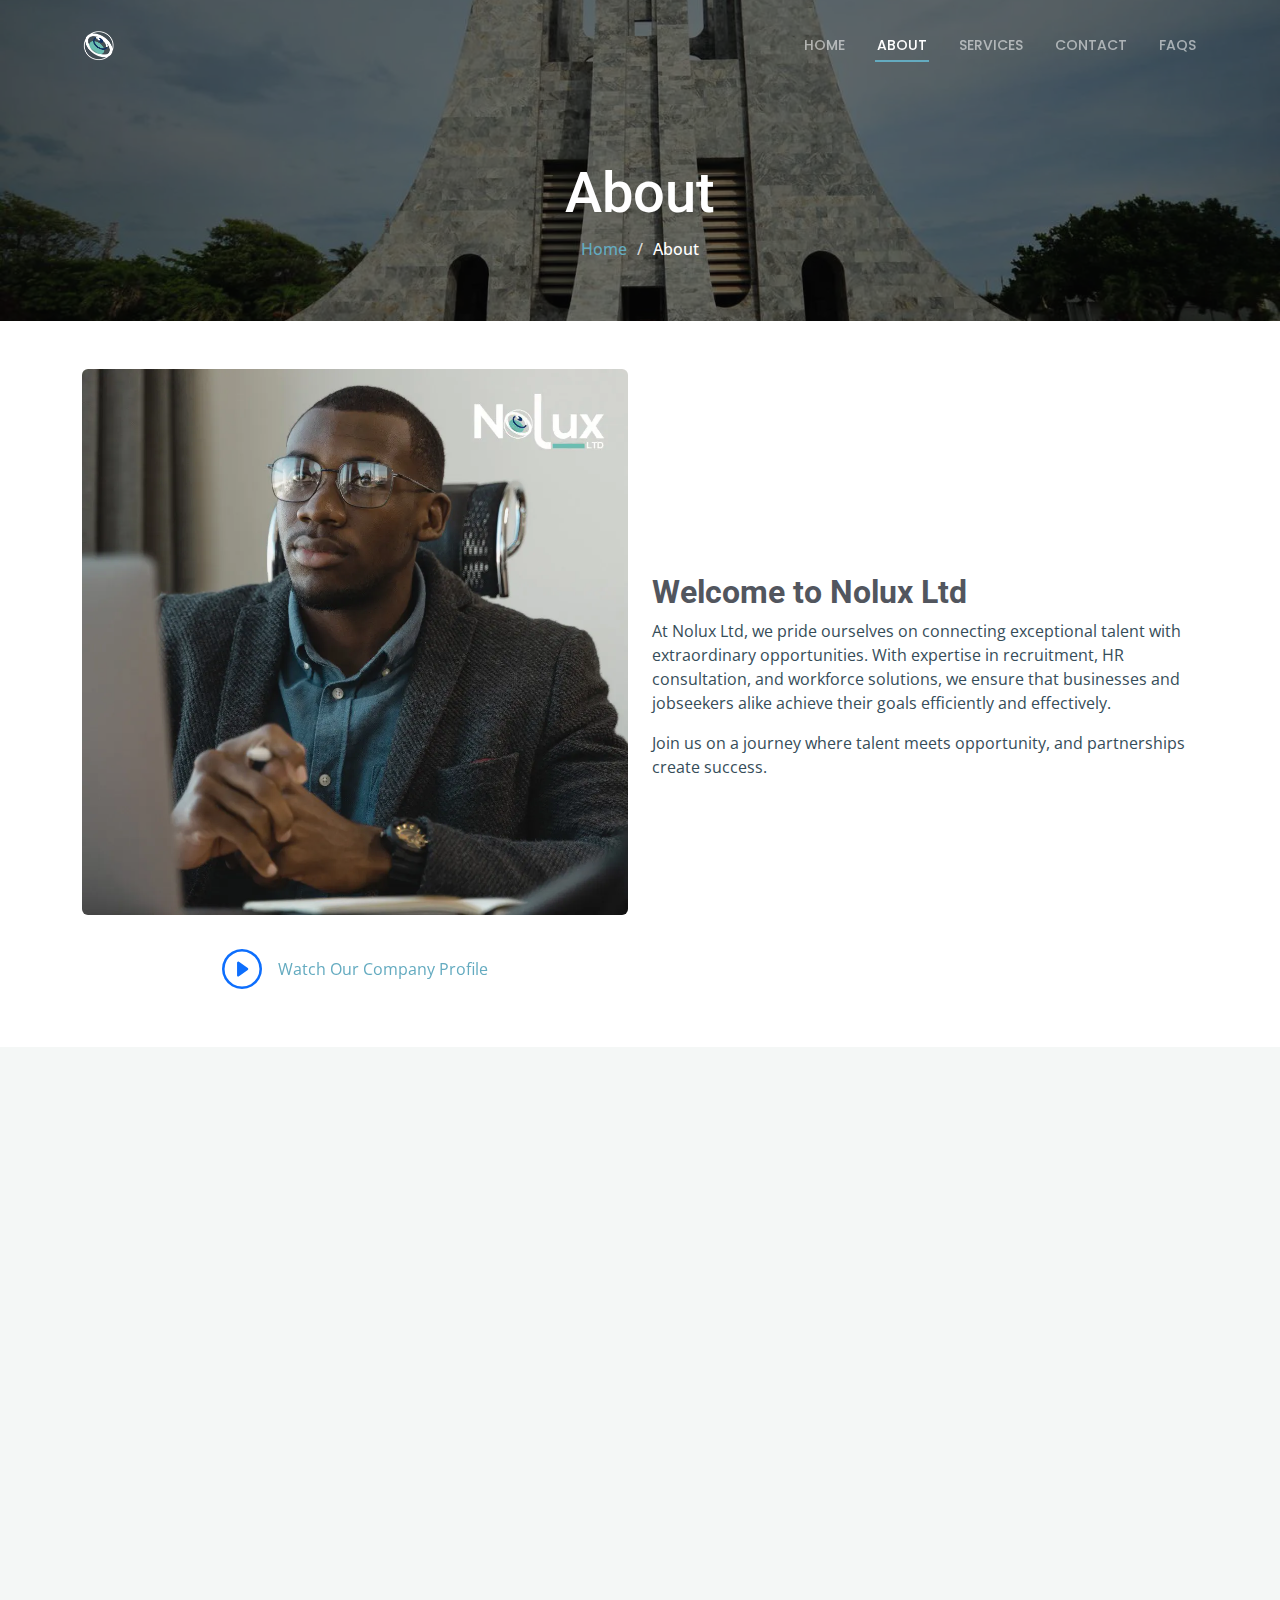
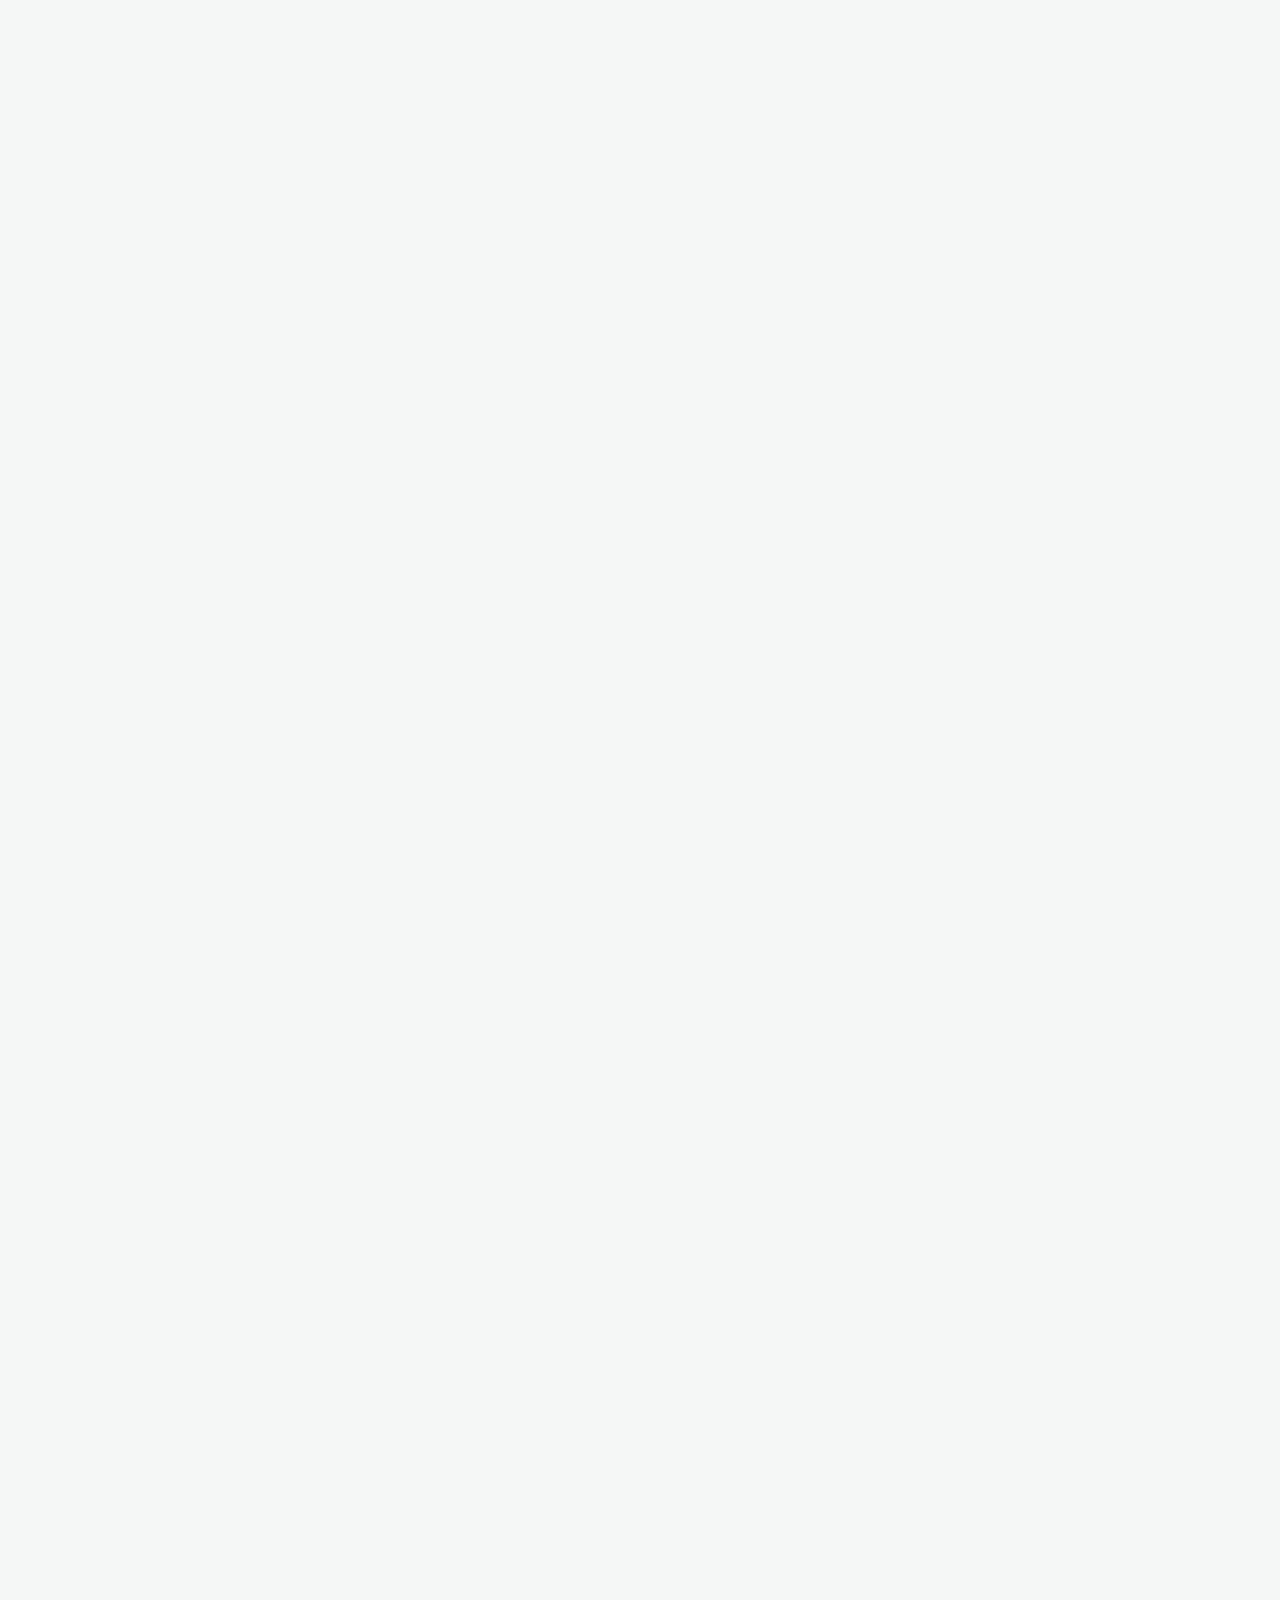
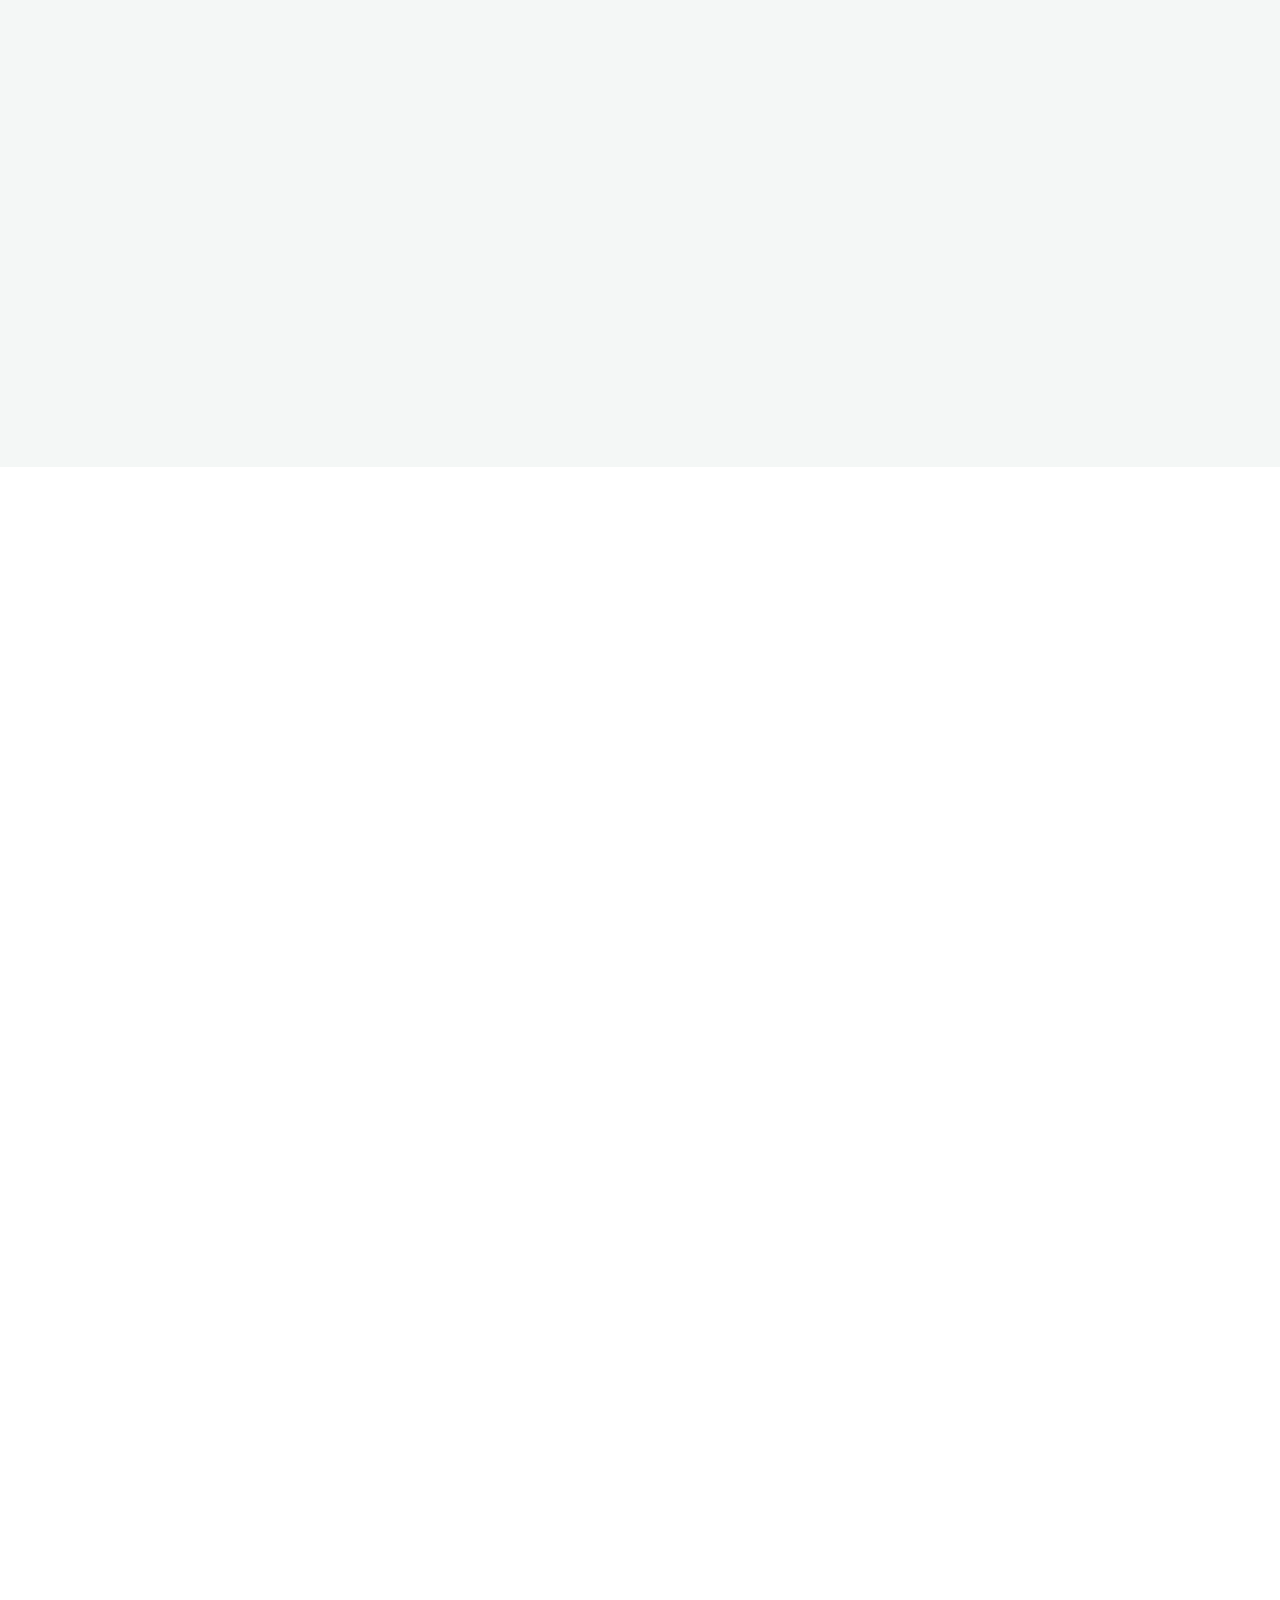
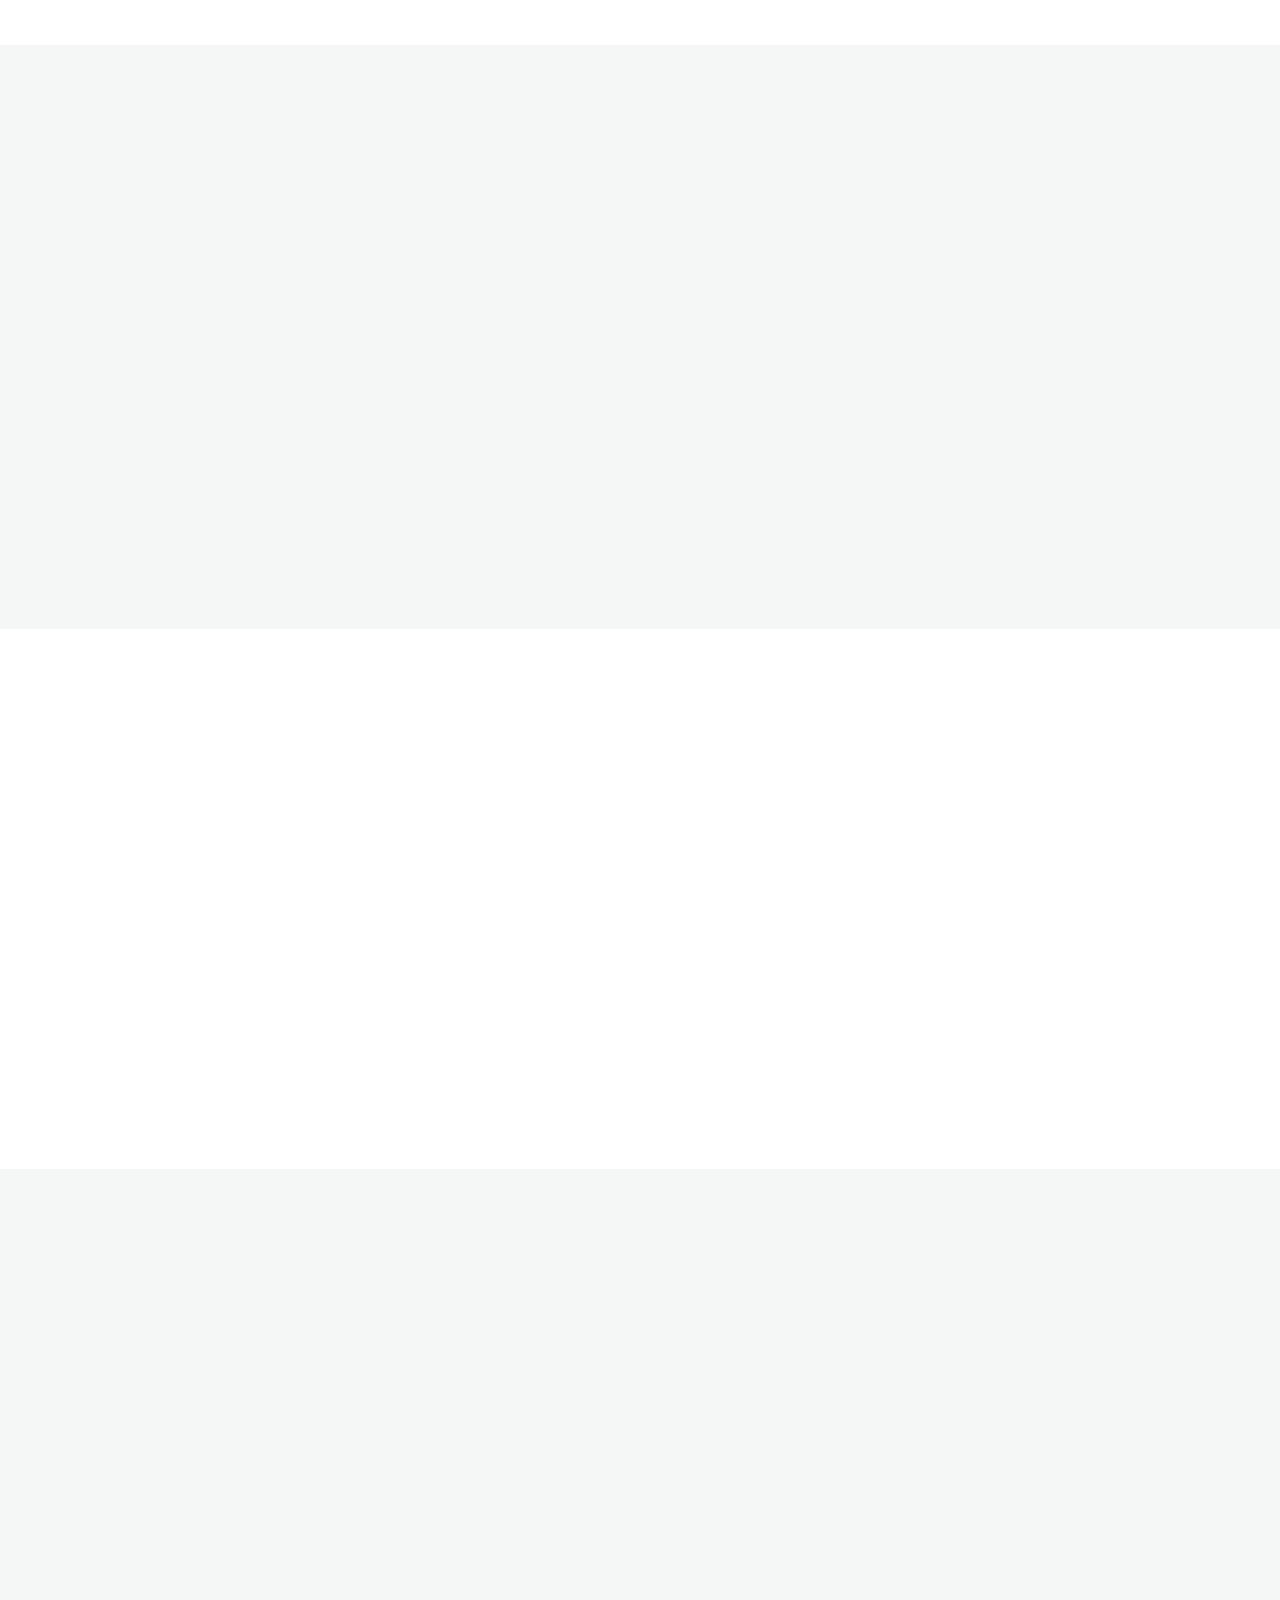
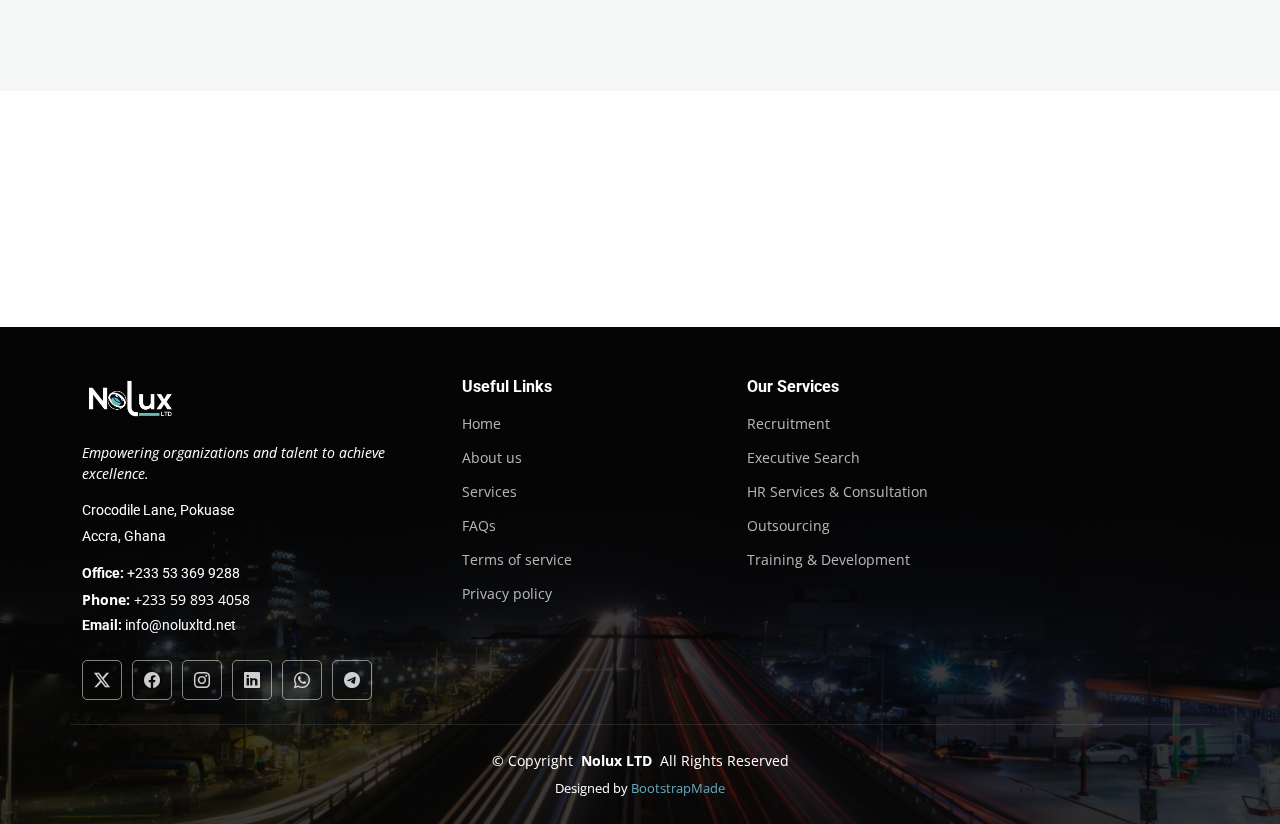
<file: about.html>
<!DOCTYPE html>
<html lang="en">

<head>
  <meta charset="utf-8">
  <meta content="width=device-width, initial-scale=1.0" name="viewport">
  <title> About | Nolux LTD</title>
  <meta name="description" content="Discover Nolux Ltd, a trusted recruitment and HR consulting firm, connecting top talent with businesses across multiple industries. Learn about our mission and values.">
  <meta name="keywords" content="About Nolux, recruitment agency, HR consulting, talent acquisition, workforce solutions, hiring services, business support, career development">
  <meta name="google-adsense-account" content="ca-pub-6042844623010896">
  
  <!-- Favicons -->
  <link href="assets/img/favicon.png" rel="icon">
  <link href="assets/img/apple-touch-icon.png" rel="apple-touch-icon">

  <!-- Fonts -->
  <link href="https://fonts.googleapis.com" rel="preconnect">
  <link href="https://fonts.gstatic.com" rel="preconnect" crossorigin>
  <link href="https://fonts.googleapis.com/css2?family=Roboto:ital,wght@0,100;0,300;0,400;0,500;0,700;0,900;1,100;1,300;1,400;1,500;1,700;1,900&family=Open+Sans:ital,wght@0,300;0,400;0,500;0,600;0,700;0,800;1,300;1,400;1,500;1,600;1,700;1,800&family=Poppins:ital,wght@0,100;0,200;0,300;0,400;0,500;0,600;0,700;0,800;0,900;1,100;1,200;1,300;1,400;1,500;1,600;1,700;1,800;1,900&display=swap" rel="stylesheet">

  <!-- Vendor CSS Files -->
  <link href="assets/vendor/bootstrap/css/bootstrap.min.css" rel="stylesheet">
  <link href="assets/vendor/bootstrap-icons/bootstrap-icons.css" rel="stylesheet">
  <link href="assets/vendor/aos/aos.css" rel="stylesheet">
  <link href="assets/vendor/fontawesome-free/css/all.min.css" rel="stylesheet">
  <link href="assets/vendor/glightbox/css/glightbox.min.css" rel="stylesheet">
  <link href="assets/vendor/swiper/swiper-bundle.min.css" rel="stylesheet">

  <!-- Main CSS File -->
  <link href="assets/css/main.css" rel="stylesheet">


  <style>
    .profile-img-container {
      position: relative;
      display: inline-block;
      border-radius: 10px;
      overflow: hidden;
    }
    
    .profile-img {
      width: 100%;
      transition: transform 0.3s ease-in-out;
    }
    
    .social-overlay {
      position: absolute;
      top: 0;
      left: 0;
      right: 0;
      bottom: 0;
      background: rgba(0, 0, 0, 0.6);
      display: flex;
      justify-content: center;
      align-items: center;
      gap: 15px;
      opacity: 0;
      transition: opacity 0.3s ease-in-out;
    }
    
    .social-icon {
      color: #fff;
      font-size: 24px;
      text-decoration: none;
      transition: transform 0.3s ease-in-out, color 0.3s ease-in-out;
    }
    
    .social-icon:hover {
      transform: scale(1.2);
      color: #64ABC0;
    }
    
    .profile-img-container:hover .social-overlay {
      opacity: 1;
    }
    
    .profile-img-container:hover .profile-img {
      transform: scale(1.05);
    }
    </style>
     

<!-- Open Graph Meta Tags (used by Facebook, LinkedIn, Telegram, WhatsApp, Instagram, YouTube) -->
<meta property="og:title" content="Nolux Ltd – Recruitment & HR Solutions">
<meta property="og:description" content="Connecting businesses with exceptional talent and providing career opportunities for professionals.">
<meta property="og:image" content="https://noluxltd.net/assets/img/social-share.png">
<meta property="og:url" content="https://noluxltd.net">
<meta property="og:type" content="website">

<!-- Twitter Card Meta Tags -->
<meta name="twitter:card" content="summary_large_image">
<meta name="twitter:title" content="Nolux Ltd – Recruitment & HR Solutions">
<meta name="twitter:description" content="Connecting businesses with exceptional talent and providing career opportunities for professionals.">
<meta name="twitter:image" content="https://noluxltd.net/assets/img/social-share.png">

</head>

<body class="about-page">

  <header id="header" class="header d-flex align-items-center fixed-top">
    <div class="container-fluid container-xl position-relative d-flex align-items-center justify-content-between">
        <!-- Dual logos for scroll transition -->
    <a href="index.html" class="logo d-flex align-items-center">
      <!-- White Logo (default) -->
      <img id="logo-white" src="assets/img/logo-white.webp" alt="Nolux White Logo" style="display: block;">
      <!-- Black Logo (hidden initially) -->
      <img id="logo-black" src="assets/img/logo.webp" alt="Nolux Black Logo" style="display: none;">
    </a>

    
      <nav id="navmenu" class="navmenu">
        <ul>
          <li><a href="index.html">Home</a></li>
          <li><a href="about.html" class="active">About</a></li>
          <li><a href="services.html">Services</a></li>
          <li><a href="contact.html">Contact</a></li>
          <li><a href="FAQs.html">FAQs</a></li>
        </ul>
        <i class="mobile-nav-toggle d-xl-none bi bi-list"></i>
      </nav>
    
    

    </div>

  </header>

<!-- JavaScript for scrolling -->
<script>
  window.addEventListener('scroll', function() {
    const header = document.getElementById('header');
    const logoWhite = document.getElementById('logo-white');
    const logoBlack = document.getElementById('logo-black');

    if (window.scrollY > 50) {
      header.classList.add('scrolled');
      logoWhite.style.display = 'none'; // Hide white logo
      logoBlack.style.display = 'block'; // Show black logo
    } else {
      header.classList.remove('scrolled');
      logoWhite.style.display = 'block'; // Show white logo
      logoBlack.style.display = 'none'; // Hide black logo
    }
    });
</script>

  <main class="main">

    <!-- Page Title -->
    <div class="page-title dark-background" style="background-image: url(assets/img/page-title-bg.webp);">
      <div class="container position-relative">
        <h1>About</h1>
        <nav class="breadcrumbs">
          <ol>
            <li><a href="index.html">Home</a></li>
            <li class="current">About</li>
          </ol>
        </nav>
      </div>
    </div><!-- End Page Title -->
    
<!-- Welcome/Introduction Section -->
<section id="welcome" class="welcome section py-5">
  <div class="container">
    <div class="row align-items-center position-relative">
      <!-- Left: Video and Image -->
      <div class="col-lg-6 text-center" data-aos="zoom-out" data-aos-delay="200">
        <img src="assets/img/home/welcome.webp" alt="Welcome to Nolux Ltd" class="img-fluid rounded mb-4" loading="lazy">
        <div class="watch-video d-flex align-items-center justify-content-center">
          <i class="bi bi-play-circle fs-1 text-primary me-3"></i>
          <a href="https://youtu.be/yq6zJ9wEUQ4" class="glightbox stretched-link">Watch Our Company Profile</a>
        </div>
      </div>
      <!-- Right: Text Content -->
      <div class="col-lg-6" data-aos="fade-up">
        <h2 class="fw-bold">Welcome to Nolux Ltd</h2>
        <p>At Nolux Ltd, we pride ourselves on connecting exceptional talent with extraordinary opportunities. With expertise in recruitment, HR consultation, and workforce solutions, we ensure that businesses and jobseekers alike achieve their goals efficiently and effectively.</p>
        <p class="mt-3">Join us on a journey where talent meets opportunity, and partnerships create success.</p>
      </div>
    </div>
  </div>
</section><!-- /Welcome/Introduction Section -->

<!-- Our Story Section -->
<section id="our-story" class="our-story section py-5 light-background">
  <div class="container">
    <div class="section-title text-center" data-aos="fade-up">
      <h2>Our Story</h2>
      <p>The journey of Nolux Ltd.</p>
    </div>
    <div class="row align-items-center">
      <div class="col-lg-6" data-aos="fade-up">
        <img src="assets/img/home/our-story.webp" alt="Our Story" class="img-fluid rounded" loading="lazy">
      </div>
      <div class="col-lg-6" data-aos="fade-up" data-aos-delay="200">
        <p>Founded with a vision to bridge the gap between exceptional talent and organizational goals, Nolux Ltd has grown into a trusted partner for businesses and professionals across industries. Our dedication to quality, integrity, and innovation drives us to deliver unparalleled recruitment and HR solutions that make a difference.</p>
        <p>Our name, Nolux, is derived from the French word for black, "noir," and the concept of flux, or change, representing our commitment to adaptability and dynamism. This unique name embodies our vision to transform the recruitment landscape while remaining versatile to the needs of our clients and jobseekers.</p>
      </div>
    </div>
  </div>
</section><!-- /Our Story Section -->

<!-- Mission, Vision, and Core Values Section -->
<section id="mission-vision" class="mission-vision section light-background py-5">
  <div class="container section-title" data-aos="fade-up">
    <h2 class="fw-bold">Our Mission, Vision, and Core Values</h2>
    <p class="text-muted">Guiding principles for clients and jobseekers alike.</p>
  </div>
  <div class="container">
    <div class="row gy-4 align-items-center">
      <!-- Mission -->
      <div class="col-lg-6" data-aos="fade-up" data-aos-delay="100">
        <img src="assets/img/home/mission.webp" class="img-fluid rounded" alt="Mission" loading="lazy">
      </div>
      <div class="col-lg-6" data-aos="fade-up" data-aos-delay="200">
        <h3 class="fw-bold">Our Mission</h3>
        <p><strong>For Clients:</strong> To provide innovative, tailored workforce solutions that empower businesses to achieve their objectives.</p>
        <p><strong>For Jobseekers:</strong> To connect professionals with opportunities that align with their skills, ambitions, and values.</p>
      </div>
    </div>
    <div class="row gy-4 mt-4 align-items-center">
      <!-- Vision -->
      <div class="col-lg-6 order-lg-2" data-aos="fade-up" data-aos-delay="300">
        <img src="assets/img/home/our-vision.webp" class="img-fluid rounded" alt="Vision" loading="lazy">
      </div>
      <div class="col-lg-6 order-lg-1" data-aos="fade-up" data-aos-delay="400">
        <h3 class="fw-bold">Our Vision</h3>
        <p><strong>For Clients:</strong> To be the go-to partner for businesses seeking transformative recruitment and HR strategies.</p>
        <p><strong>For Jobseekers:</strong> To redefine career success by bridging the gap between talent and opportunity.</p>
      </div>
    </div>
    <div class="row gy-4 mt-4 align-items-center">
      <!-- Core Values -->
      <div class="col-lg-6" data-aos="fade-up" data-aos-delay="500">
        <img src="assets/img/home/our-values.webp" class="img-fluid rounded" alt="Core Values" loading="lazy">
      </div>
      <div class="col-lg-6" data-aos="fade-up" data-aos-delay="600">
        <h3 class="fw-bold">Core Values</h3>
        <ul class="list-unstyled">
          <li class="mb-2"><i class="bi bi-check-circle"></i><strong>Integrity:</strong> Upholding honesty and ethics in all our engagements.</li>
          <li class="mb-2"><i class="bi bi-check-circle"></i><strong>Innovation:</strong> Leveraging creative solutions to solve workforce challenges.</li>
          <li class="mb-2"><i class="bi bi-check-circle"></i><strong>Adaptability:</strong> We evolve with changing market needs to deliver agile and effective solutions.</li>
          <li class="mb-2"><i class="bi bi-check-circle"></i><strong>Excellence:</strong> Striving for the highest quality in everything we do.</li>
          <li><i class="bi bi-check-circle "></i><strong>Collaboration:</strong> Building strong partnerships with clients and candidates.</li>
        </ul>
      </div>
    </div>
  </div>
</section><!-- /Mission, Vision, and Core Values Section -->


<!-- What We Do Section -->
<section id="what-we-do" class="what-we-do section py-5 light-background">
  <div class="container">
    <div class="section-title text-center" data-aos="fade-up">
      <h2 class="fw-bold">What We Do</h2>
      <p class="text-muted">Our services tailored to meet your needs.</p>
    </div>
    <div class="container">

      <div class="row gy-4">

        <div class="col-lg-4 col-md-6" data-aos="fade-up" data-aos-delay="100">
          <div class="service-item  position-relative">
            <div class="icon">
              <i class="fas fa-users"></i>
            </div>
            <h3>Recruitment</h3>
            <p>We connect exceptional talent with organizations, driving growth and success.</p>
          </div>
        </div><!-- End Service Item -->

        <div class="col-lg-4 col-md-6" data-aos="fade-up" data-aos-delay="200">
          <div class="service-item position-relative">
            <div class="icon">
              <i class="fas fa-user-tie"></i>
            </div>
            <h3>Executive Search</h3>
            <p>Our specialized search services identify top-tier leadership to propel your business forward.</p>
          </div>
        </div><!-- End Service Item -->

        <div class="col-lg-4 col-md-6" data-aos="fade-up" data-aos-delay="300">
          <div class="service-item position-relative">
            <div class="icon">
              <i class="fas fa-clipboard-check"></i>
            </div>
            <h3>Human Resource services & Consultation</h3>
            <p>Expert advice on workforce management, operational efficiency, and organizational development.</p>
          </div>
        </div><!-- End Service Item -->

        <div class="col-lg-4 col-md-6" data-aos="fade-up" data-aos-delay="400">
          <div class="service-item position-relative">
            <div class="icon">
              <i class="fas fa-briefcase"></i>
            </div>
            <h3>Outsourcing Services</h3>
            <p>Streamline your operations by entrusting HR functions to our expert team, allowing you to focus on your core business priorities.</p>
          </div>
        </div><!-- End Service Item -->

        <div class="col-lg-4 col-md-6" data-aos="fade-up" data-aos-delay="500">
          <div class="service-item position-relative">
            <div class="icon">
              <i class="fas fa-graduation-cap"></i>
            </div>
            <h3>Training & Development</h3>
            <p>Empower your workforce with tailored training programs and development initiatives designed to enhance skills and drive innovation.</p>
          </div>
        </div><!-- End Service Item -->

      </div>
    </div>
</section><!-- /What We Do Section -->

<!-- Why Choose Us Section -->
<section id="why-choose-us" class="why-choose-us section py-5">
  <div class="container">
    <div class="section-title text-center" data-aos="fade-up">
      <h2 class="fw-bold">Why Choose Nolux</h2>
      <p class="text-muted">Experience the difference with our tailored solutions.</p>
    </div>
    <div class="row gy-4">

      <!-- Client-Centric Approach -->
      <div class="col-lg-4" data-aos="fade-up">
        <div class="card border-0 shadow-sm h-100">
          <img src="assets/img/home/Client-Centric-Approach.webp" alt="Client-Centric Approach" class="card-img-top rounded-top" loading="lazy">
          <div class="card-body">
            <h3 class="fw-bold">Client-Centric Approach</h3>
            <p>We take the time to understand your challenges and goals, ensuring our solutions align with your business objectives.</p>
          </div>
        </div>
      </div>

      <!-- Strategic Partnerships -->
      <div class="col-lg-4" data-aos="fade-up" data-aos-delay="200">
        <div class="card border-0 shadow-sm h-100">
          <img src="assets/img/home/Strategic-Partnerships.webp" alt="Strategic Partnerships" class="card-img-top rounded-top" loading="lazy">
          <div class="card-body">
            <h3 class="fw-bold">Strategic Partnerships</h3>
            <p>We collaborate with businesses, industry leaders, and professionals to create mutually beneficial partnerships that drive growth, enhance opportunities, and foster innovation.</p>
          </div>
        </div>
      </div>

        <!-- Innovative Solutions -->
        <div class="col-lg-4" data-aos="fade-up" data-aos-delay="300">
          <div class="card border-0 shadow-sm h-100">
            <img src="assets/img/home/Innovative-Solutions.webp" alt="Innovative Solutions" class="card-img-top rounded-top" loading="lazy">
            <div class="card-body">
              <h3 class="fw-bold">Innovative Solutions</h3>
              <p>We leverage technology, data-driven insights, and creative problem-solving to optimize talent acquisition, workforce planning, and HR operations.</p>
            </div>
          </div>
        </div>

          <!-- Agile & Adaptive Approach -->
      <div class="col-lg-4" data-aos="fade-up" data-aos-delay="400">
        <div class="card border-0 shadow-sm h-100">
          <img src="assets/img/home/Agile-Adaptive-Approach.webp" alt="Agile & Adaptive Approach" class="card-img-top rounded-top" loading="lazy">
          <div class="card-body">
            <h3 class="fw-bold">Agile & Adaptive Approach</h3>
            <p>Markets and workforce demands are constantly shifting. Our flexible, forward-thinking approach ensures we remain responsive and effective in delivering solutions that match industry trends.</p>
          </div>
        </div>
      </div>

      <!-- Quality Assurance -->
      <div class="col-lg-4" data-aos="fade-up" data-aos-delay="500">
        <div class="card border-0 shadow-sm h-100">
          <img src="assets/img/home/Quality-Assurance.webp" alt="Quality Assurance" class="card-img-top rounded-top" loading="lazy">
          <div class="card-body">
            <h3 class="fw-bold">Quality Assurance</h3>
            <p>We maintain rigorous screening, evaluation, and compliance processes to ensure that every placement meets industry standards and client expectations.</p>
          </div>
        </div>
      </div>

    </div>
  </div>
</section><!-- /Why Choose Us Section -->

<!-- Leadership Profile Section -->
<section id="leadership" class="leadership section py-5 light-background">
  <div class="container">
    <div class="section-title text-center" data-aos="fade-up">
      <h2>Meet the Managing Director</h2>
      <p>Get to know the visionary behind Nolux Ltd.</p>
    </div>
    <div class="row align-items-center justify-content-center">
      <div class="col-lg-4 text-center position-relative" data-aos="fade-up">
        <div class="profile-img-container">
          <img src="assets/img/md-profile.webp" alt="Managing Director" class="img-fluid rounded shadow-md profile-img" loading="lazy">
          <div class="social-overlay">
            <a href="https://facebook.com/kline.oware" target="_blank" class="social-icon"><i class="bi bi-facebook"></i></a>
            <a href="https://linkedin.com/in/kline-oware" target="_blank" class="social-icon"><i class="bi bi-linkedin"></i></a>
            <a href="https://t.me/klineoware" target="_blank" class="social-icon"><i class="bi bi-telegram"></i></a>
          </div>
        </div>
      </div>
      <div class="col-lg-8" data-aos="fade-up" data-aos-delay="200">
        <blockquote class="blockquote">
          <p class="fst-italic">"At Nolux Ltd, we believe in the power of people and innovative HR solutions to transform businesses."</p>
        </blockquote>
        <h4 class="mt-3">Kline Oware</h4>
        <p><strong>Founder and Managing Director</strong></p>
        <p>With a diverse professional background spanning operations and leadership, Kline Oware brings a strategic and hands-on approach to recruitment and HR consulting. He understands the complexities of workforce management and business growth. His vision for Nolux Ltd is rooted in efficiency, innovation, and a commitment to connecting top talent with the right opportunities.</p>
      </div>
    </div>
  </div>
</section>

<!-- Our Commitment Section -->
<section id="commitment" class="commitment section py-5">
  <div class="container">
    <div class="section-title text-center" data-aos="fade-up">
      <h2 class="fw-bold">Our Commitment to You</h2>
      <p class="text-muted">Your success is our priority, step by step.</p>
    </div>
    <div class="row">
      <!-- Step 1: For Clients -->
      <div class="col-lg-6 mb-4" data-aos="fade-right">
        <div class="bg-light p-4 rounded shadow-sm position-relative">
          <div class="step-icon text-primary position-absolute top-0 start-50 translate-middle bg-white border shadow-sm p-3">
            <h3 class="m-0 fw-bold">1</h3>
          </div>
          <h3 class="fw-bold mt-5 pt-3">For Clients</h3>
          <p>We are dedicated to delivering exceptional recruitment and HR solutions that empower businesses to reach their goals. From sourcing top talent to optimizing workforce strategies, we prioritize your success.</p>
          <img src="assets/img/home/commitment.webp" alt="Commitment to Clients" class="img-fluid rounded shadow mt-3" loading="lazy">
        </div>
      </div>
      <!-- Step 2: For Jobseekers -->
      <div class="col-lg-6 mb-4" data-aos="fade-left">
        <div class="bg-light p-4 rounded shadow-sm position-relative">
          <div class="step-icon text-primary position-absolute top-0 start-50 translate-middle bg-white border shadow-sm p-3">
            <h3 class="m-0 fw-bold">2</h3>
          </div>
          <h3 class="fw-bold mt-5 pt-3">For Jobseekers</h3>
          <p>At Nolux Ltd, we understand the importance of finding the right role. That’s why we go above and beyond to connect jobseekers with opportunities that align with their skills, ambitions, and values.</p>
          <img src="assets/img/home/commitment-jobseeker.webp" alt="Commitment to Jobseekers" class="img-fluid rounded shadow mt-3" loading="lazy">
        </div>
      </div>
    </div>
  </div>
</section>
<!-- /Our Commitment Section -->



<!-- Future Goals Section -->
<section id="future-goals" class="future-goals section py-5 light-background">
  <div class="container">
    <div class="section-title text-center" data-aos="fade-up">
      <h2 class="fw-bold">Our Future Goals</h2>
      <p class="text-muted">Charting a course for growth and innovation.</p>
    </div>
    <div class="container">
      <div class="row align-items-center">
        <!-- Image Placeholder -->
        <div class="col-lg-6 mb-4" data-aos="fade-right">
          <img src="assets/img/home/future-goals-placeholder.webp" alt="Future Goals" class="img-fluid rounded shadow" loading="lazy">
        </div>
        <!-- Content -->
        <div class="col-lg-6" data-aos="fade-left">
          <p>At Nolux Ltd, we are constantly looking to the future, exploring new ways to enhance our services and expand our reach. Our goals include:</p>
          <ul class="list-unstyled">
            <li class="mb-2"><i class="bi bi-check-circle"></i>Establishing a global presence to serve clients and jobseekers worldwide.</li>
            <li class="mb-2"><i class="bi bi-check-circle"></i>Developing innovative HR technologies to streamline recruitment processes.</li>
            <li class="mb-2"><i class="bi bi-check-circle"></i>Building partnerships with organizations across diverse industries.</li>
            <li><i class="bi bi-check-circle"></i>Empowering professionals through advanced training and development programs.</li>
          </ul>
        </div>
      </div>
    </div>
  </div>
</section><!-- /Future Goals Section -->


<!-- Call to Action Section -->
<section id="cta" class="cta section py-5 text-center">
  <div class="container" data-aos="fade-up">
    <h2 class="fw-bold">Ready to Transform Your Workforce?</h2>
    <p>Contact Nolux Ltd today to find out how we can help you achieve your goals.</p>
    <a href="contact.html" class="btn btn-primary mt-3">Get in Touch</a>
  </div>
</section><!-- /Call to Action Section -->

  </main>

  <footer id="footer" class="footer dark-background">

    <div class="container footer-top">
      <div class="row gy-4">
        <div class="col-lg-4 col-md-6 footer-about">
          <a href="index.html" class="logo d-flex align-items-center">
          <img src="assets/img/logo-white2.webp">
           </a>
           <em>Empowering organizations and talent to achieve excellence.</em>
          <div class="footer-contact pt-3">
            <p>Crocodile Lane, Pokuase</p>
            <p>Accra, Ghana</p>
            <p class="mt-3"><strong>Office:</strong> <span>+233 53 369 9288</span></p>
            <strong>Phone:</strong> <span>+233 59 893 4058</span></p>
            <p><strong>Email:</strong> <span>info@noluxltd.net</span></p>
          </div>
          <div class="social-links d-flex mt-4">
            <a href="https://twitter.com/NoluxLtd"><i class="bi bi-twitter-x"></i></a>
            <a href="https://web.facebook.com/people/Nolux-LTD/100090466088576/?_rdc=1&_rdr#"><i class="bi bi-facebook"></i></a>
            <a href="https://www.instagram.com/noluxltd"><i class="bi bi-instagram"></i></a>
            <a href="https://gh.linkedin.com/company/nolux-ltd"><i class="bi bi-linkedin"></i></a>
            <a href="https://whatsapp.com/channel/0029VaDSGc6CnA7sLGRJaP3n"><i class="bi bi-whatsapp"></i></a>
            <a href="https://t.me/noluxltd"><i class="bi bi-telegram"></i></a>
          </div>
        </div>

        <div class="col-lg-3 col-md-3 footer-links">
          <h4>Useful Links</h4>
          <ul>
            <li><a href="index.html">Home</a></li>
            <li><a href="about.html">About us</a></li>
            <li><a href="services.html">Services</a></li>
            <li><a href="FAQs.html">FAQs</a></li>
            <li><a href="Terms-of-Service.html">Terms of service</a></li>
            <li><a href="Privacy-policy.html">Privacy policy</a></li>
          </ul>
        </div>

        <div class="col-lg-4 col-md-3 footer-links">
          <h4>Our Services</h4>
          <ul>
            <li><a href="Recruitment.html">Recruitment</a></li>
            <li><a href="Executive-search.html">Executive Search</a></li>
            <li><a href="HR-Services-Consultation.html">HR Services & Consultation</a></li>
            <li><a href="Outsourcing.html">Outsourcing</a></li>
            <li><a href="Training-Development.html">Training & Development</a></li>
          </ul>
        </div>

      </div>
    </div>

    <div class="container copyright text-center mt-4">
      <p>© <span>Copyright</span> <strong class="px-1 sitename">Nolux LTD</strong> <span>All Rights Reserved</span></p>
      <div class="credits">
        Designed by <a href="https://bootstrapmade.com/">BootstrapMade</a>
      </div>
    </div>

  </footer>

  <!-- Scroll Top -->
  <a href="#" id="scroll-top" class="scroll-top d-flex align-items-center justify-content-center"><i class="bi bi-arrow-up-short"></i></a>

  <!-- Preloader -->
  <div id="preloader"></div>

  <!-- Vendor JS Files -->
  <script src="assets/vendor/bootstrap/js/bootstrap.bundle.min.js"></script>
  <script src="assets/vendor/aos/aos.js"></script>
  <script src="assets/vendor/glightbox/js/glightbox.min.js"></script>
  <script src="assets/vendor/imagesloaded/imagesloaded.pkgd.min.js"></script>
  <script src="assets/vendor/isotope-layout/isotope.pkgd.min.js"></script>
  <script src="assets/vendor/swiper/swiper-bundle.min.js"></script>
  <script src="assets/vendor/purecounter/purecounter_vanilla.js"></script>

  <!-- Main JS File -->
  <script src="assets/js/main.js"></script>

</body>

</html>
</file>
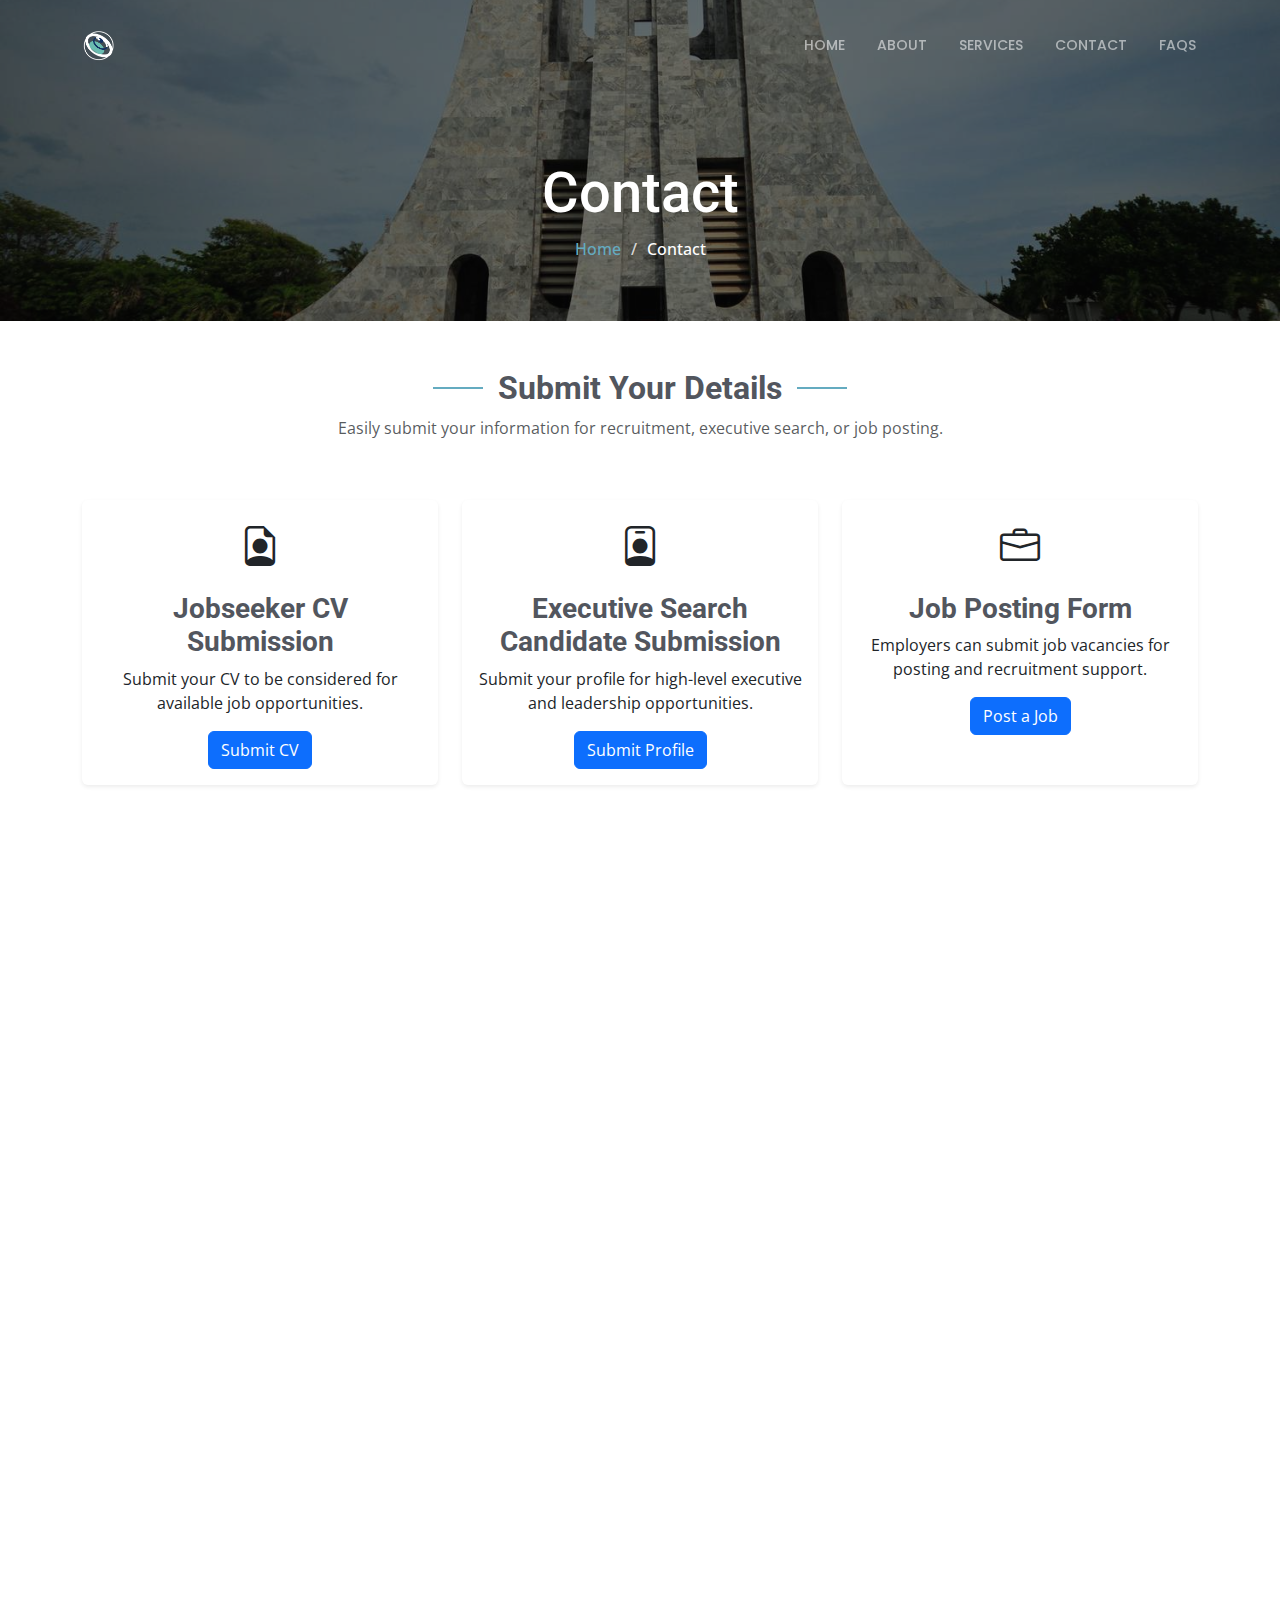
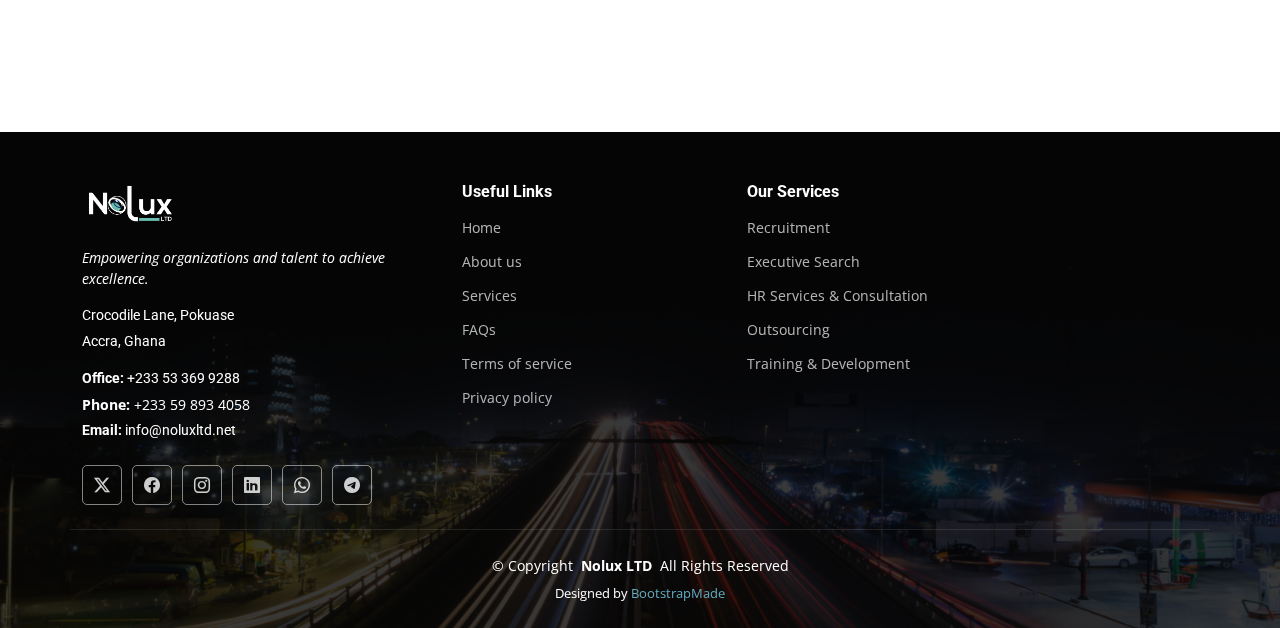
<file: contact.html>
<!DOCTYPE html>
<html lang="en">

<head>
  <meta charset="utf-8">
  <meta content="width=device-width, initial-scale=1.0" name="viewport">
  <title>Contact | Nolux LTD</title>
  <meta name="description" content="Get in touch with Nolux Ltd for expert recruitment, HR solutions, and outsourcing services. Reach us via phone, email, or visit our office for inquiries.">
  <meta name="keywords" content="Nolux contact, recruitment consultation, HR support, job placement, business hiring, Ghana recruitment agency, talent acquisition, executive search, hiring solutions">
  <meta name="google-adsense-account" content="ca-pub-6042844623010896">
  
  <!-- Favicons -->
  <link href="assets/img/favicon.png" rel="icon">
  <link href="assets/img/apple-touch-icon.png" rel="apple-touch-icon">

  <!-- Fonts -->
  <link href="https://fonts.googleapis.com" rel="preconnect">
  <link href="https://fonts.gstatic.com" rel="preconnect" crossorigin>
  <link href="https://fonts.googleapis.com/css2?family=Roboto:ital,wght@0,100;0,300;0,400;0,500;0,700;0,900;1,100;1,300;1,400;1,500;1,700;1,900&family=Open+Sans:ital,wght@0,300;0,400;0,500;0,600;0,700;0,800;1,300;1,400;1,500;1,600;1,700;1,800&family=Poppins:ital,wght@0,100;0,200;0,300;0,400;0,500;0,600;0,700;0,800;0,900;1,100;1,200;1,300;1,400;1,500;1,600;1,700;1,800;1,900&display=swap" rel="stylesheet">

  <!-- Vendor CSS Files -->
  <link href="assets/vendor/bootstrap/css/bootstrap.min.css" rel="stylesheet">
  <link href="assets/vendor/bootstrap-icons/bootstrap-icons.css" rel="stylesheet">
  <link href="assets/vendor/aos/aos.css" rel="stylesheet">
  <link href="assets/vendor/fontawesome-free/css/all.min.css" rel="stylesheet">
  <link href="assets/vendor/glightbox/css/glightbox.min.css" rel="stylesheet">
  <link href="assets/vendor/swiper/swiper-bundle.min.css" rel="stylesheet">

  <!-- Main CSS File -->
  <link href="assets/css/main.css" rel="stylesheet">

<!-- Open Graph Meta Tags (used by Facebook, LinkedIn, Telegram, WhatsApp, Instagram, YouTube) -->
<meta property="og:title" content="Nolux Ltd – Recruitment & HR Solutions">
<meta property="og:description" content="Connecting businesses with exceptional talent and providing career opportunities for professionals.">
<meta property="og:image" content="https://noluxltd.net/assets/img/social-share.png">
<meta property="og:url" content="https://noluxltd.net">
<meta property="og:type" content="website">

<!-- Twitter Card Meta Tags -->
<meta name="twitter:card" content="summary_large_image">
<meta name="twitter:title" content="Nolux Ltd – Recruitment & HR Solutions">
<meta name="twitter:description" content="Connecting businesses with exceptional talent and providing career opportunities for professionals.">
<meta name="twitter:image" content="https://noluxltd.net/assets/img/social-share.png">
  
</head>

<body class="contact-page">

  <header id="header" class="header d-flex align-items-center fixed-top">
    <div class="container-fluid container-xl position-relative d-flex align-items-center justify-content-between">

           <!-- Dual logos for scroll transition -->
    <a href="index.html" class="logo d-flex align-items-center">
      <!-- White Logo (default) -->
      <img id="logo-white" src="assets/img/logo-white.png" alt="Nolux White Logo" style="display: block;">
      <!-- Black Logo (hidden initially) -->
      <img id="logo-black" src="assets/img/logo.png" alt="Nolux Black Logo" style="display: none;">
    </a>

      <nav id="navmenu" class="navmenu">
        <ul>
          <li><a href="index.html">Home</a></li>
          <li><a href="about.html">About</a></li>
          <li><a href="services.html">Services</a></li>
          <li><a href="contact.html">Contact</a></li>
          <li><a href="FAQs.html">FAQs</a></li>
        </ul>
        <i class="mobile-nav-toggle d-xl-none bi bi-list"></i>
      </nav>

    </div>
  </header>

<!-- JavaScript for scrolling -->
<script>
  window.addEventListener('scroll', function() {
    const header = document.getElementById('header');
    const logoWhite = document.getElementById('logo-white');
    const logoBlack = document.getElementById('logo-black');

    if (window.scrollY > 50) {
      header.classList.add('scrolled');
      logoWhite.style.display = 'none'; // Hide white logo
      logoBlack.style.display = 'block'; // Show black logo
    } else {
      header.classList.remove('scrolled');
      logoWhite.style.display = 'block'; // Show white logo
      logoBlack.style.display = 'none'; // Hide black logo
    }
    });
</script>

  <main class="main">

    <!-- Page Title -->
    <div class="page-title dark-background" style="background-image: url(assets/img/page-title-bg.jpg);">
      <div class="container position-relative">
        <h1>Contact</h1>
        <nav class="breadcrumbs">
          <ol>
            <li><a href="index.html">Home</a></li>
            <li class="current">Contact</li>
          </ol>
        </nav>
      </div>
    </div><!-- End Page Title -->

<!-- Submit Your Details Section -->
<section id="submit-details" class="submit-details section py-5">
  <div class="container">
    <div class="section-title text-center" data-aos="fade-up">
      <h2 class="fw-bold">Submit Your Details</h2>
      <p class="text-muted">Easily submit your information for recruitment, executive search, or job posting.</p>
    </div>
    <div class="row gy-4">
      <!-- Jobseeker CV Submission -->
      <div class="col-lg-4" data-aos="fade-up">
        <div class="card border-0 shadow-sm h-100 text-center">
          <div class="card-body">
            <i class="bi bi-file-earmark-person fs-1"></i>
            <h3 class="fw-bold mt-3">Jobseeker CV Submission</h3>
            <p>Submit your CV to be considered for available job opportunities.</p>
            <a href="https://forms.gle/wtJ5ZTzWFBYRYW756" class="btn btn-primary" target="_blank">Submit CV</a>
          </div>
        </div>
      </div>
      <!-- Executive Search Candidate Submission -->
      <div class="col-lg-4" data-aos="fade-up" data-aos-delay="200">
        <div class="card border-0 shadow-sm h-100 text-center">
          <div class="card-body">
            <i class="bi bi-person-badge fs-1"></i>
            <h3 class="fw-bold mt-3">Executive Search Candidate Submission</h3>
            <p>Submit your profile for high-level executive and leadership opportunities.</p>
            <a href="https://forms.gle/FDQK13gcAQzhEeHNA" class="btn btn-primary" target="_blank">Submit Profile</a>
          </div>
        </div>
      </div>
      <!-- Job Posting Form -->
      <div class="col-lg-4" data-aos="fade-up" data-aos-delay="400">
        <div class="card border-0 shadow-sm h-100 text-center">
          <div class="card-body">
            <i class="bi bi-briefcase fs-1"></i>
            <h3 class="fw-bold mt-3">Job Posting Form</h3>
            <p>Employers can submit job vacancies for posting and recruitment support.</p>
            <a href="https://forms.gle/G5267RU9wF3UJjQAA" class="btn btn-primary" target="_blank">Post a Job</a>
          </div>
        </div>
      </div>
    </div>
  </div>
</section>
<!-- /Submit Your Details Section -->

   <!-- Contact Section -->
<section id="contact" class="contact section">

  <div class="container" data-aos="fade-up" data-aos-delay="100">

    <div class="row gy-4">

      <div class="col-lg-6">
        <div class="info-item d-flex flex-column justify-content-center align-items-center" data-aos="fade-up" data-aos-delay="200">
          <i class="bi bi-geo-alt"></i>
          <h3>Address</h3>
          <p>Crocodile Lane, Pokuase, Accra, Ghana</p>
        </div>
      </div><!-- End Info Item -->

      <div class="col-lg-3 col-md-6">
        <div class="info-item d-flex flex-column justify-content-center align-items-center" data-aos="fade-up" data-aos-delay="300">
          <i class="bi bi-telephone"></i>
          <h3>Call Us</h3>
          <p>+233 53 369 9288</p>
          <p>+233 59 893 4058</p>
        </div>
      </div><!-- End Info Item -->

      <div class="col-lg-3 col-md-6">
        <div class="info-item d-flex flex-column justify-content-center align-items-center" data-aos="fade-up" data-aos-delay="400">
          <i class="bi bi-envelope"></i>
          <h3>Email Us</h3>
          <p>info@noluxltd.net</p>
        </div>
      </div><!-- End Info Item -->

    </div>

    <div class="row gy-4 mt-1">
      <div class="col-lg-6" data-aos="fade-up" data-aos-delay="300">
        <iframe src="https://www.google.com/maps/embed?pb=!1m18!1m12!1m3!1d3970.152317443971!2d-0.29222952415453807!3d5.691119032274436!2m3!1f0!2f0!3f0!3m2!1i1024!2i768!4f13.1!3m3!1m2!1s0xfdf9f4e2a3bef13%3A0x6ce6c0e629c62ede!2sNolux%20LTD!5e0!3m2!1sen!2sgh!4v1739236096873!5m2!1sen!2sgh" 
          width="100%" height="450" style="border:0;" allowfullscreen="" loading="lazy" referrerpolicy="no-referrer-when-downgrade">
        </iframe>
      </div><!-- End Google Maps -->

      <!-- Google Form Embed for Contact -->
      <div class="col-lg-6" data-aos="fade-up" data-aos-delay="400">
        <h3>Contact Us</h3>
        <p>Reach out to Nolux Ltd for inquiries, partnerships, or recruitment services. Fill out the form below:</p>
        <iframe src="https://docs.google.com/forms/d/e/1FAIpQLSfe5w4Wgtqr9cYtDAEw9ML1jjMukAIZpt9X3eOqauvuV8ETiA/viewform?embedded=true" 
          width="100%" height="450" frameborder="0" marginheight="0" marginwidth="0">Loading…</iframe>
      </div>

    </div>

  </div>

</section><!-- /Contact Section -->

  </main>

  <footer id="footer" class="footer dark-background">

    <div class="container footer-top">
      <div class="row gy-4">
        <div class="col-lg-4 col-md-6 footer-about">
          <a href="index.html" class="logo d-flex align-items-center">
          <img src="assets/img/logo-white2.png">
           </a>
           <em>Empowering organizations and talent to achieve excellence.</em>
          <div class="footer-contact pt-3">
            <p>Crocodile Lane, Pokuase</p>
            <p>Accra, Ghana</p>
            <p class="mt-3"><strong>Office:</strong> <span>+233 53 369 9288</span></p>
            <strong>Phone:</strong> <span>+233 59 893 4058</span></p>
            <p><strong>Email:</strong> <span>info@noluxltd.net</span></p>
          </div>
          <div class="social-links d-flex mt-4">
            <a href="https://twitter.com/NoluxLtd"><i class="bi bi-twitter-x"></i></a>
            <a href="https://web.facebook.com/people/Nolux-LTD/100090466088576/?_rdc=1&_rdr#"><i class="bi bi-facebook"></i></a>
            <a href="https://www.instagram.com/noluxltd"><i class="bi bi-instagram"></i></a>
            <a href="https://gh.linkedin.com/company/nolux-ltd"><i class="bi bi-linkedin"></i></a>
            <a href="https://whatsapp.com/channel/0029VaDSGc6CnA7sLGRJaP3n"><i class="bi bi-whatsapp"></i></a>
            <a href="https://t.me/noluxltd"><i class="bi bi-telegram"></i></a>
          </div>
        </div>

        <div class="col-lg-3 col-md-3 footer-links">
          <h4>Useful Links</h4>
          <ul>
            <li><a href="index.html">Home</a></li>
            <li><a href="about.html">About us</a></li>
            <li><a href="services.html">Services</a></li>
            <li><a href="FAQs.html">FAQs</a></li>
            <li><a href="Terms-of-Service.html">Terms of service</a></li>
            <li><a href="Privacy-policy.html">Privacy policy</a></li>
          </ul>
        </div>

        <div class="col-lg-4 col-md-3 footer-links">
          <h4>Our Services</h4>
          <ul>
            <li><a href="Recruitment.html">Recruitment</a></li>
            <li><a href="Executive-search.html">Executive Search</a></li>
            <li><a href="HR-Services-Consultation.html">HR Services & Consultation</a></li>
            <li><a href="Outsourcing.html">Outsourcing</a></li>
            <li><a href="Training-Development.html">Training & Development</a></li>
          </ul>
        </div>

      </div>
    </div>

    <div class="container copyright text-center mt-4">
      <p>© <span>Copyright</span> <strong class="px-1 sitename">Nolux LTD</strong> <span>All Rights Reserved</span></p>
      <div class="credits">
        Designed by <a href="https://bootstrapmade.com/">BootstrapMade</a>
      </div>
    </div>
  </footer>

  <!-- Scroll Top -->
  <a href="#" id="scroll-top" class="scroll-top d-flex align-items-center justify-content-center"><i class="bi bi-arrow-up-short"></i></a>

  <!-- Preloader -->
  <div id="preloader"></div>

  <!-- Vendor JS Files -->
  <script src="assets/vendor/bootstrap/js/bootstrap.bundle.min.js"></script>
  <script src="assets/vendor/php-email-form/validate.js"></script>
  <script src="assets/vendor/aos/aos.js"></script>
  <script src="assets/vendor/glightbox/js/glightbox.min.js"></script>
  <script src="assets/vendor/imagesloaded/imagesloaded.pkgd.min.js"></script>
  <script src="assets/vendor/isotope-layout/isotope.pkgd.min.js"></script>
  <script src="assets/vendor/swiper/swiper-bundle.min.js"></script>
  <script src="assets/vendor/purecounter/purecounter_vanilla.js"></script>

  <!-- Main JS File -->
  <script src="assets/js/main.js"></script>

</body>

</html>
</file>
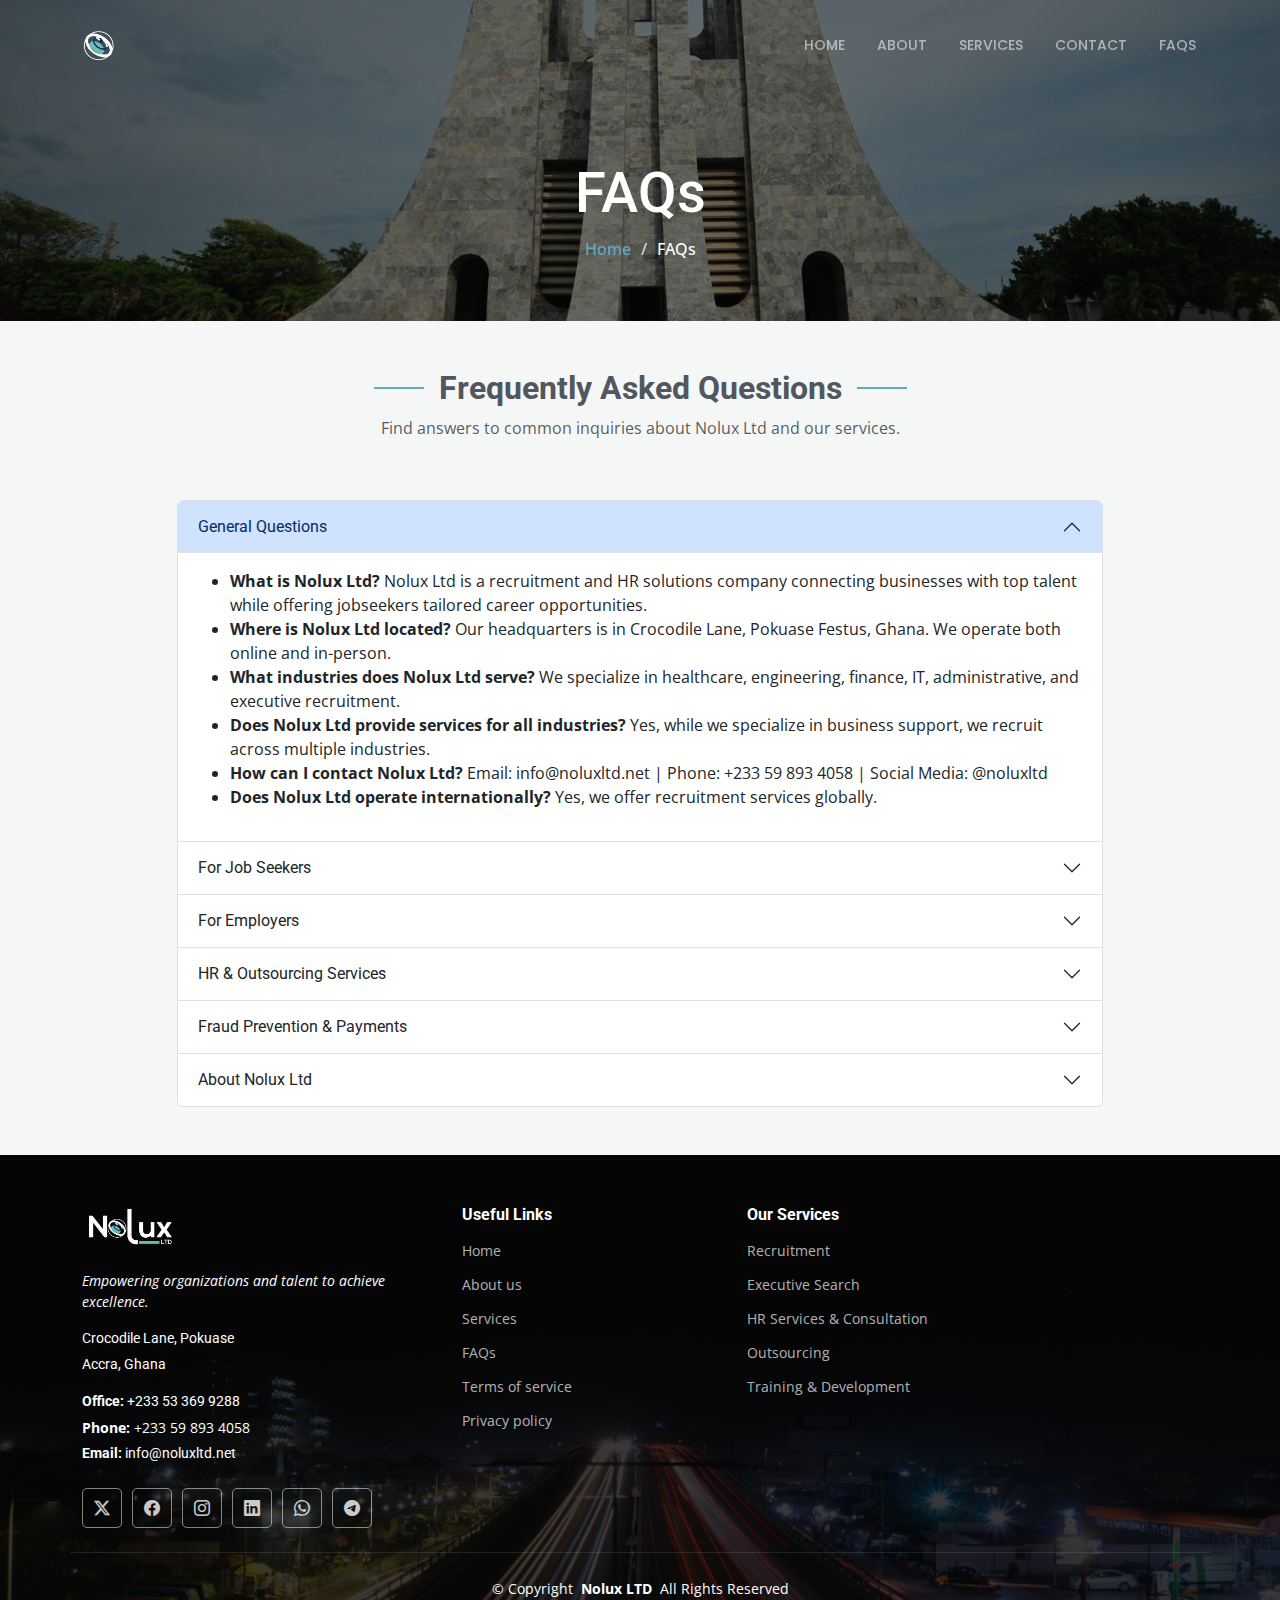
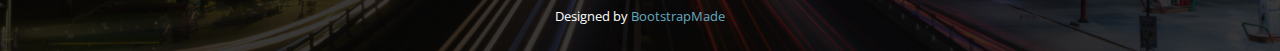
<file: FAQs.html>
<!DOCTYPE html>
<html lang="en">

<head>
  <meta charset="utf-8">
  <meta content="width=device-width, initial-scale=1.0" name="viewport">
  <title>FAQs | Nolux LTD</title>
  <meta name="description" content="Find answers to frequently asked questions about Nolux Ltd's recruitment, HR, outsourcing, and consulting services for job seekers and employers.">
  <meta name="keywords" content="FAQs, Frequently Asked Questions, Nolux FAQs, job seeker questions, employer services, recruitment process, HR solutions, hiring support, outsourcing services, career guidance">
  <meta name="google-adsense-account" content="ca-pub-6042844623010896">

  <!-- Favicons -->
  <link href="assets/img/favicon.png" rel="icon">
  <link href="assets/img/apple-touch-icon.png" rel="apple-touch-icon">

  <!-- Fonts -->
  <link href="https://fonts.googleapis.com" rel="preconnect">
  <link href="https://fonts.gstatic.com" rel="preconnect" crossorigin>
  <link href="https://fonts.googleapis.com/css2?family=Roboto:ital,wght@0,100;0,300;0,400;0,500;0,700;0,900;1,100;1,300;1,400;1,500;1,700;1,900&family=Open+Sans:ital,wght@0,300;0,400;0,500;0,600;0,700;0,800;1,300;1,400;1,500;1,600;1,700;1,800&family=Poppins:ital,wght@0,100;0,200;0,300;0,400;0,500;0,600;0,700;0,800;0,900;1,100;1,200;1,300;1,400;1,500;1,600;1,700;1,800;1,900&display=swap" rel="stylesheet">

  <!-- Vendor CSS Files -->
  <link href="assets/vendor/bootstrap/css/bootstrap.min.css" rel="stylesheet">
  <link href="assets/vendor/bootstrap-icons/bootstrap-icons.css" rel="stylesheet">
  <link href="assets/vendor/aos/aos.css" rel="stylesheet">
  <link href="assets/vendor/fontawesome-free/css/all.min.css" rel="stylesheet">
  <link href="assets/vendor/glightbox/css/glightbox.min.css" rel="stylesheet">
  <link href="assets/vendor/swiper/swiper-bundle.min.css" rel="stylesheet">

  <!-- Main CSS File -->
  <link href="assets/css/main.css" rel="stylesheet">

<!-- Open Graph Meta Tags (used by Facebook, LinkedIn, Telegram, WhatsApp, Instagram, YouTube) -->
<meta property="og:title" content="Nolux Ltd – Recruitment & HR Solutions">
<meta property="og:description" content="Connecting businesses with exceptional talent and providing career opportunities for professionals.">
<meta property="og:image" content="https://noluxltd.net/assets/img/social-share.png">
<meta property="og:url" content="https://noluxltd.net">
<meta property="og:type" content="website">

<!-- Twitter Card Meta Tags -->
<meta name="twitter:card" content="summary_large_image">
<meta name="twitter:title" content="Nolux Ltd – Recruitment & HR Solutions">
<meta name="twitter:description" content="Connecting businesses with exceptional talent and providing career opportunities for professionals.">
<meta name="twitter:image" content="https://noluxltd.net/assets/img/social-share.png">
  
</head>

<body class="FAQs-page">

  <header id="header" class="header d-flex align-items-center fixed-top">
    <div class="container-fluid container-xl position-relative d-flex align-items-center justify-content-between">

       <!-- Dual logos for scroll transition -->
       <a href="index.html" class="logo d-flex align-items-center">
        <!-- White Logo (default) -->
        <img id="logo-white" src="assets/img/logo-white.png" alt="Nolux White Logo" style="display: block;">
        <!-- Black Logo (hidden initially) -->
        <img id="logo-black" src="assets/img/logo.png" alt="Nolux Black Logo" style="display: none;">
      </a>
  
      <nav id="navmenu" class="navmenu">
        <ul>
          <li><a href="index.html">Home</a></li>
          <li><a href="about.html">About</a></li>
          <li><a href="services.html">Services</a></li>
          <li><a href="contact.html">Contact</a></li>
          <li><a href="FAQs.html">FAQs</a></li>
        </ul>

        <i class="mobile-nav-toggle d-xl-none bi bi-list"></i>
      </nav>

    </div>
  </header>

<!-- JavaScript for scrolling -->
<script>
  window.addEventListener('scroll', function() {
    const header = document.getElementById('header');
    const logoWhite = document.getElementById('logo-white');
    const logoBlack = document.getElementById('logo-black');

    if (window.scrollY > 50) {
      header.classList.add('scrolled');
      logoWhite.style.display = 'none'; // Hide white logo
      logoBlack.style.display = 'block'; // Show black logo
    } else {
      header.classList.remove('scrolled');
      logoWhite.style.display = 'block'; // Show white logo
      logoBlack.style.display = 'none'; // Hide black logo
    }
    });
</script>


  <main class="main">

    <!-- Page Title -->
    <div class="page-title dark-background" style="background-image: url(assets/img/page-title-bg.jpg);">
      <div class="container position-relative">
        <h1>FAQs</h1>
        <nav class="breadcrumbs">
          <ol>
            <li><a href="index.html">Home</a></li>
            <li class="current">FAQs</li>
          </ol>
        </nav>
      </div>
    </div><!-- End Page Title -->

<!-- FAQs Section -->
<!-- FAQs Section -->
<section id="faqs" class="faqs section py-5 light-background">
  <div class="container">
    <div class="section-title text-center" data-aos="fade-up">
      <h2 class="fw-bold">Frequently Asked Questions</h2>
      <p class="text-muted">Find answers to common inquiries about Nolux Ltd and our services.</p>
    </div>

    <div class="row">
      <div class="col-lg-10 mx-auto" data-aos="fade-up" data-aos-delay="100">
        <div class="accordion" id="faqsAccordion">

          <!-- General Questions -->
          <div class="accordion-item">
            <h2 class="accordion-header" id="general-heading">
              <button class="accordion-button" type="button" data-bs-toggle="collapse" data-bs-target="#general" aria-expanded="true" aria-controls="general">
                General Questions
              </button>
            </h2>
            <div id="general" class="accordion-collapse collapse show" aria-labelledby="general-heading" data-bs-parent="#faqsAccordion">
              <div class="accordion-body">
                <ul>
                  <li><strong>What is Nolux Ltd?</strong> Nolux Ltd is a recruitment and HR solutions company connecting businesses with top talent while offering jobseekers tailored career opportunities.</li>
                  <li><strong>Where is Nolux Ltd located?</strong> Our headquarters is in Crocodile Lane, Pokuase Festus, Ghana. We operate both online and in-person.</li>
                  <li><strong>What industries does Nolux Ltd serve?</strong> We specialize in healthcare, engineering, finance, IT, administrative, and executive recruitment.</li>
                  <li><strong>Does Nolux Ltd provide services for all industries?</strong> Yes, while we specialize in business support, we recruit across multiple industries.</li>
                  <li><strong>How can I contact Nolux Ltd?</strong> Email: info@noluxltd.net | Phone: +233 59 893 4058 | Social Media: @noluxltd</li>
                  <li><strong>Does Nolux Ltd operate internationally?</strong> Yes, we offer recruitment services globally.</li>
                </ul>
              </div>
            </div>
          </div>

          <!-- Job Seekers -->
          <div class="accordion-item">
            <h2 class="accordion-header" id="jobseekers-heading">
              <button class="accordion-button collapsed" type="button" data-bs-toggle="collapse" data-bs-target="#jobseekers" aria-expanded="false" aria-controls="jobseekers">
                For Job Seekers
              </button>
            </h2>
            <div id="jobseekers" class="accordion-collapse collapse" aria-labelledby="jobseekers-heading" data-bs-parent="#faqsAccordion">
              <div class="accordion-body">
                <ul>
                  <li><strong>How can I apply for jobs through Nolux Ltd?</strong> Visit our job board or social media to browse vacancies.</li>
                  <li><strong>Does Nolux Ltd charge jobseekers for recruitment services?</strong> No, recruitment services for candidates are free. However, optional services like CV optimization are paid.</li>
                  <li><strong>What documents do I need to register?</strong> A CV, cover letter (if required), and relevant certifications.</li>
                  <li><strong>How long does the recruitment process take?</strong> It depends on employer requirements—ranging from days to weeks.</li>
                  <li><strong>Does Nolux Ltd assist with interview preparation?</strong> Yes! We offer coaching and career consultations.</li>
                  <li><strong>Can I apply for multiple jobs?</strong> Yes, as long as you meet the qualifications.</li>
                </ul>
              </div>
            </div>
          </div>

          <!-- Employers -->
          <div class="accordion-item">
            <h2 class="accordion-header" id="employers-heading">
              <button class="accordion-button collapsed" type="button" data-bs-toggle="collapse" data-bs-target="#employers" aria-expanded="false" aria-controls="employers">
                For Employers
              </button>
            </h2>
            <div id="employers" class="accordion-collapse collapse" aria-labelledby="employers-heading" data-bs-parent="#faqsAccordion">
              <div class="accordion-body">
                <ul>
                  <li><strong>What types of recruitment services does Nolux Ltd offer?</strong> Permanent placement, flat fee placement, retainer search, temporary & contract staffing.</li>
                  <li><strong>What is the process for hiring through Nolux Ltd?</strong> Consultation → Talent Sourcing → Screening & Interviews → Placement → Onboarding.</li>
                  <li><strong>Can Nolux Ltd assist with bulk hiring?</strong> Yes, we manage high-volume recruitment campaigns.</li>
                  <li><strong>How much do recruitment services cost?</strong> Pricing varies—contact us for a quote.</li>
                </ul>
              </div>
            </div>
          </div>

          <!-- HR & Outsourcing -->
          <div class="accordion-item">
            <h2 class="accordion-header" id="hr-heading">
              <button class="accordion-button collapsed" type="button" data-bs-toggle="collapse" data-bs-target="#hr" aria-expanded="false" aria-controls="hr">
                HR & Outsourcing Services
              </button>
            </h2>
            <div id="hr" class="accordion-collapse collapse" aria-labelledby="hr-heading" data-bs-parent="#faqsAccordion">
              <div class="accordion-body">
                <ul>
                  <li><strong>Does Nolux Ltd offer HR consulting?</strong> Yes, we provide HR solutions, including policy development and employee management.</li>
                  <li><strong>Can Nolux Ltd assist with payroll and compliance?</strong> Yes, we help businesses adhere to labor laws and payroll regulations.</li>
                  <li><strong>Does Nolux Ltd offer employee training?</strong> Yes! We provide leadership training, skills development, and compliance programs.</li>
                </ul>
              </div>
            </div>
          </div>

          <!-- Fraud Prevention & Payments -->
          <div class="accordion-item">
            <h2 class="accordion-header" id="fraud-heading">
              <button class="accordion-button collapsed" type="button" data-bs-toggle="collapse" data-bs-target="#fraud" aria-expanded="false" aria-controls="fraud">
                Fraud Prevention & Payments
              </button>
            </h2>
            <div id="fraud" class="accordion-collapse collapse" aria-labelledby="fraud-heading" data-bs-parent="#faqsAccordion">
              <div class="accordion-body">
                <ul>
                  <li><strong>Are job postings part of the recruitment process?</strong> No, job advertising is a separate service.</li>
                  <li><strong>How does Nolux Ltd handle fraud?</strong> We monitor suspicious activity and ensure all transactions go through our official bank account.</li>
                  <li><strong>How can I verify a Nolux job posting?</strong> Always check our official website or contact us directly.</li>
                  <li><strong>What steps does Nolux Ltd take to prevent fraud?</strong> We verify all transactions, job postings, and communications.</li>
                  <li><strong>Can candidates pay for optional services?</strong> Yes, but only through Nolux Ltd’s official payment channels.</li>
                </ul>
              </div>
            </div>
          </div>

          <!-- About Nolux Ltd -->
          <div class="accordion-item">
            <h2 class="accordion-header" id="about-heading">
              <button class="accordion-button collapsed" type="button" data-bs-toggle="collapse" data-bs-target="#about" aria-expanded="false" aria-controls="about">
                About Nolux Ltd
              </button>
            </h2>
            <div id="about" class="accordion-collapse collapse" aria-labelledby="about-heading" data-bs-parent="#faqsAccordion">
              <div class="accordion-body">
                <ul>
                  <li><strong>What makes Nolux Ltd different?</strong> Our tailored strategies, transparent pricing, and client-first approach set us apart.</li>
                  <li><strong>Can I partner with Nolux Ltd?</strong> Yes! We welcome collaborations—contact us at client@noluxltd.net.</li>
                </ul>
              </div>
            </div>
          </div>

        </div> <!-- End Accordion -->
      </div>
    </div>
  </div>
</section>
<!-- /FAQs Section -->

  </main>

  <footer id="footer" class="footer dark-background">
    <div class="container footer-top">
      <div class="row gy-4">
        <div class="col-lg-4 col-md-6 footer-about">
          <a href="index.html" class="logo d-flex align-items-center">
          <img src="assets/img/logo-white2.png">
           </a>
           <em>Empowering organizations and talent to achieve excellence.</em>
          <div class="footer-contact pt-3">
            <p>Crocodile Lane, Pokuase</p>
            <p>Accra, Ghana</p>
            <p class="mt-3"><strong>Office:</strong> <span>+233 53 369 9288</span></p>
            <strong>Phone:</strong> <span>+233 59 893 4058</span></p>
            <p><strong>Email:</strong> <span>info@noluxltd.net</span></p>
          </div>
          <div class="social-links d-flex mt-4">
            <a href="https://twitter.com/NoluxLtd"><i class="bi bi-twitter-x"></i></a>
            <a href="https://web.facebook.com/people/Nolux-LTD/100090466088576/?_rdc=1&_rdr#"><i class="bi bi-facebook"></i></a>
            <a href="https://www.instagram.com/noluxltd"><i class="bi bi-instagram"></i></a>
            <a href="https://gh.linkedin.com/company/nolux-ltd"><i class="bi bi-linkedin"></i></a>
            <a href="https://whatsapp.com/channel/0029VaDSGc6CnA7sLGRJaP3n"><i class="bi bi-whatsapp"></i></a>
            <a href="https://t.me/noluxltd"><i class="bi bi-telegram"></i></a>
          </div>
        </div>

        <div class="col-lg-3 col-md-3 footer-links">
          <h4>Useful Links</h4>
          <ul>
            <li><a href="index.html">Home</a></li>
            <li><a href="about.html">About us</a></li>
            <li><a href="services.html">Services</a></li>
            <li><a href="FAQs.html">FAQs</a></li>
            <li><a href="Terms-of-Service.html">Terms of service</a></li>
            <li><a href="Privacy-policy.html">Privacy policy</a></li>
          </ul>
        </div>

        <div class="col-lg-4 col-md-3 footer-links">
          <h4>Our Services</h4>
          <ul>
            <li><a href="Recruitment.html">Recruitment</a></li>
            <li><a href="Executive-search.html">Executive Search</a></li>
            <li><a href="HR-Services-Consultation.html">HR Services & Consultation</a></li>
            <li><a href="Outsourcing.html">Outsourcing</a></li>
            <li><a href="Training-Development.html">Training & Development</a></li>
          </ul>
        </div>

      </div>
    </div>

    <div class="container copyright text-center mt-4">
      <p>© <span>Copyright</span> <strong class="px-1 sitename">Nolux LTD</strong> <span>All Rights Reserved</span></p>
      <div class="credits">
        Designed by <a href="https://bootstrapmade.com/">BootstrapMade</a>
      </div>
    </div>

  </footer>

  <!-- Scroll Top -->
  <a href="#" id="scroll-top" class="scroll-top d-flex align-items-center justify-content-center"><i class="bi bi-arrow-up-short"></i></a>

  <!-- Preloader -->
  <div id="preloader"></div>

  <!-- Vendor JS Files -->
  <script src="assets/vendor/bootstrap/js/bootstrap.bundle.min.js"></script>
  <script src="assets/vendor/aos/aos.js"></script>
  <script src="assets/vendor/glightbox/js/glightbox.min.js"></script>
  <script src="assets/vendor/imagesloaded/imagesloaded.pkgd.min.js"></script>
  <script src="assets/vendor/isotope-layout/isotope.pkgd.min.js"></script>
  <script src="assets/vendor/swiper/swiper-bundle.min.js"></script>
  <script src="assets/vendor/purecounter/purecounter_vanilla.js"></script>

  <!-- Main JS File -->
  <script src="assets/js/main.js"></script>

</body>

</html>
</file>
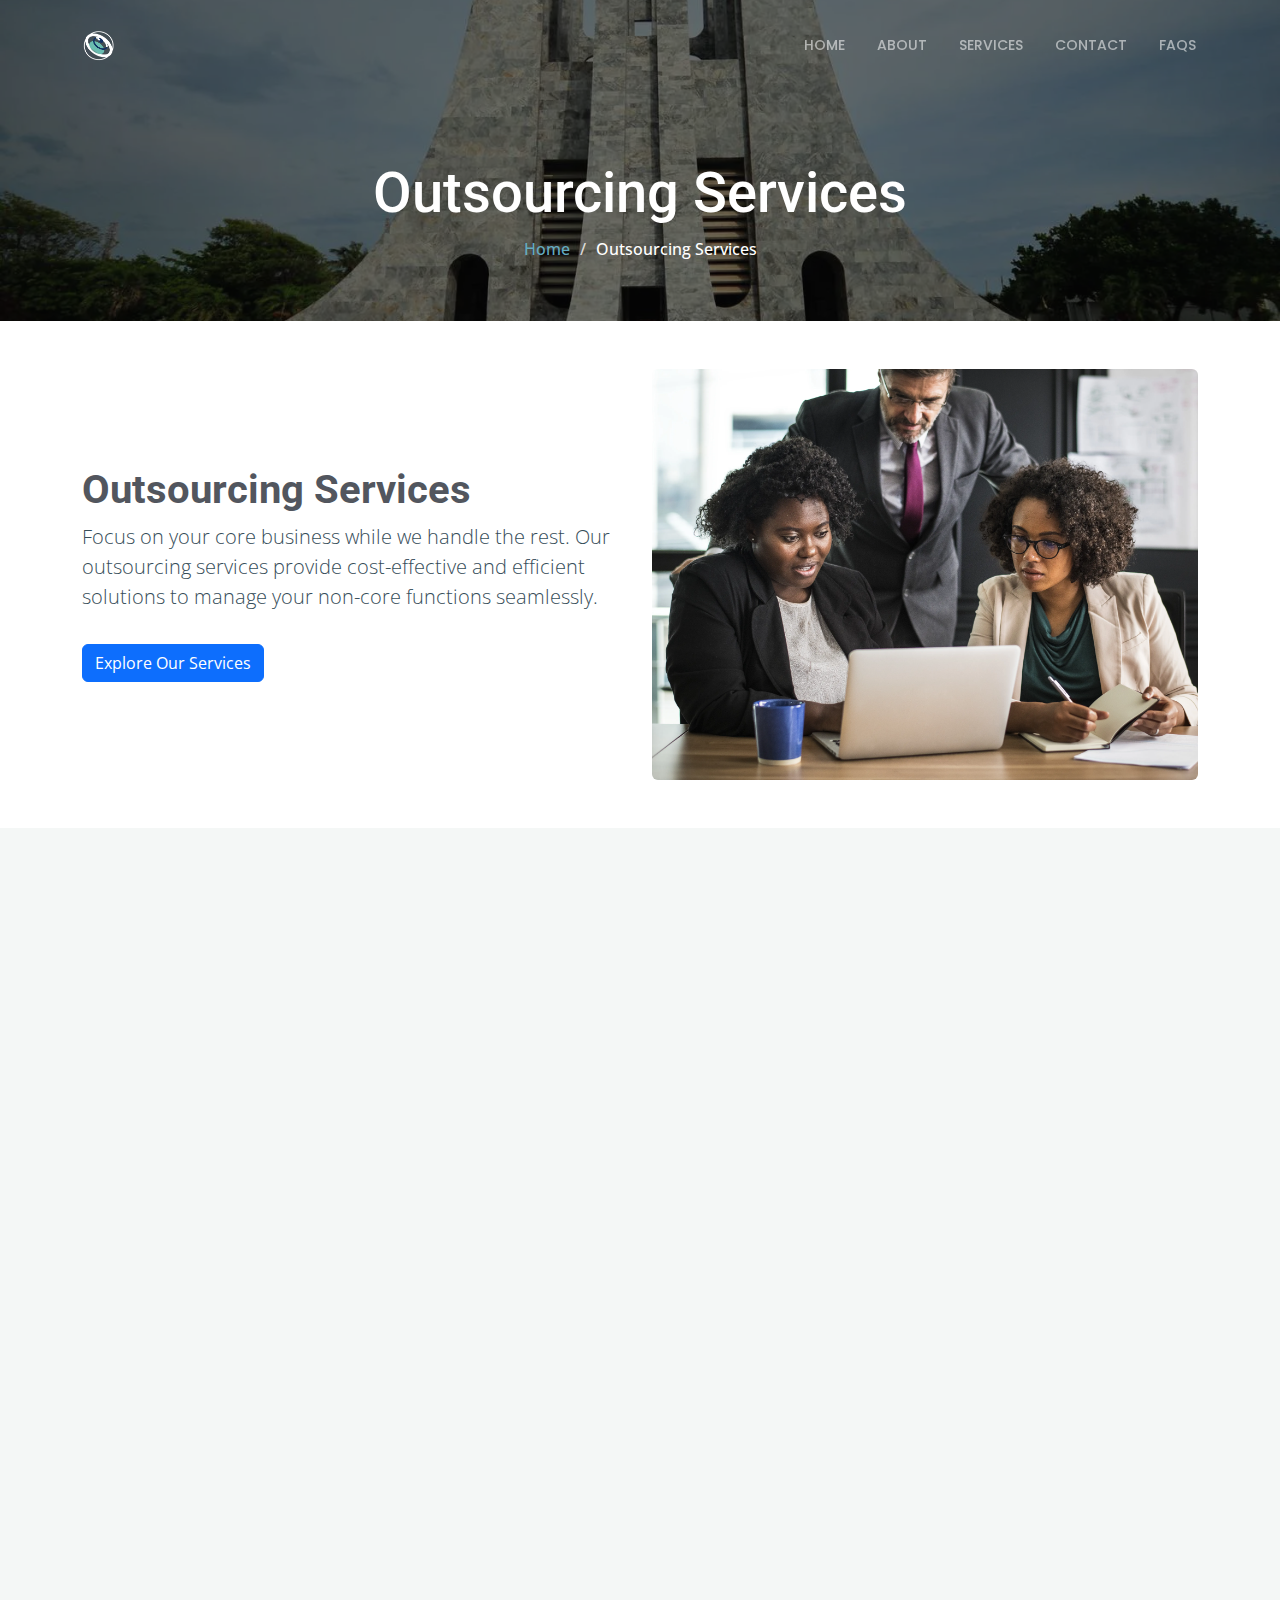
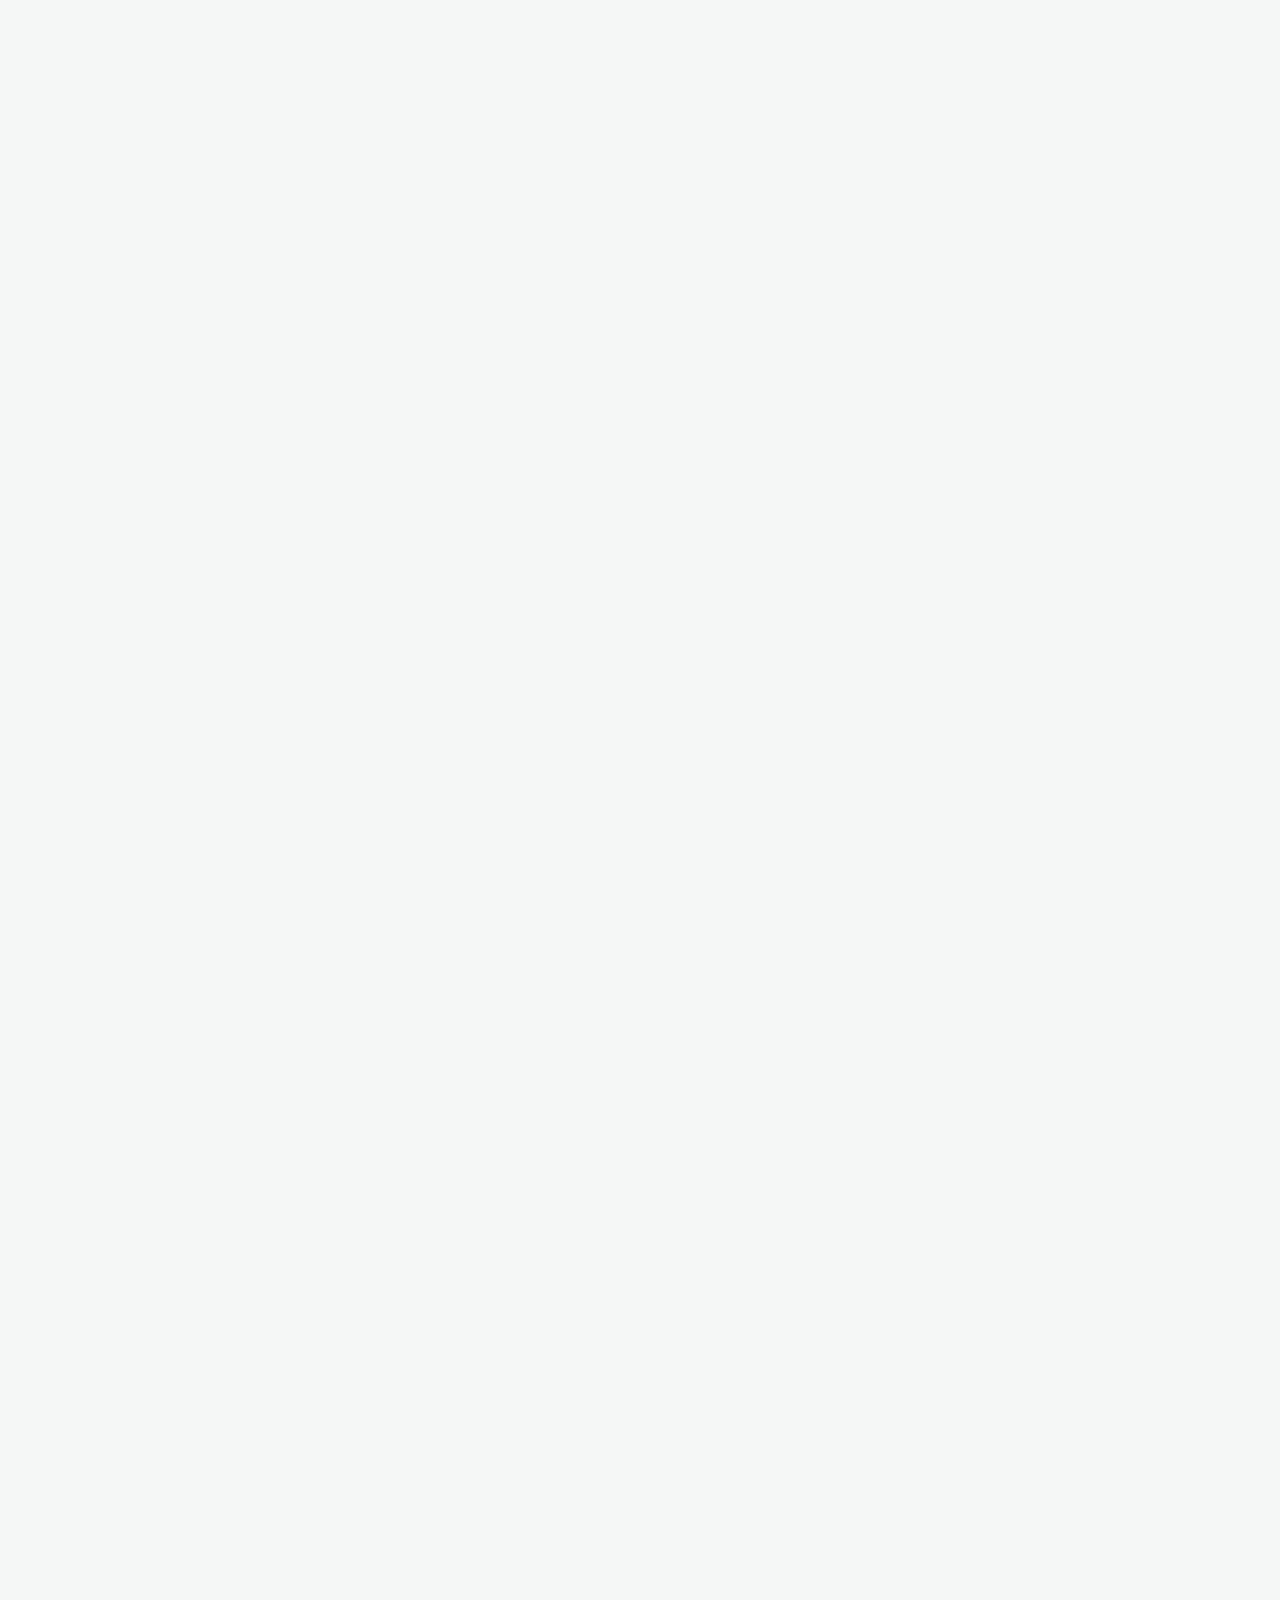
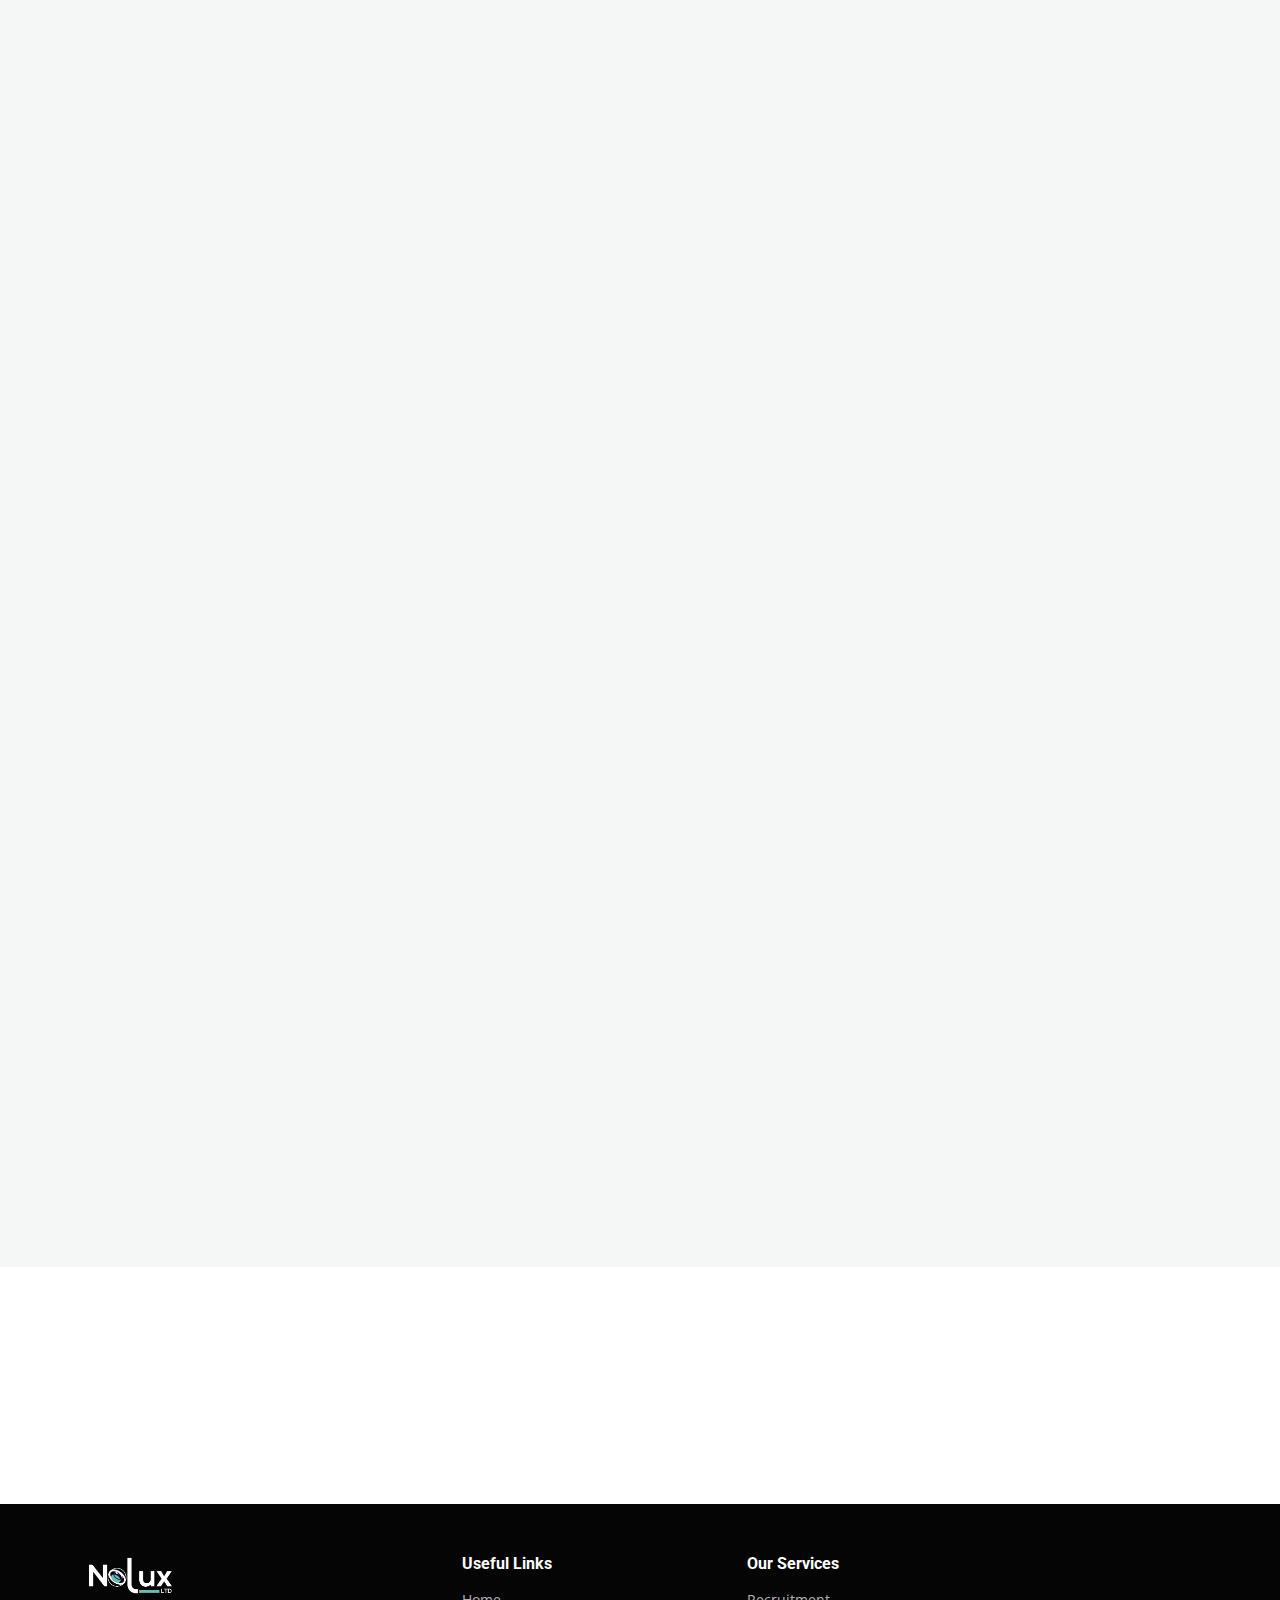
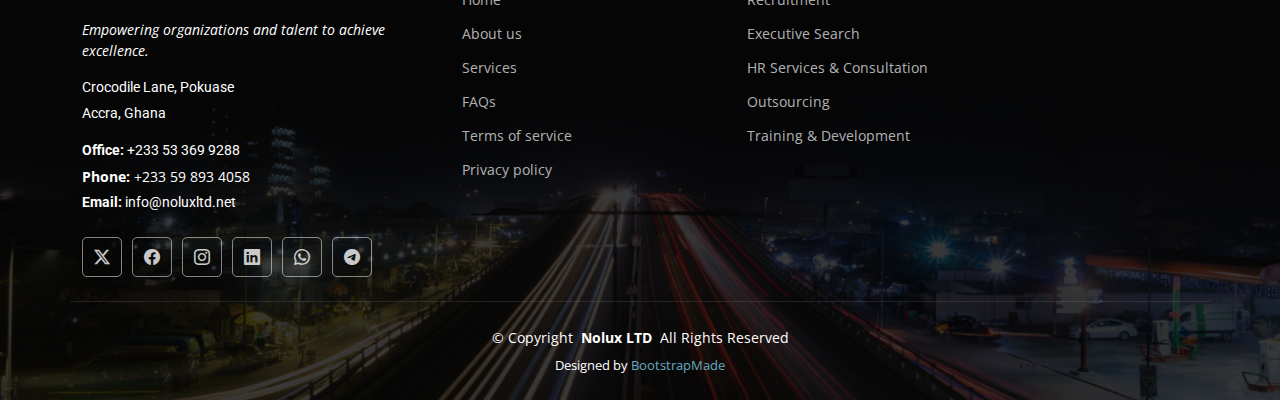
<file: Outsourcing.html>
<!DOCTYPE html>
<html lang="en">

<head>
  <meta charset="utf-8">
  <meta content="width=device-width, initial-scale=1.0" name="viewport">
  <title>Outsourcing Services | Nolux LTD </title>
  <meta name="description" content="Streamline your operations with Nolux Ltd’s Outsourcing Services. From HR outsourcing to workforce management, we provide cost-effective solutions for non-core business functions to help you focus on growth.">
  <meta name="keywords" content="managed services, back-office outsourcing, outsourced HR solutions, scalable staffing,outsourcing services, business process outsourcing, HR outsourcing, Nolux outsourcing, operational efficiency, cost-effective staffing, non-core business functions, workforce management, talent outsourcing.">
  <meta name="author" content="Nolux Ltd">
  <meta name="google-adsense-account" content="ca-pub-6042844623010896">

  <!-- Favicons -->
  <link href="assets/img/favicon.png" rel="icon">
  <link href="assets/img/apple-touch-icon.png" rel="apple-touch-icon">

  <!-- Fonts -->
  <link href="https://fonts.googleapis.com" rel="preconnect">
  <link href="https://fonts.gstatic.com" rel="preconnect" crossorigin>
  <link href="https://fonts.googleapis.com/css2?family=Roboto:ital,wght@0,100;0,300;0,400;0,500;0,700;0,900;1,100;1,300;1,400;1,500;1,700;1,900&family=Open+Sans:ital,wght@0,300;0,400;0,500;0,600;0,700;0,800;1,300;1,400;1,500;1,600;1,700;1,800&family=Poppins:ital,wght@0,100;0,200;0,300;0,400;0,500;0,600;0,700;0,800;0,900;1,100;1,200;1,300;1,400;1,500;1,600;1,700;1,800;1,900&display=swap" rel="stylesheet">

  <!-- Vendor CSS Files -->
  <link href="assets/vendor/bootstrap/css/bootstrap.min.css" rel="stylesheet">
  <link href="assets/vendor/bootstrap-icons/bootstrap-icons.css" rel="stylesheet">
  <link href="assets/vendor/aos/aos.css" rel="stylesheet">
  <link href="assets/vendor/fontawesome-free/css/all.min.css" rel="stylesheet">
  <link href="assets/vendor/glightbox/css/glightbox.min.css" rel="stylesheet">
  <link href="assets/vendor/swiper/swiper-bundle.min.css" rel="stylesheet">

  <!-- Main CSS File -->
  <link href="assets/css/main.css" rel="stylesheet">

<!-- Open Graph Meta Tags (used by Facebook, LinkedIn, Telegram, WhatsApp, Instagram, YouTube) -->
<meta property="og:title" content="Nolux Ltd – Recruitment & HR Solutions">
<meta property="og:description" content="Connecting businesses with exceptional talent and providing career opportunities for professionals.">
<meta property="og:image" content="https://noluxltd.net/assets/img/social-share.png">
<meta property="og:url" content="https://noluxltd.net">
<meta property="og:type" content="website">

<!-- Twitter Card Meta Tags -->
<meta name="twitter:card" content="summary_large_image">
<meta name="twitter:title" content="Nolux Ltd – Recruitment & HR Solutions">
<meta name="twitter:description" content="Connecting businesses with exceptional talent and providing career opportunities for professionals.">
<meta name="twitter:image" content="https://noluxltd.net/assets/img/social-share.png">
  
</head>

<body class="Outsourcing-services-page">

  <header id="header" class="header d-flex align-items-center fixed-top">
    <div class="container-fluid container-xl position-relative d-flex align-items-center justify-content-between">

        <!-- Dual logos for scroll transition -->
    <a href="index.html" class="logo d-flex align-items-center">
      <!-- White Logo (default) -->
      <img id="logo-white" src="assets/img/logo-white.webp" alt="Nolux White Logo" style="display: block;">
      <!-- Black Logo (hidden initially) -->
      <img id="logo-black" src="assets/img/logo.webp" alt="Nolux Black Logo" style="display: none;">
    </a>

      <nav id="navmenu" class="navmenu">
        <ul>
          <li><a href="index.html">Home</a></li>
          <li><a href="about.html">About</a></li>
          <li><a href="services.html">Services</a></li>
          <li><a href="contact.html">Contact</a></li>
          <li><a href="FAQs.html">FAQs</a></li>
        </ul>
        <i class="mobile-nav-toggle d-xl-none bi bi-list"></i>
      </nav>

    </div>
  </header>


<!-- JavaScript for scrolling -->
<script>
  window.addEventListener('scroll', function() {
    const header = document.getElementById('header');
    const logoWhite = document.getElementById('logo-white');
    const logoBlack = document.getElementById('logo-black');

    if (window.scrollY > 50) {
      header.classList.add('scrolled');
      logoWhite.style.display = 'none'; // Hide white logo
      logoBlack.style.display = 'block'; // Show black logo
    } else {
      header.classList.remove('scrolled');
      logoWhite.style.display = 'block'; // Show white logo
      logoBlack.style.display = 'none'; // Hide black logo
    }
    });
</script>

  <main class="main">

    <!-- Page Title -->
    <div class="page-title dark-background" style="background-image: url(assets/img/page-title-bg.webp);">
      <div class="container position-relative">
        <h1>Outsourcing Services</h1>
        <nav class="breadcrumbs">
          <ol>
            <li><a href="index.html">Home</a></li>
            <li class="current">Outsourcing Services</li>
          </ol>
        </nav>
      </div>
    </div><!-- End Page Title -->

<!-- Outsourcing Services Page -->

<!-- Introductory Section -->
<section id="intro-section" class="intro-section py-5">
  <div class="container">
    <div class="row align-items-center">
      <div class="col-lg-6" data-aos="fade-right">
        <h1 class="fw-bold">Outsourcing Services</h1>
        <p class="lead">Focus on your core business while we handle the rest. Our outsourcing services provide cost-effective and efficient solutions to manage your non-core functions seamlessly.</p>
        <a href="#service-details" class="btn btn-primary mt-3">Explore Our Services</a>
      </div>
      <div class="col-lg-6 text-center" data-aos="fade-left">
        <img src="assets/img/Outsourcing/outsourcing-placeholder.webp" alt="Outsourcing Services" class="img-fluid rounded" loading="lazy">
      </div>
    </div>
  </div>
</section><!-- /Introductory Section -->

<!-- Services Offered Section -->
<section id="services-offered" class="services-offered section py-5 light-background">
  <div class="container section-title text-center" data-aos="fade-up">
    <h2 class="fw-bold">What We Offer</h2>
    <p class="text-muted">Streamlining your operations with tailored outsourcing solutions.</p>
  </div>
  <div class="container">
    <div class="row gy-4">
      <!-- Staff Outsourcing & Payroll Management -->
      <div class="col-lg-4" data-aos="fade-up">
        <div class="card border-0 shadow-sm h-100">
          <img src="assets/img/Outsourcing/Staff-Outsourcing-Payroll-Management.webp" alt="Staff Outsourcing & Payroll Management" class="card-img-top rounded-top" loading="lazy">
          <div class="card-body">
            <h3 class="fw-bold">Staff Outsourcing & Payroll Management</h3>
            <p>Nolux Ltd streamlines workforce management by handling recruitment, onboarding, payroll, and compliance.</p>
          </div>
        </div>
      </div>
      <!-- Administrative Support -->
      <div class="col-lg-4" data-aos="fade-up" data-aos-delay="200">
        <div class="card border-0 shadow-sm h-100">
          <img src="assets/img/Outsourcing/Administrative-Support.webp" alt="Administrative Support" class="card-img-top rounded-top" loading="lazy">
          <div class="card-body">
            <h3 class="fw-bold">Administrative Support</h3>
            <p>We provide businesses with efficient administrative professionals for seamless daily operations.</p>
          </div>
        </div>
      </div>
      <!-- Recruitment Process Outsourcing (RPO) -->
      <div class="col-lg-4" data-aos="fade-up" data-aos-delay="400">
        <div class="card border-0 shadow-sm h-100">
          <img src="assets/img/Outsourcing/RPO.webp" alt="Recruitment Process Outsourcing (RPO)" class="card-img-top rounded-top" loading="lazy">
          <div class="card-body">
            <h3 class="fw-bold">Recruitment Process Outsourcing (RPO)</h3>
            <p>Our RPO solutions optimize talent acquisition, ensuring efficient and high-quality hiring processes.</p>
          </div>
        </div>
      </div>
    </div>
    <div class="row gy-4 mt-4">
      <!-- Finance & Accounting Outsourcing -->
      <div class="col-lg-4" data-aos="fade-up">
        <div class="card border-0 shadow-sm h-100">
          <img src="assets/img/Outsourcing/Finance-Accounting.webp" alt="Finance & Accounting Outsourcing" class="card-img-top rounded-top" loading="lazy">
          <div class="card-body">
            <h3 class="fw-bold">Finance & Accounting Outsourcing</h3>
            <p>We manage bookkeeping, payroll, and financial reporting to ensure accuracy and compliance.</p>
          </div>
        </div>
      </div>
      <!-- Call Centre & Customer Support Outsourcing -->
      <div class="col-lg-4" data-aos="fade-up" data-aos-delay="200">
        <div class="card border-0 shadow-sm h-100">
          <img src="assets/img/Outsourcing/call-customer-support.webp" alt="Call Centre & Customer Support Outsourcing" class="card-img-top rounded-top" loading="lazy">
          <div class="card-body">
            <h3 class="fw-bold">Call Centre & Customer Support Outsourcing</h3>
            <p>Our dedicated teams deliver exceptional customer service through inbound, outbound, and technical support.</p>
          </div>
        </div>
      </div>
    </div>
  </div>
</section><!-- /Services Offered Section -->


<!-- How It Works Section - Outsourcing -->
<section id="how-it-works" class="how-it-works section py-5 light-background">
  <div class="container">
    <div class="section-title text-center" data-aos="fade-up">
      <h2 class="fw-bold">How Our Outsourcing Services Work</h2>
      <p class="text-muted">Effortless outsourcing solutions tailored to your business needs.</p>
    </div>

    <div class="row gy-4 align-items-center">
      <!-- Step 1 -->
      <div class="col-lg-6" data-aos="fade-up">
        <img src="assets/img/how-it-works/step-1.webp" alt="Step 1: Consultation & Needs Analysis" class="img-fluid rounded shadow-sm" loading="lazy">
      </div>
      <div class="col-lg-6" data-aos="fade-up" data-aos-delay="200">
        <h3 class="fw-bold">Step 1: Consultation & Needs Analysis</h3>
        <p>We assess your business operations to identify outsourcing opportunities that maximize efficiency.</p>
      </div>
    </div>

    <div class="row gy-4 align-items-center mt-5">
      <!-- Step 2 -->
      <div class="col-lg-6 order-lg-2" data-aos="fade-up">
        <img src="assets/img/how-it-works/outsourcing-step-2.webp" alt="Step 2: Customized Proposal" class="img-fluid rounded shadow-sm" loading="lazy">
      </div>
      <div class="col-lg-6 order-lg-1" data-aos="fade-up" data-aos-delay="200">
        <h3 class="fw-bold">Step 2: Customized Proposal</h3>
        <p>We develop a tailored outsourcing plan to optimize cost, efficiency, and scalability.</p>
      </div>
    </div>

    <div class="row gy-4 align-items-center mt-5">
      <!-- Step 3 -->
      <div class="col-lg-6" data-aos="fade-up">
        <img src="assets/img/how-it-works/step-3.webp" alt="Step 3: Implementation & Integration" class="img-fluid rounded shadow-sm" loading="lazy">
      </div>
      <div class="col-lg-6" data-aos="fade-up" data-aos-delay="200">
        <h3 class="fw-bold">Step 3: Implementation & Integration</h3>
        <p>Seamless transition and integration of outsourced services into your operations.</p>
      </div>
    </div>

    <div class="row gy-4 align-items-center mt-5">
      <!-- Step 4 -->
      <div class="col-lg-6 order-lg-2" data-aos="fade-up">
        <img src="assets/img/how-it-works/step-4.webp" alt="Step 4: Performance Monitoring & Optimization" class="img-fluid rounded shadow-sm" loading="lazy">
      </div>
      <div class="col-lg-6 order-lg-1" data-aos="fade-up" data-aos-delay="200">
        <h3 class="fw-bold">Step 4: Performance Monitoring & Optimization</h3>
        <p>Ongoing evaluation and optimization to ensure efficiency and effectiveness.</p>
      </div>
    </div>
  </div>
</section>


<!-- Why Choose Nolux Section -->
<section id="why-choose-us" class="why-choose-us section py-5 light-background">
  <div class="container">
    <div class="section-title text-center" data-aos="fade-up">
      <h2>Why Choose Nolux for Outsourcing</h2>
      <p>Your trusted partner in operational excellence.</p>
    </div>
    <div class="row gy-4 align-items-center">
      <div class="col-lg-6" data-aos="fade-up">
        <img src="assets/img/Outsourcing/why-choose-outsourcing.webp" alt="Why Choose Nolux" class="img-fluid rounded" loading="lazy">
      </div>
      <div class="col-lg-6" data-aos="fade-up" data-aos-delay="200">
        <h3 class="fw-bold">Agile & Adaptive Approach</h3>
        <p>Our flexible, forward-thinking approach ensures we remain responsive and effective in delivering solutions that match industry trends.</p>
      </div>
    </div>
  </div>
</section><!-- /Why Choose Nolux Section -->

<!-- Call to Action Section -->
<section id="cta" class="cta section py-5 text-center">
  <div class="container" data-aos="fade-up">
    <h2 class="fw-bold">Ready to Outsource?</h2>
    <p>Contact Nolux today to discuss how we can streamline your operations and help you focus on your core business.</p>
    <a href="contact.html" class="btn btn-primary mt-3">Get Started</a>
  </div>
</section><!-- /Call to Action Section -->
  

  </main>

  <footer id="footer" class="footer dark-background">

    <div class="container footer-top">
      <div class="row gy-4">
        <div class="col-lg-4 col-md-6 footer-about">
          <a href="index.html" class="logo d-flex align-items-center">
          <img src="assets/img/logo-white2.webp">
           </a>
           <em>Empowering organizations and talent to achieve excellence.</em>
          <div class="footer-contact pt-3">
            <p>Crocodile Lane, Pokuase</p>
            <p>Accra, Ghana</p>
            <p class="mt-3"><strong>Office:</strong> <span>+233 53 369 9288</span></p>
            <strong>Phone:</strong> <span>+233 59 893 4058</span></p>
            <p><strong>Email:</strong> <span>info@noluxltd.net</span></p>
          </div>
          <div class="social-links d-flex mt-4">
            <a href="https://twitter.com/NoluxLtd"><i class="bi bi-twitter-x"></i></a>
            <a href="https://web.facebook.com/people/Nolux-LTD/100090466088576/?_rdc=1&_rdr#"><i class="bi bi-facebook"></i></a>
            <a href="https://www.instagram.com/noluxltd"><i class="bi bi-instagram"></i></a>
            <a href="https://gh.linkedin.com/company/nolux-ltd"><i class="bi bi-linkedin"></i></a>
            <a href="https://whatsapp.com/channel/0029VaDSGc6CnA7sLGRJaP3n"><i class="bi bi-whatsapp"></i></a>
            <a href="https://t.me/noluxltd"><i class="bi bi-telegram"></i></a>
          </div>
        </div>

        <div class="col-lg-3 col-md-3 footer-links">
          <h4>Useful Links</h4>
          <ul>
            <li><a href="index.html">Home</a></li>
            <li><a href="about.html">About us</a></li>
            <li><a href="services.html">Services</a></li>
            <li><a href="FAQs.html">FAQs</a></li>
            <li><a href="Terms-of-Service.html">Terms of service</a></li>
            <li><a href="Privacy-policy.html">Privacy policy</a></li>
          </ul>
        </div>

        <div class="col-lg-4 col-md-3 footer-links">
          <h4>Our Services</h4>
          <ul>
            <li><a href="Recruitment.html">Recruitment</a></li>
            <li><a href="Executive-search.html">Executive Search</a></li>
            <li><a href="HR-Services-Consultation.html">HR Services & Consultation</a></li>
            <li><a href="Outsourcing.html">Outsourcing</a></li>
            <li><a href="Training-Development.html">Training & Development</a></li>
          </ul>
        </div>

      </div>
    </div>

    <div class="container copyright text-center mt-4">
      <p>© <span>Copyright</span> <strong class="px-1 sitename">Nolux LTD</strong> <span>All Rights Reserved</span></p>
      <div class="credits">
        Designed by <a href="https://bootstrapmade.com/">BootstrapMade</a>
      </div>
    </div>

  </footer>

  <!-- Scroll Top -->
  <a href="#" id="scroll-top" class="scroll-top d-flex align-items-center justify-content-center"><i class="bi bi-arrow-up-short"></i></a>

  <!-- Preloader -->
  <div id="preloader"></div>

  <!-- Vendor JS Files -->
  <script src="assets/vendor/bootstrap/js/bootstrap.bundle.min.js"></script>
  <script src="assets/vendor/aos/aos.js"></script>
  <script src="assets/vendor/glightbox/js/glightbox.min.js"></script>
  <script src="assets/vendor/imagesloaded/imagesloaded.pkgd.min.js"></script>
  <script src="assets/vendor/isotope-layout/isotope.pkgd.min.js"></script>
  <script src="assets/vendor/swiper/swiper-bundle.min.js"></script>
  <script src="assets/vendor/purecounter/purecounter_vanilla.js"></script>

  <!-- Main JS File -->
  <script src="assets/js/main.js"></script>

</body>

</html>
</file>
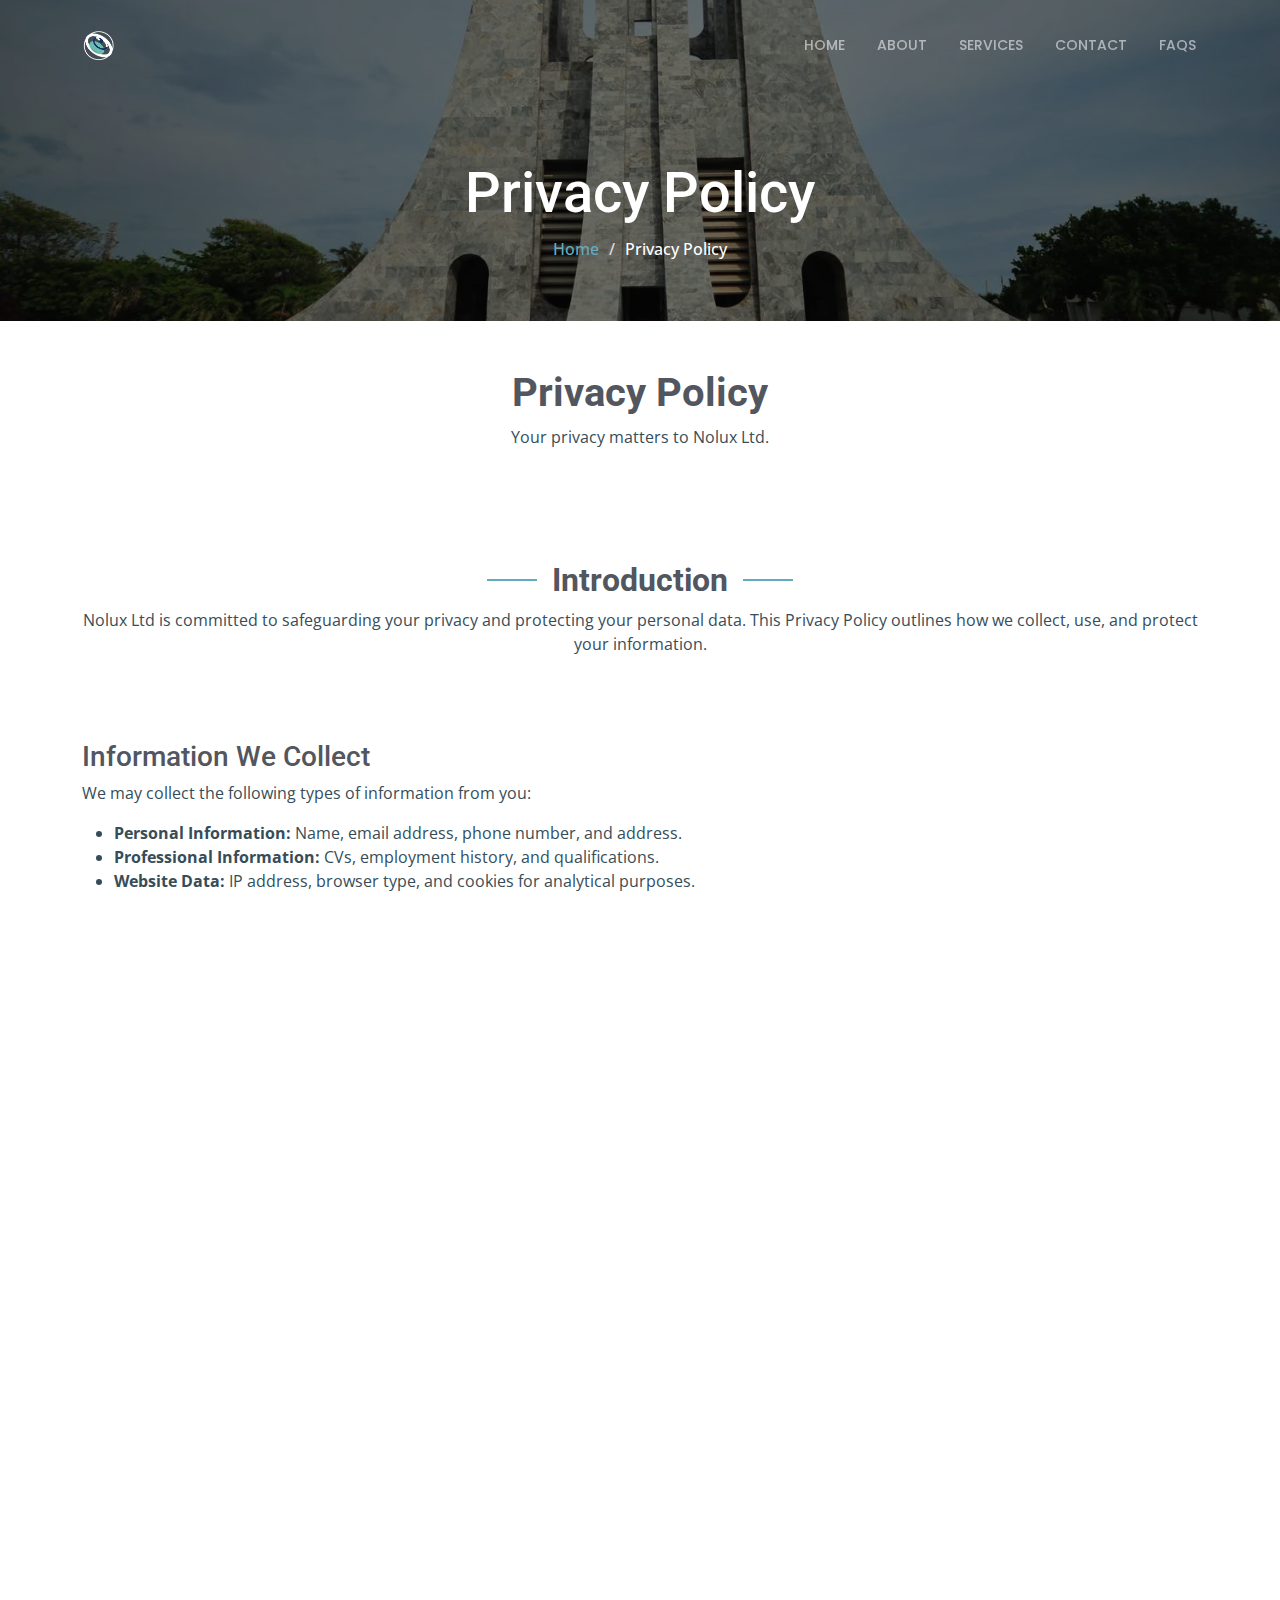
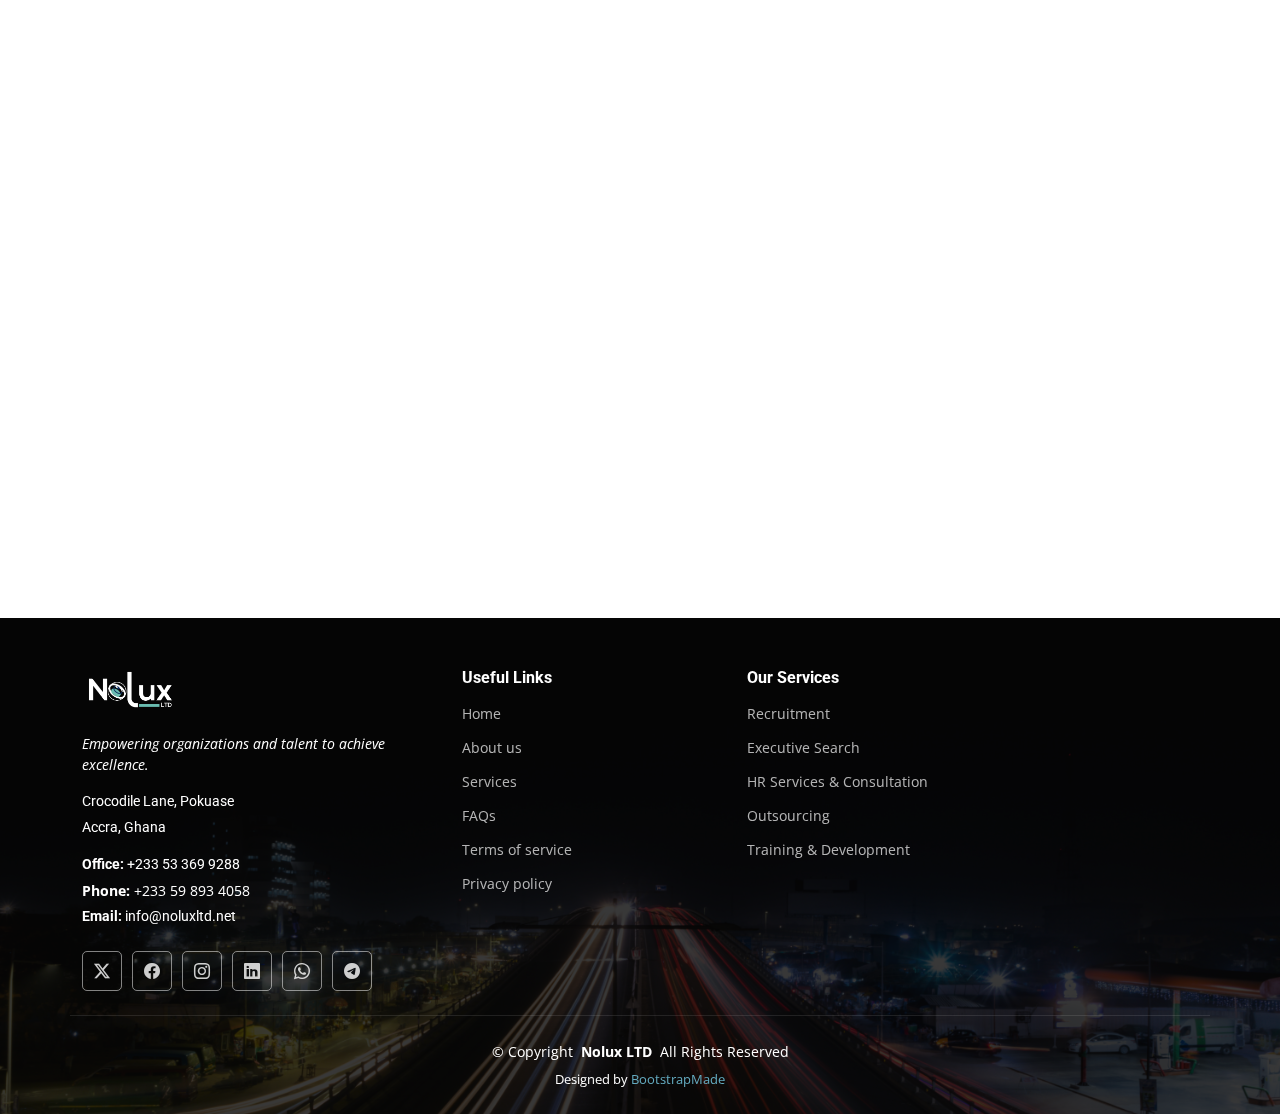
<file: Privacy-policy.html>
<!DOCTYPE html>
<html lang="en">

<head>
  <meta charset="utf-8">
  <meta content="width=device-width, initial-scale=1.0" name="viewport">
  <title>Privacy Policy | Nolux LTD</title>
  <meta name="description" content="Learn how Nolux Ltd collects, uses, and protects personal data for job seekers and employers. Our commitment to privacy and data security is our top priority.">
  <meta name="keywords" content="Nolux privacy policy, data protection, job seeker privacy, employer data security, personal information policy, recruitment privacy, GDPR compliance">
  <meta name="google-adsense-account" content="ca-pub-6042844623010896">
  
  <!-- Favicons -->
  <link href="assets/img/favicon.png" rel="icon">
  <link href="assets/img/apple-touch-icon.png" rel="apple-touch-icon">

  <!-- Fonts -->
  <link href="https://fonts.googleapis.com" rel="preconnect">
  <link href="https://fonts.gstatic.com" rel="preconnect" crossorigin>
  <link href="https://fonts.googleapis.com/css2?family=Roboto:ital,wght@0,100;0,300;0,400;0,500;0,700;0,900;1,100;1,300;1,400;1,500;1,700;1,900&family=Open+Sans:ital,wght@0,300;0,400;0,500;0,600;0,700;0,800;1,300;1,400;1,500;1,600;1,700;1,800&family=Poppins:ital,wght@0,100;0,200;0,300;0,400;0,500;0,600;0,700;0,800;0,900;1,100;1,200;1,300;1,400;1,500;1,600;1,700;1,800;1,900&display=swap" rel="stylesheet">

  <!-- Vendor CSS Files -->
  <link href="assets/vendor/bootstrap/css/bootstrap.min.css" rel="stylesheet">
  <link href="assets/vendor/bootstrap-icons/bootstrap-icons.css" rel="stylesheet">
  <link href="assets/vendor/aos/aos.css" rel="stylesheet">
  <link href="assets/vendor/fontawesome-free/css/all.min.css" rel="stylesheet">
  <link href="assets/vendor/glightbox/css/glightbox.min.css" rel="stylesheet">
  <link href="assets/vendor/swiper/swiper-bundle.min.css" rel="stylesheet">

  <!-- Main CSS File -->
  <link href="assets/css/main.css" rel="stylesheet">

<!-- Open Graph Meta Tags (used by Facebook, LinkedIn, Telegram, WhatsApp, Instagram, YouTube) -->
<meta property="og:title" content="Nolux Ltd – Recruitment & HR Solutions">
<meta property="og:description" content="Connecting businesses with exceptional talent and providing career opportunities for professionals.">
<meta property="og:image" content="https://noluxltd.net/assets/img/social-share.png">
<meta property="og:url" content="https://noluxltd.net">
<meta property="og:type" content="website">

<!-- Twitter Card Meta Tags -->
<meta name="twitter:card" content="summary_large_image">
<meta name="twitter:title" content="Nolux Ltd – Recruitment & HR Solutions">
<meta name="twitter:description" content="Connecting businesses with exceptional talent and providing career opportunities for professionals.">
<meta name="twitter:image" content="https://noluxltd.net/assets/img/social-share.png">
  
</head>

<body class="privacy-policy">

  <header id="header" class="header d-flex align-items-center fixed-top">
    <div class="container-fluid container-xl position-relative d-flex align-items-center justify-content-between">

                <!-- Dual logos for scroll transition -->
    <a href="index.html" class="logo d-flex align-items-center">
      <!-- White Logo (default) -->
      <img id="logo-white" src="assets/img/logo-white.webp" alt="Nolux White Logo" style="display: block;">
      <!-- Black Logo (hidden initially) -->
      <img id="logo-black" src="assets/img/logo.webp" alt="Nolux Black Logo" style="display: none;">
    </a>

      <nav id="navmenu" class="navmenu">
        <ul>
          <li><a href="index.html">Home</a></li>
          <li><a href="about.html">About</a></li>
          <li><a href="services.html">Services</a></li>
          <li><a href="contact.html">Contact</a></li>
          <li><a href="FAQs.html">FAQs</a></li>
        </ul>
        <i class="mobile-nav-toggle d-xl-none bi bi-list"></i>
      </nav>

    </div>
  </header>

<!-- JavaScript for scrolling -->
<script>
  window.addEventListener('scroll', function() {
    const header = document.getElementById('header');
    const logoWhite = document.getElementById('logo-white');
    const logoBlack = document.getElementById('logo-black');

    if (window.scrollY > 50) {
      header.classList.add('scrolled');
      logoWhite.style.display = 'none'; // Hide white logo
      logoBlack.style.display = 'block'; // Show black logo
    } else {
      header.classList.remove('scrolled');
      logoWhite.style.display = 'block'; // Show white logo
      logoBlack.style.display = 'none'; // Hide black logo
    }
    });
</script>

  <main class="main">

    <!-- Page Title -->
    <div class="page-title dark-background" style="background-image: url(assets/img/page-title-bg.webp);">
      <div class="container position-relative">
        <h1>Privacy Policy</h1>
        <nav class="breadcrumbs">
          <ol>
            <li><a href="index.html">Home</a></li>
            <li class="current">Privacy Policy</li>
          </ol>
        </nav>
      </div>
    </div><!-- End Page Title -->

     <!-- Header -->
     <header class="page-header py-5 text-center">
      <div class="container">
          <h1 class="fw-bold">Privacy Policy</h1>
          <p>Your privacy matters to Nolux Ltd.</p>
      </div>
  </header>

  <!-- Main Content -->
  <section id="privacy-policy" class="py-5">
      <div class="container">
          <!-- Introduction -->
          <div class="section-title" data-aos="fade-up">
              <h2>Introduction</h2>
              <p>Nolux Ltd is committed to safeguarding your privacy and protecting your personal data. This Privacy Policy outlines how we collect, use, and protect your information.</p>
          </div>

          <!-- Information We Collect -->
          <div class="mt-4" data-aos="fade-up" data-aos-delay="100">
              <h3>Information We Collect</h3>
              <p>We may collect the following types of information from you:</p>
              <ul>
                  <li><strong>Personal Information:</strong> Name, email address, phone number, and address.</li>
                  <li><strong>Professional Information:</strong> CVs, employment history, and qualifications.</li>
                  <li><strong>Website Data:</strong> IP address, browser type, and cookies for analytical purposes.</li>
              </ul>
          </div>

          <!-- How We Use Your Information -->
          <div class="mt-4" data-aos="fade-up" data-aos-delay="200">
              <h3>How We Use Your Information</h3>
              <p>Your data is used for:</p>
              <ul>
                  <li>Providing recruitment and HR consulting services.</li>
                  <li>Matching jobseekers with suitable roles.</li>
                  <li>Communicating updates, opportunities, and relevant services.</li>
                  <li>Improving website functionality and user experience.</li>
              </ul>
          </div>

          <!-- How We Protect Your Data -->
          <div class="mt-4" data-aos="fade-up" data-aos-delay="300">
              <h3>How We Protect Your Data</h3>
              <p>We implement robust security measures to protect your data, including encryption, secure servers, and access controls. While we strive to ensure the highest level of protection, no method is entirely foolproof.</p>
          </div>

          <!-- Sharing Your Information -->
          <div class="mt-4" data-aos="fade-up" data-aos-delay="400">
              <h3>Sharing Your Information</h3>
              <p>We may share your information with third parties only under the following conditions:</p>
              <ul>
                  <li>With employers and clients for recruitment purposes.</li>
                  <li>With service providers who assist us in delivering our services (e.g., IT support).</li>
                  <li>To comply with legal obligations or enforce our terms and policies.</li>
              </ul>
          </div>

          <!-- Your Rights -->
          <div class="mt-4" data-aos="fade-up" data-aos-delay="500">
              <h3>Your Rights</h3>
              <p>You have the right to:</p>
              <ul>
                  <li>Access, update, or delete your personal information.</li>
                  <li>Withdraw consent for data processing.</li>
                  <li>Request a copy of the data we hold about you.</li>
                  <li>Opt out of marketing communications.</li>
              </ul>
              <p>To exercise these rights, contact us at <a href="mailto:feedback@noluxltd.net">feedback@noluxltd.net</a>.</p>
          </div>

          <!-- Cookies and Tracking -->
          <div class="mt-4" data-aos="fade-up" data-aos-delay="600">
              <h3>Cookies and Tracking</h3>
              <p>Our website uses cookies to enhance user experience and analyze site traffic. You can manage your cookie preferences through your browser settings.</p>
          </div>

          <!-- Anti-Fraud Policy -->
          <div class="mt-4" data-aos="fade-up" data-aos-delay="700">
              <h3>Anti-Fraud Policy</h3>
              <p>All financial transactions should be directed to the official Nolux Ltd bank account. No Nolux employee is authorized to accept payments on behalf of the company. Report any suspicious activity to <a href="mailto:feedback@noluxltd.net">feedback@noluxltd.net</a>.</p>
          </div>

          <!-- Updates to Privacy Policy -->
          <div class="mt-4" data-aos="fade-up" data-aos-delay="800">
              <h3>Updates to This Privacy Policy</h3>
              <p>We may update this Privacy Policy periodically. Please review it regularly to stay informed about how we are protecting your data.</p>
          </div>

          <!-- Contact Us -->
          <div class="mt-4" data-aos="fade-up" data-aos-delay="900">
              <h3>Contact Us</h3>
              <p>If you have any questions or concerns regarding this Privacy Policy, contact us at:</p>
              <p><strong>Nolux Ltd</strong></p>
              <p>Email: <a href="mailto:feedback@noluxltd.net">feedback@noluxltd.net</a></p>
              <p>Phone: +233 59 893 4058</p>
          </div>
      </div>
  </section>
  </main>

  <footer id="footer" class="footer dark-background">

    <div class="container footer-top">
      <div class="row gy-4">
        <div class="col-lg-4 col-md-6 footer-about">
          <a href="index.html" class="logo d-flex align-items-center">
          <img src="assets/img/logo-white2.webp">
           </a>
           <em>Empowering organizations and talent to achieve excellence.</em>
          <div class="footer-contact pt-3">
            <p>Crocodile Lane, Pokuase</p>
            <p>Accra, Ghana</p>
            <p class="mt-3"><strong>Office:</strong> <span>+233 53 369 9288</span></p>
            <strong>Phone:</strong> <span>+233 59 893 4058</span></p>
            <p><strong>Email:</strong> <span>info@noluxltd.net</span></p>
          </div>
          <div class="social-links d-flex mt-4">
            <a href="https://twitter.com/NoluxLtd"><i class="bi bi-twitter-x"></i></a>
            <a href="https://web.facebook.com/people/Nolux-LTD/100090466088576/?_rdc=1&_rdr#"><i class="bi bi-facebook"></i></a>
            <a href="https://www.instagram.com/noluxltd"><i class="bi bi-instagram"></i></a>
            <a href="https://gh.linkedin.com/company/nolux-ltd"><i class="bi bi-linkedin"></i></a>
            <a href="https://whatsapp.com/channel/0029VaDSGc6CnA7sLGRJaP3n"><i class="bi bi-whatsapp"></i></a>
            <a href="https://t.me/noluxltd"><i class="bi bi-telegram"></i></a>
          </div>
        </div>

        <div class="col-lg-3 col-md-3 footer-links">
          <h4>Useful Links</h4>
          <ul>
            <li><a href="index.html">Home</a></li>
            <li><a href="about.html">About us</a></li>
            <li><a href="services.html">Services</a></li>
            <li><a href="FAQs.html">FAQs</a></li>
            <li><a href="Terms-of-Service.html">Terms of service</a></li>
            <li><a href="Privacy-policy.html">Privacy policy</a></li>
          </ul>
        </div>

        <div class="col-lg-4 col-md-3 footer-links">
          <h4>Our Services</h4>
          <ul>
            <li><a href="Recruitment.html">Recruitment</a></li>
            <li><a href="Executive-search.html">Executive Search</a></li>
            <li><a href="HR-Services-Consultation.html">HR Services & Consultation</a></li>
            <li><a href="Outsourcing.html">Outsourcing</a></li>
            <li><a href="Training-Development.html">Training & Development</a></li>
          </ul>
        </div>

      </div>
    </div>

    <div class="container copyright text-center mt-4">
      <p>© <span>Copyright</span> <strong class="px-1 sitename">Nolux LTD</strong> <span>All Rights Reserved</span></p>
      <div class="credits">
        Designed by <a href="https://bootstrapmade.com/">BootstrapMade</a>
      </div>
    </div>

  </footer>

  <!-- Scroll Top -->
  <a href="#" id="scroll-top" class="scroll-top d-flex align-items-center justify-content-center"><i class="bi bi-arrow-up-short"></i></a>

  <!-- Preloader -->
  <div id="preloader"></div>

  <!-- Vendor JS Files -->
  <script src="assets/vendor/bootstrap/js/bootstrap.bundle.min.js"></script>
  <script src="assets/vendor/aos/aos.js"></script>
  <script src="assets/vendor/glightbox/js/glightbox.min.js"></script>
  <script src="assets/vendor/imagesloaded/imagesloaded.pkgd.min.js"></script>
  <script src="assets/vendor/isotope-layout/isotope.pkgd.min.js"></script>
  <script src="assets/vendor/swiper/swiper-bundle.min.js"></script>
  <script src="assets/vendor/purecounter/purecounter_vanilla.js"></script>

  <!-- Main JS File -->
  <script src="assets/js/main.js"></script>

</body>

</html>
</file>
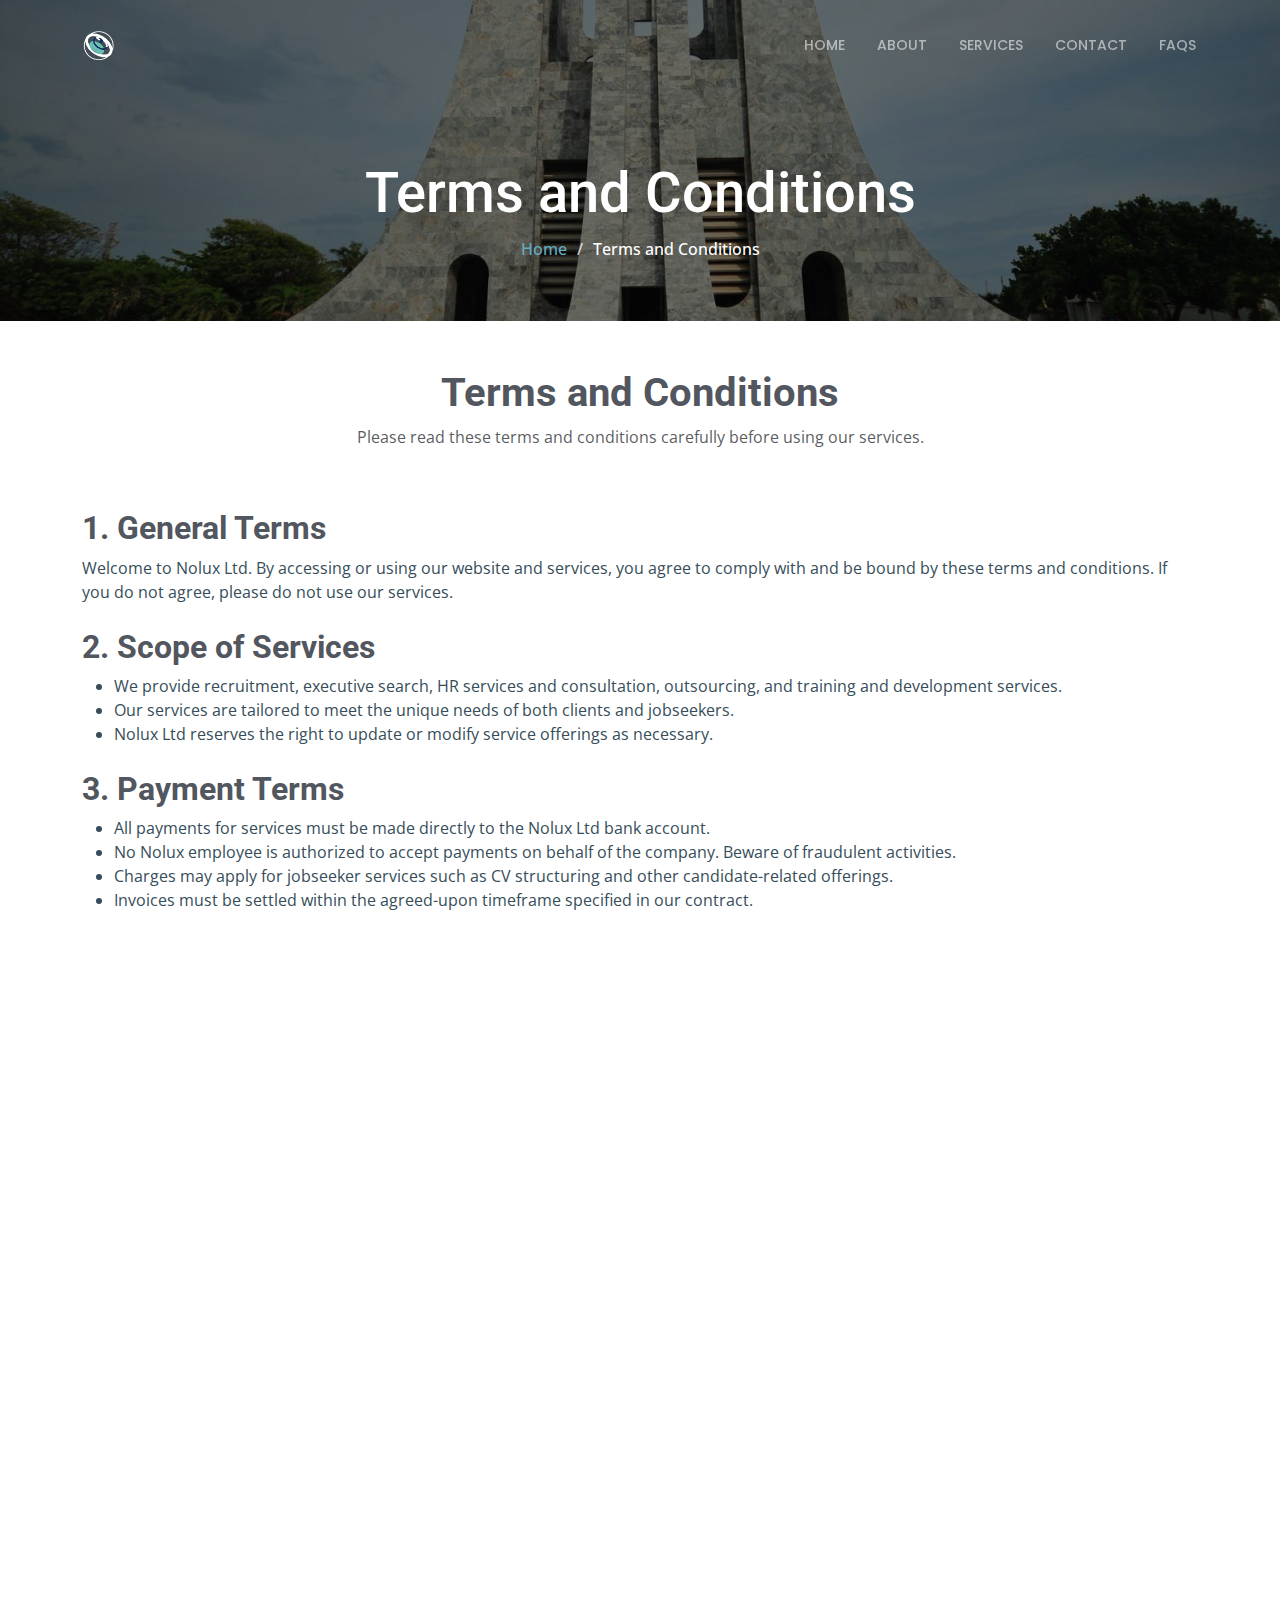
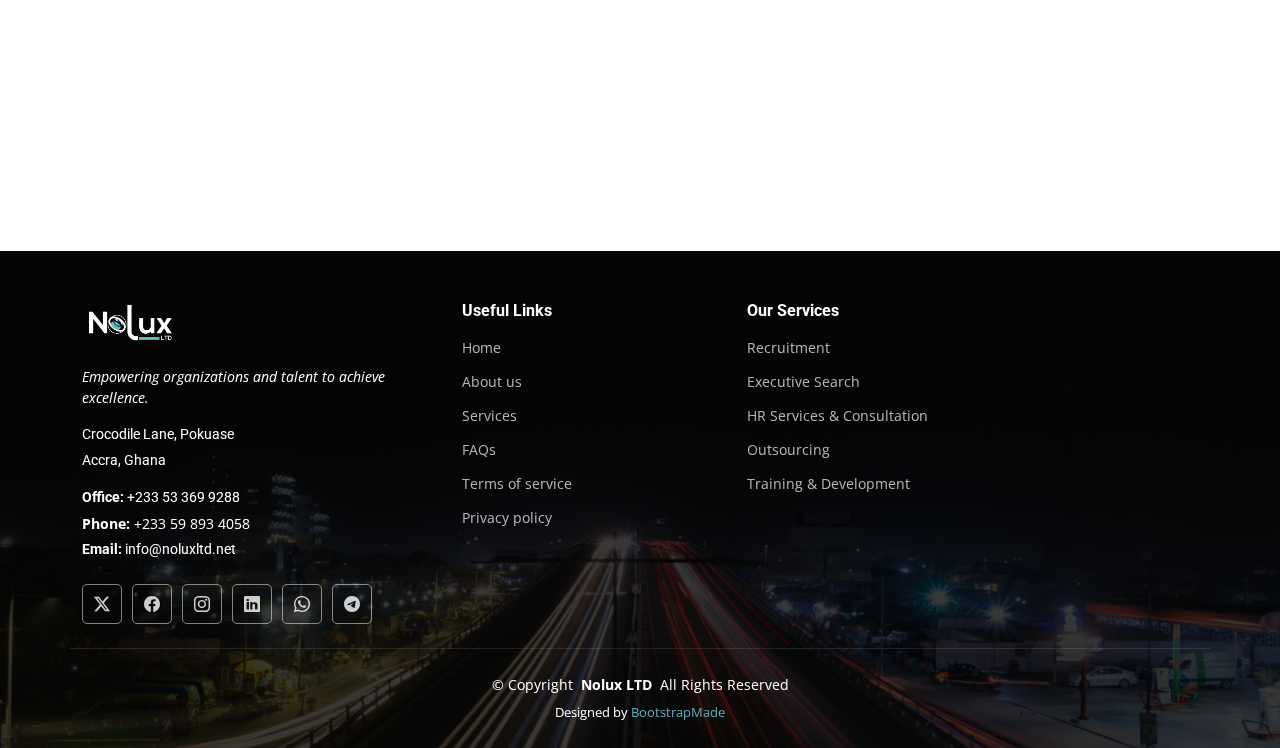
<file: Terms-of-Service.html>
<!DOCTYPE html>
<html lang="en">

<head>
  <meta charset="utf-8">
  <meta content="width=device-width, initial-scale=1.0" name="viewport">
  <title>Terms & Conditions of Service | Nolux LTD</title>
  <meta name="description" content="Read Nolux Ltd’s terms of service outlining our policies on recruitment, HR consultation, outsourcing, and professional agreements with clients and candidates.">
  <meta name="keywords" content="Nolux terms of service, recruitment policies, HR service terms, outsourcing agreement, employment terms, hiring policies, client contracts">
  <meta name="google-adsense-account" content="ca-pub-6042844623010896">

  <!-- Favicons -->
  <link href="assets/img/favicon.png" rel="icon">
  <link href="assets/img/apple-touch-icon.png" rel="apple-touch-icon">

  <!-- Fonts -->
  <link href="https://fonts.googleapis.com" rel="preconnect">
  <link href="https://fonts.gstatic.com" rel="preconnect" crossorigin>
  <link href="https://fonts.googleapis.com/css2?family=Roboto:ital,wght@0,100;0,300;0,400;0,500;0,700;0,900;1,100;1,300;1,400;1,500;1,700;1,900&family=Open+Sans:ital,wght@0,300;0,400;0,500;0,600;0,700;0,800;1,300;1,400;1,500;1,600;1,700;1,800&family=Poppins:ital,wght@0,100;0,200;0,300;0,400;0,500;0,600;0,700;0,800;0,900;1,100;1,200;1,300;1,400;1,500;1,600;1,700;1,800;1,900&display=swap" rel="stylesheet">

  <!-- Vendor CSS Files -->
  <link href="assets/vendor/bootstrap/css/bootstrap.min.css" rel="stylesheet">
  <link href="assets/vendor/bootstrap-icons/bootstrap-icons.css" rel="stylesheet">
  <link href="assets/vendor/aos/aos.css" rel="stylesheet">
  <link href="assets/vendor/fontawesome-free/css/all.min.css" rel="stylesheet">
  <link href="assets/vendor/glightbox/css/glightbox.min.css" rel="stylesheet">
  <link href="assets/vendor/swiper/swiper-bundle.min.css" rel="stylesheet">

  <!-- Main CSS File -->
  <link href="assets/css/main.css" rel="stylesheet">

  <!-- Open Graph Meta Tags (used by Facebook, LinkedIn, Telegram, WhatsApp, Instagram, YouTube) -->
<meta property="og:title" content="Nolux Ltd – Recruitment & HR Solutions">
<meta property="og:description" content="Connecting businesses with exceptional talent and providing career opportunities for professionals.">
<meta property="og:image" content="https://noluxltd.net/assets/img/social-share.png">
<meta property="og:url" content="https://noluxltd.net">
<meta property="og:type" content="website">

<!-- Twitter Card Meta Tags -->
<meta name="twitter:card" content="summary_large_image">
<meta name="twitter:title" content="Nolux Ltd – Recruitment & HR Solutions">
<meta name="twitter:description" content="Connecting businesses with exceptional talent and providing career opportunities for professionals.">
<meta name="twitter:image" content="https://noluxltd.net/assets/img/social-share.png">
  
</head>

<body class="terms-and-conditions">

  <header id="header" class="header d-flex align-items-center fixed-top">
    <div class="container-fluid container-xl position-relative d-flex align-items-center justify-content-between">

               <!-- Dual logos for scroll transition -->
    <a href="index.html" class="logo d-flex align-items-center">
      <!-- White Logo (default) -->
      <img id="logo-white" src="assets/img/logo-white.png" alt="Nolux White Logo" style="display: block;">
      <!-- Black Logo (hidden initially) -->
      <img id="logo-black" src="assets/img/logo.png" alt="Nolux Black Logo" style="display: none;">
    </a>

      <nav id="navmenu" class="navmenu">
        <ul>
          <li><a href="index.html">Home</a></li>
          <li><a href="about.html">About</a></li>
          <li><a href="services.html">Services</a></li>
          <li><a href="contact.html">Contact</a></li>
          <li><a href="FAQs.html">FAQs</a></li>
        </ul>
        <i class="mobile-nav-toggle d-xl-none bi bi-list"></i>
      </nav>

    </div>
  </header>

  <!-- JavaScript for scrolling -->
<script>
  window.addEventListener('scroll', function() {
    const header = document.getElementById('header');
    const logoWhite = document.getElementById('logo-white');
    const logoBlack = document.getElementById('logo-black');

    if (window.scrollY > 50) {
      header.classList.add('scrolled');
      logoWhite.style.display = 'none'; // Hide white logo
      logoBlack.style.display = 'block'; // Show black logo
    } else {
      header.classList.remove('scrolled');
      logoWhite.style.display = 'block'; // Show white logo
      logoBlack.style.display = 'none'; // Hide black logo
    }
    });
</script>

  <main class="main">

    <!-- Page Title -->
    <div class="page-title dark-background" style="background-image: url(assets/img/page-title-bg.jpg);">
      <div class="container position-relative">
        <h1>Terms and Conditions</h1>
        <nav class="breadcrumbs">
          <ol>
            <li><a href="index.html">Home</a></li>
            <li class="current">Terms and Conditions</li>
          </ol>
        </nav>
      </div>
    </div><!-- End Page Title -->

     <!-- Terms and Conditions Page -->
  <section id="terms-and-conditions" class="terms-and-conditions section py-5">
    <div class="container">
      <div class="section-title text-center" data-aos="fade-up">
        <h1 class="fw-bold">Terms and Conditions</h1>
        <p class="text-muted">Please read these terms and conditions carefully before using our services.</p>
      </div>

      <!-- General Terms -->
      <div class="terms-section" data-aos="fade-up">
        <h2 class="fw-bold">1. General Terms</h2>
        <p>Welcome to Nolux Ltd. By accessing or using our website and services, you agree to comply with and be bound by these terms and conditions. If you do not agree, please do not use our services.</p>
      </div>

      <!-- Scope of Services -->
      <div class="terms-section mt-4" data-aos="fade-up" data-aos-delay="200">
        <h2 class="fw-bold">2. Scope of Services</h2>
        <ul>
          <li>We provide recruitment, executive search, HR services and consultation, outsourcing, and training and development services.</li>
          <li>Our services are tailored to meet the unique needs of both clients and jobseekers.</li>
          <li>Nolux Ltd reserves the right to update or modify service offerings as necessary.</li>
        </ul>
      </div>

      <!-- Payment Terms -->
      <div class="terms-section mt-4" data-aos="fade-up" data-aos-delay="400">
        <h2 class="fw-bold">3. Payment Terms</h2>
        <ul>
          <li>All payments for services must be made directly to the Nolux Ltd bank account.</li>
          <li>No Nolux employee is authorized to accept payments on behalf of the company. Beware of fraudulent activities.</li>
          <li>Charges may apply for jobseeker services such as CV structuring and other candidate-related offerings.</li>
          <li>Invoices must be settled within the agreed-upon timeframe specified in our contract.</li>
        </ul>
      </div>

      <!-- Candidate and Client Responsibilities -->
      <div class="terms-section mt-4" data-aos="fade-up" data-aos-delay="600">
        <h2 class="fw-bold">4. Candidate and Client Responsibilities</h2>
        <ul>
          <li>Candidates must provide accurate and up-to-date information during the recruitment process.</li>
          <li>Clients must ensure that all job postings and role descriptions are lawful and accurate.</li>
          <li>Any misuse of Nolux Ltd services or materials will result in immediate termination of services.</li>
        </ul>
      </div>

      <!-- Privacy and Data Protection -->
      <div class="terms-section mt-4" data-aos="fade-up" data-aos-delay="800">
        <h2 class="fw-bold">5. Privacy and Data Protection</h2>
        <p>Nolux Ltd is committed to protecting your personal data. Please review our <a href="privacy-policy.html">Privacy Policy</a> to understand how we handle your information.</p>
      </div>

      <!-- Intellectual Property -->
      <div class="terms-section mt-4" data-aos="fade-up" data-aos-delay="1000">
        <h2 class="fw-bold">6. Intellectual Property</h2>
        <p>All content on the Nolux Ltd website, including text, images, and logos, is the intellectual property of Nolux Ltd and may not be used without written consent.</p>
      </div>

      <!-- Limitation of Liability -->
      <div class="terms-section mt-4" data-aos="fade-up" data-aos-delay="1200">
        <h2 class="fw-bold">7. Limitation of Liability</h2>
        <p>Nolux Ltd will not be held liable for any indirect, incidental, or consequential damages resulting from the use of our services.</p>
      </div>

      <!-- Anti-Fraud Commitment -->
      <div class="terms-section mt-4" data-aos="fade-up" data-aos-delay="1400">
        <h2 class="fw-bold">8. Anti-Fraud Commitment</h2>
        <ul>
          <li>Nolux Ltd will never request payment through personal accounts or unofficial channels.</li>
          <li>Report any suspicious activity to our official support team immediately.</li>
          <li>All financial transactions must be verified through Nolux Ltd’s official communication channels.</li>
        </ul>
      </div>

      <!-- Amendments -->
      <div class="terms-section mt-4" data-aos="fade-up" data-aos-delay="1600">
        <h2 class="fw-bold">9. Amendments</h2>
        <p>Nolux Ltd reserves the right to amend these terms and conditions at any time. Updates will be posted on our website.</p>
      </div>

      <!-- Governing Law -->
      <div class="terms-section mt-4" data-aos="fade-up" data-aos-delay="1800">
        <h2 class="fw-bold">10. Governing Law</h2>
        <p>These terms and conditions are governed by the laws of the jurisdiction in which Nolux Ltd operates.</p>
      </div>

      <!-- Contact Us -->
      <div class="terms-section mt-4" data-aos="fade-up" data-aos-delay="2000">
        <h2 class="fw-bold">11. Contact Us</h2>
        <p>If you have any questions about these terms, please contact us at <a href="mailto:info@noluxltd.net">info@noluxltd.net</a>.</p>
      </div>
    </div>
  </section>

  <script src="assets/js/main.js"></script>

  </main>

  <footer id="footer" class="footer dark-background">

    <div class="container footer-top">
      <div class="row gy-4">
        <div class="col-lg-4 col-md-6 footer-about">
          <a href="index.html" class="logo d-flex align-items-center">
          <img src="assets/img/logo-white2.png">
           </a>
           <em>Empowering organizations and talent to achieve excellence.</em>
          <div class="footer-contact pt-3">
            <p>Crocodile Lane, Pokuase</p>
            <p>Accra, Ghana</p>
            <p class="mt-3"><strong>Office:</strong> <span>+233 53 369 9288</span></p>
            <strong>Phone:</strong> <span>+233 59 893 4058</span></p>
            <p><strong>Email:</strong> <span>info@noluxltd.net</span></p>
          </div>
          <div class="social-links d-flex mt-4">
            <a href="https://twitter.com/NoluxLtd"><i class="bi bi-twitter-x"></i></a>
            <a href="https://web.facebook.com/people/Nolux-LTD/100090466088576/?_rdc=1&_rdr#"><i class="bi bi-facebook"></i></a>
            <a href="https://www.instagram.com/noluxltd"><i class="bi bi-instagram"></i></a>
            <a href="https://gh.linkedin.com/company/nolux-ltd"><i class="bi bi-linkedin"></i></a>
            <a href="https://whatsapp.com/channel/0029VaDSGc6CnA7sLGRJaP3n"><i class="bi bi-whatsapp"></i></a>
            <a href="https://t.me/noluxltd"><i class="bi bi-telegram"></i></a>
          </div>
        </div>

        <div class="col-lg-3 col-md-3 footer-links">
          <h4>Useful Links</h4>
          <ul>
            <li><a href="index.html">Home</a></li>
            <li><a href="about.html">About us</a></li>
            <li><a href="services.html">Services</a></li>
            <li><a href="FAQs.html">FAQs</a></li>
            <li><a href="Terms-of-Service.html">Terms of service</a></li>
            <li><a href="Privacy-policy.html">Privacy policy</a></li>
          </ul>
        </div>

        <div class="col-lg-4 col-md-3 footer-links">
          <h4>Our Services</h4>
          <ul>
            <li><a href="Recruitment.html">Recruitment</a></li>
            <li><a href="Executive-search.html">Executive Search</a></li>
            <li><a href="HR-Services-Consultation.html">HR Services & Consultation</a></li>
            <li><a href="Outsourcing.html">Outsourcing</a></li>
            <li><a href="Training-Development.html">Training & Development</a></li>
          </ul>
        </div>

      </div>
    </div>

    <div class="container copyright text-center mt-4">
      <p>© <span>Copyright</span> <strong class="px-1 sitename">Nolux LTD</strong> <span>All Rights Reserved</span></p>
      <div class="credits">
        Designed by <a href="https://bootstrapmade.com/">BootstrapMade</a>
      </div>
    </div>

  </footer>

  <!-- Scroll Top -->
  <a href="#" id="scroll-top" class="scroll-top d-flex align-items-center justify-content-center"><i class="bi bi-arrow-up-short"></i></a>

  <!-- Preloader -->
  <div id="preloader"></div>

  <!-- Vendor JS Files -->
  <script src="assets/vendor/bootstrap/js/bootstrap.bundle.min.js"></script>
  <script src="assets/vendor/php-email-form/validate.js"></script>
  <script src="assets/vendor/aos/aos.js"></script>
  <script src="assets/vendor/glightbox/js/glightbox.min.js"></script>
  <script src="assets/vendor/imagesloaded/imagesloaded.pkgd.min.js"></script>
  <script src="assets/vendor/isotope-layout/isotope.pkgd.min.js"></script>
  <script src="assets/vendor/swiper/swiper-bundle.min.js"></script>
  <script src="assets/vendor/purecounter/purecounter_vanilla.js"></script>

  <!-- Main JS File -->
  <script src="assets/js/main.js"></script>

</body>

</html>
</file>
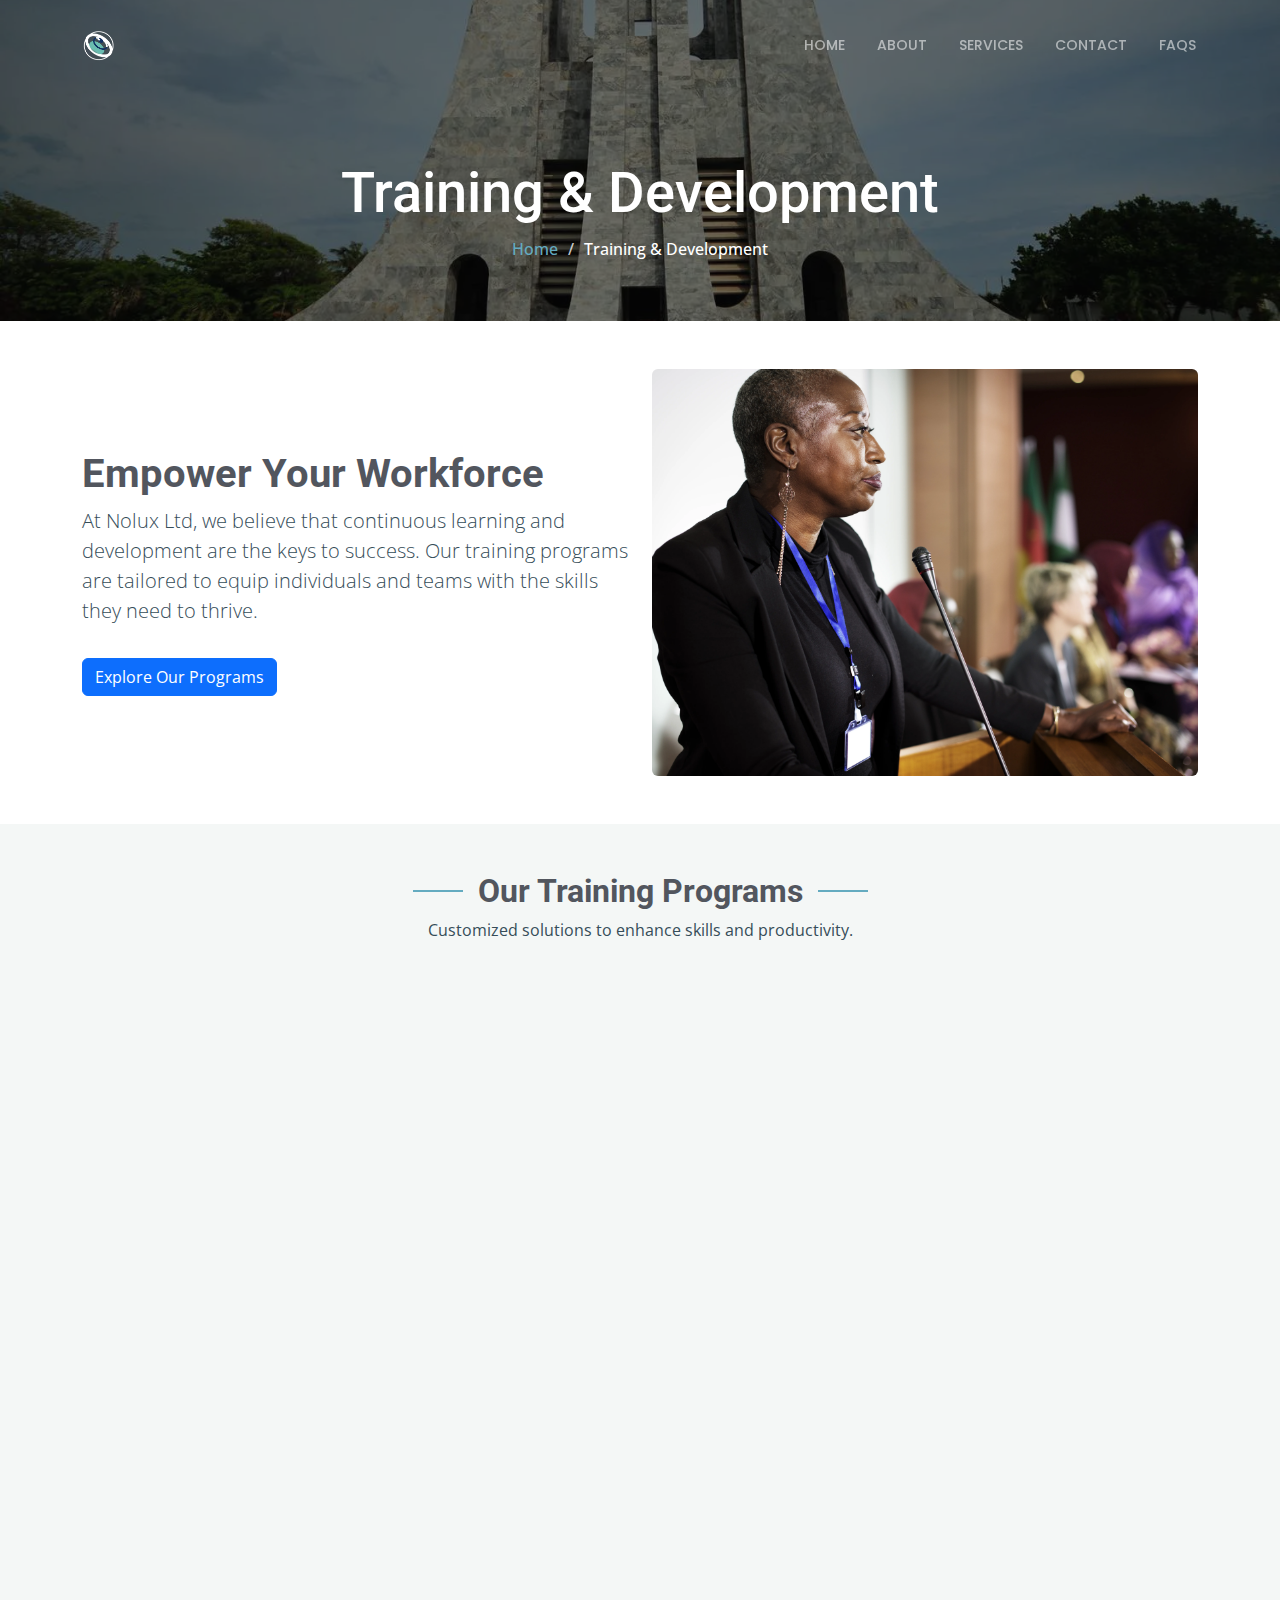
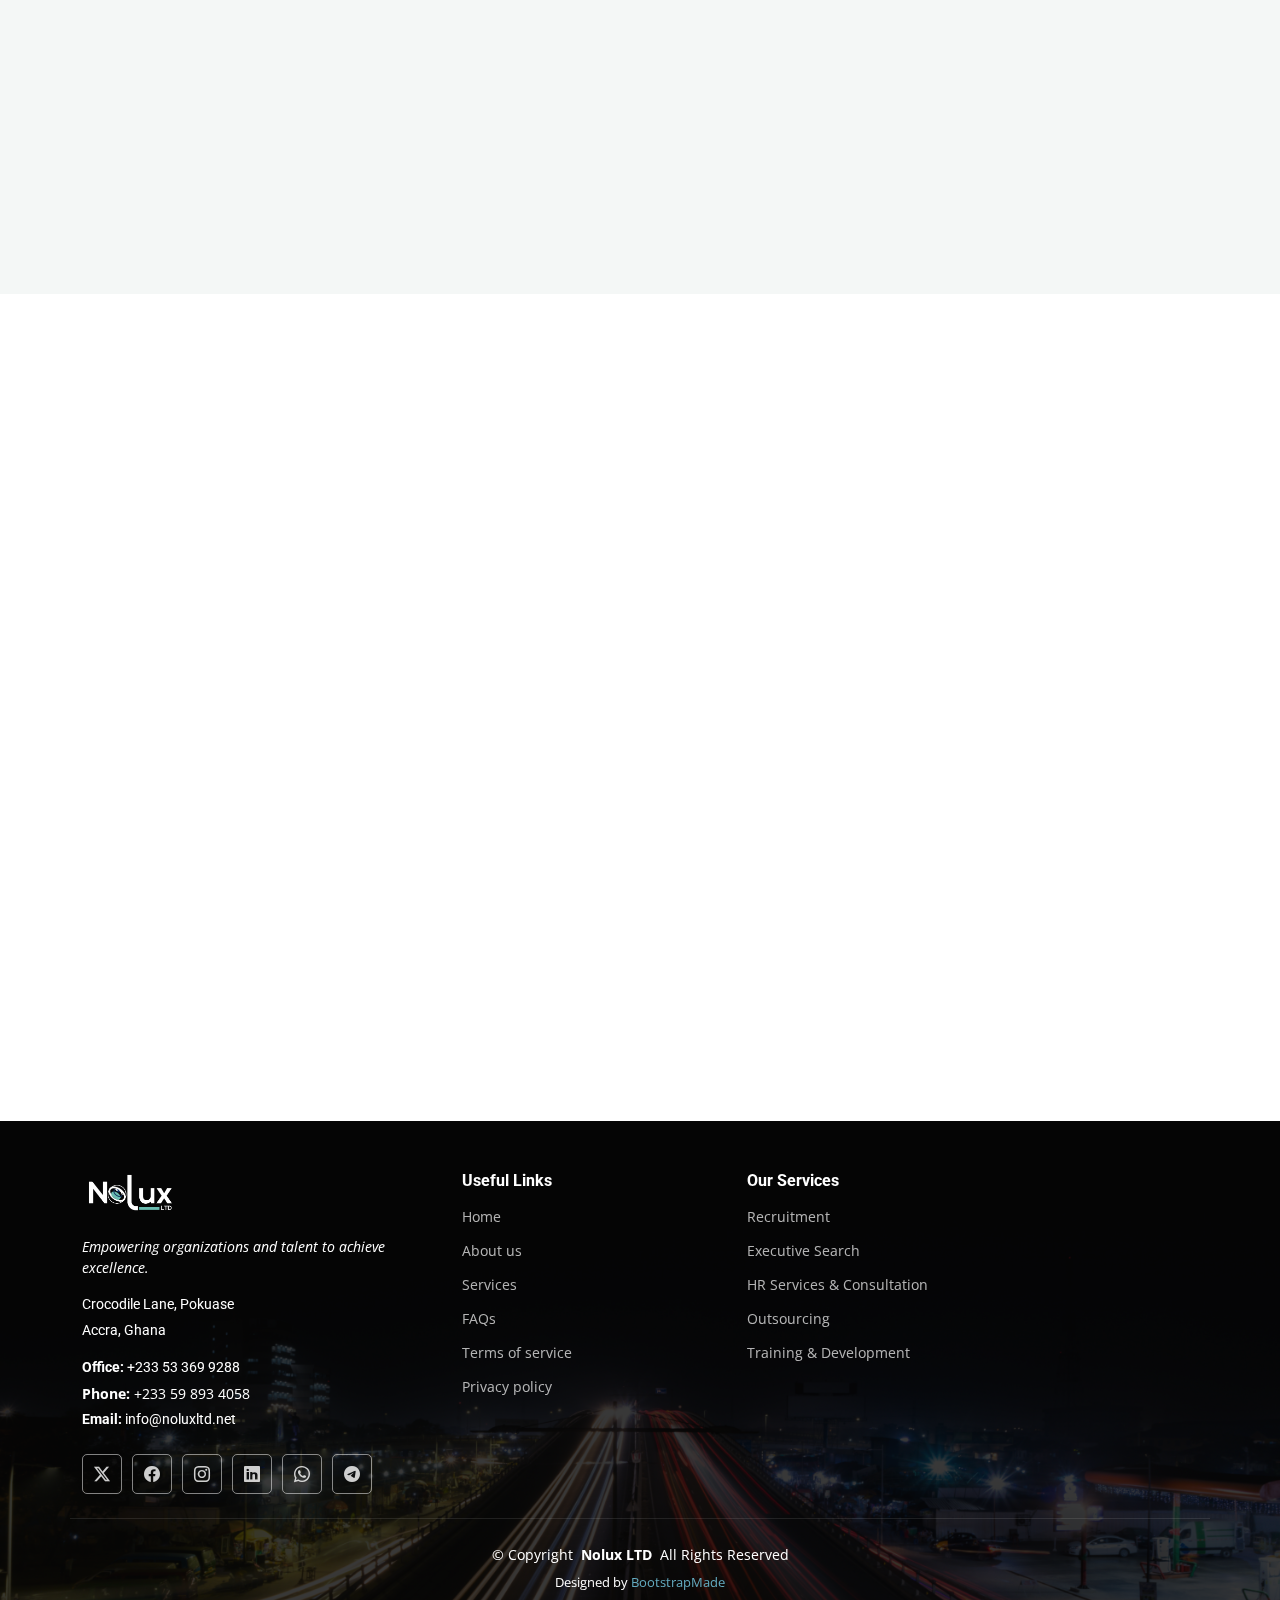
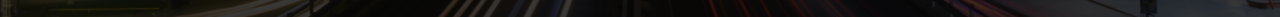
<file: Training-Development.html>
<!DOCTYPE html>
<html lang="en">

<head>
  <meta charset="utf-8">
  <meta content="width=device-width, initial-scale=1.0" name="viewport">
  <title>Training & Development | Nolux LTD</title>
  <meta name="description" content="Empower your workforce with Nolux Ltd's Training and Development Services. Our customized programs enhance skills, improve productivity, and drive professional growth for individuals and teams.">
  <meta name="keywords" content="training programs, employee development, workforce training, professional development, skill enhancement, Nolux training, customized learning solutions, career development, corporate training,  learning solutions, performance improvement, organizational development, technical skill training">
  <meta name="author" content="Nolux Ltd">
  <meta name="google-adsense-account" content="ca-pub-6042844623010896">

  <!-- Favicons -->
  <link href="assets/img/favicon.png" rel="icon">
  <link href="assets/img/apple-touch-icon.png" rel="apple-touch-icon">

  <!-- Fonts -->
  <link href="https://fonts.googleapis.com" rel="preconnect">
  <link href="https://fonts.gstatic.com" rel="preconnect" crossorigin>
  <link href="https://fonts.googleapis.com/css2?family=Roboto:ital,wght@0,100;0,300;0,400;0,500;0,700;0,900;1,100;1,300;1,400;1,500;1,700;1,900&family=Open+Sans:ital,wght@0,300;0,400;0,500;0,600;0,700;0,800;1,300;1,400;1,500;1,600;1,700;1,800&family=Poppins:ital,wght@0,100;0,200;0,300;0,400;0,500;0,600;0,700;0,800;0,900;1,100;1,200;1,300;1,400;1,500;1,600;1,700;1,800;1,900&display=swap" rel="stylesheet">

  <!-- Vendor CSS Files -->
  <link href="assets/vendor/bootstrap/css/bootstrap.min.css" rel="stylesheet">
  <link href="assets/vendor/bootstrap-icons/bootstrap-icons.css" rel="stylesheet">
  <link href="assets/vendor/aos/aos.css" rel="stylesheet">
  <link href="assets/vendor/fontawesome-free/css/all.min.css" rel="stylesheet">
  <link href="assets/vendor/glightbox/css/glightbox.min.css" rel="stylesheet">
  <link href="assets/vendor/swiper/swiper-bundle.min.css" rel="stylesheet">

  <!-- Main CSS File -->
  <link href="assets/css/main.css" rel="stylesheet">

  <!-- Open Graph Meta Tags (used by Facebook, LinkedIn, Telegram, WhatsApp, Instagram, YouTube) -->
<meta property="og:title" content="Nolux Ltd – Recruitment & HR Solutions">
<meta property="og:description" content="Connecting businesses with exceptional talent and providing career opportunities for professionals.">
<meta property="og:image" content="https://noluxltd.net/assets/img/social-share.png">
<meta property="og:url" content="https://noluxltd.net">
<meta property="og:type" content="website">

<!-- Twitter Card Meta Tags -->
<meta name="twitter:card" content="summary_large_image">
<meta name="twitter:title" content="Nolux Ltd – Recruitment & HR Solutions">
<meta name="twitter:description" content="Connecting businesses with exceptional talent and providing career opportunities for professionals.">
<meta name="twitter:image" content="https://noluxltd.net/assets/img/social-share.png">

</head>

<body class="Training-Development-page">
 
    <header id="header" class="header d-flex align-items-center fixed-top">
      <div class="container-fluid container-xl position-relative d-flex align-items-center justify-content-between">
  
          <!-- Dual logos for scroll transition -->
      <a href="index.html" class="logo d-flex align-items-center">
        <!-- White Logo (default) -->
        <img id="logo-white" src="assets/img/logo-white.webp" alt="Nolux White Logo" style="display: block;">
        <!-- Black Logo (hidden initially) -->
        <img id="logo-black" src="assets/img/logo.webp" alt="Nolux Black Logo" style="display: none;">
      </a>
  
        <nav id="navmenu" class="navmenu">
          <ul>
            <li><a href="index.html">Home</a></li>
            <li><a href="about.html">About</a></li>
            <li><a href="services.html">Services</a></li>
            <li><a href="contact.html">Contact</a></li>
            <li><a href="FAQs.html">FAQs</a></li>
          </ul>
          <i class="mobile-nav-toggle d-xl-none bi bi-list"></i>
        </nav>
  
      </div>
    </header>
  
  
  <!-- JavaScript for scrolling -->
  <script>
    window.addEventListener('scroll', function() {
      const header = document.getElementById('header');
      const logoWhite = document.getElementById('logo-white');
      const logoBlack = document.getElementById('logo-black');
  
      if (window.scrollY > 50) {
        header.classList.add('scrolled');
        logoWhite.style.display = 'none'; // Hide white logo
        logoBlack.style.display = 'block'; // Show black logo
      } else {
        header.classList.remove('scrolled');
        logoWhite.style.display = 'block'; // Show white logo
        logoBlack.style.display = 'none'; // Hide black logo
      }
      });
  </script>

  <main class="main">

    <!-- Page Title -->
    <div class="page-title dark-background" style="background-image: url(assets/img/page-title-bg.webp);">
      <div class="container position-relative">
        <h1>Training & Development</h1>
        <nav class="breadcrumbs">
          <ol>
            <li><a href="index.html">Home</a></li>
            <li class="current">Training & Development</li>
          </ol>
        </nav>
      </div>
    </div><!-- End Page Title -->

 <!-- Introductory Section -->
 <section id="intro-section" class="intro-section py-5">
  <div class="container">
    <div class="row align-items-center">
      <div class="col-lg-6" data-aos="fade-right">
        <h1 class="fw-bold">Empower Your Workforce</h1>
        <p class="lead">At Nolux Ltd, we believe that continuous learning and development are the keys to success. Our training programs are tailored to equip individuals and teams with the skills they need to thrive.</p>
        <a href="#programs" class="btn btn-primary mt-3">Explore Our Programs</a>
      </div>
      <div class="col-lg-6 text-center" data-aos="fade-left">
        <img src="assets/img/Training-development/training-intro.webp" alt="Training and Development Intro" class="img-fluid rounded" loading="lazy">
      </div>
    </div>
  </div>
</section><!-- /Introductory Section -->

<!-- Programs Offered Section -->
<section id="programs" class="programs py-5 light-background">
  <div class="container">
    <div class="section-title text-center" data-aos="fade-up">
      <h2>Our Training Programs</h2>
      <p>Customized solutions to enhance skills and productivity.</p>
    </div>
    <div class="row gy-4">
      <!-- Leadership Development -->
      <div class="col-lg-4" data-aos="fade-up">
        <div class="card border-0 shadow-sm h-100">
          <img src="assets/img/Training-development/leadership-development.webp" alt="Leadership Development" class="card-img-top rounded-top" loading="lazy">
          <div class="card-body">
            <h3 class="fw-bold">Leadership Development</h3>
            <p>Empower leaders with the skills to inspire, motivate, and drive teams towards success.</p>
          </div>
        </div>
      </div>
      <!-- Team Building Workshops -->
      <div class="col-lg-4" data-aos="fade-up" data-aos-delay="200">
        <div class="card border-0 shadow-sm h-100">
          <img src="assets/img/Training-development/team-building.webp" alt="Team Building Workshops" class="card-img-top rounded-top" loading="lazy">
          <div class="card-body">
            <h3 class="fw-bold">Team Building Workshops</h3>
            <p>Interactive programs designed to enhance collaboration and productivity among teams.</p>
          </div>
        </div>
      </div>
      <!-- Technical Skills Training -->
      <div class="col-lg-4" data-aos="fade-up" data-aos-delay="300">
        <div class="card border-0 shadow-sm h-100">
          <img src="assets/img/Training-development/technical-training.webp" alt="Technical Skills Training" class="card-img-top rounded-top" loading="lazy">
          <div class="card-body">
            <h3 class="fw-bold">Technical Skills Training</h3>
            <p>Enhance technical expertise to meet industry demands and drive innovation.</p>
          </div>
        </div>
      </div>
 
      <!-- Customer Service Excellence Training -->
 <div class="col-lg-4" data-aos="fade-up" data-aos-delay="400">
  <div class="card border-0 shadow-sm h-100">
    <img src="assets/img/Training-development/customer-service.webp" alt="Customer Service Excellence Training" class="card-img-top rounded-top" loading="lazy">
    <div class="card-body">
      <h3 class="fw-bold">Customer Service Excellence</h3>
      <p>Training to enhance customer interactions and ensure exceptional service delivery.</p>
    </div>
  </div>
</div>

<!-- Soft Skills Training -->
<div class="col-lg-4" data-aos="fade-up" data-aos-delay="500">
  <div class="card border-0 shadow-sm h-100">
    <img src="assets/img/Training-development/soft-skills.webp" alt="Soft Skills Training" class="card-img-top rounded-top" loading="lazy">
    <div class="card-body">
      <h3 class="fw-bold">Soft Skills Training</h3>
      <p>Developing communication, problem-solving, and interpersonal skills for workplace success.</p>
    </div>
  </div>
</div>
    </div>
  </div>
</section><!-- /Programs Offered Section -->

<!-- Why Choose Nolux for Training Section -->
<section id="why-choose-training" class="why-choose-training py-5">
  <div class="container">
    <div class="section-title text-center" data-aos="fade-up">
      <h2>Why Choose Nolux for Training</h2>
      <p>Transformative training solutions tailored to your needs.</p>
    </div>
    <div class="row gy-4 align-items-center">
      <div class="col-lg-6" data-aos="fade-up">
        <img src="assets/img/Training-development/training-why-choose.webp" alt="Why Choose Nolux for Training" class="img-fluid rounded" loading="lazy">
      </div>
      <div class="col-lg-6" data-aos="fade-up" data-aos-delay="200">
        <h3 class="fw-bold">Our Commitment to Excellence</h3>
        <ul class="list-unstyled">
          <li><i class="bi bi-check-circle"></i> Experienced trainers with industry expertise</li>
          <li><i class="bi bi-check-circle"></i> Customized programs to suit organizational goals</li>
          <li><i class="bi bi-check-circle"></i> Practical, hands-on learning experiences</li>
          <li><i class="bi bi-check-circle"></i> Measurable outcomes to track progress and success</li>
        </ul>
      </div>
    </div>
  </div>
</section><!-- /Why Choose Nolux for Training Section -->


<!-- Call to Action Section -->
<section id="cta" class="cta section py-5 text-center">
  <div class="container" data-aos="fade-up">
    <h2 class="fw-bold">Partner with Nolux for Training Excellence</h2>
    <p>Contact us today to learn more about how our training programs can transform your workforce.</p>
    <a href="contact.html" class="btn btn-primary mt-3">Get in Touch</a>
  </div>
</section><!-- /Call to Action Section -->

  </main>

  <footer id="footer" class="footer dark-background">
    
    <div class="container footer-top">
      <div class="row gy-4">
        <div class="col-lg-4 col-md-6 footer-about">
          <a href="index.html" class="logo d-flex align-items-center">
          <img src="assets/img/logo-white2.webp">
           </a>
           <em>Empowering organizations and talent to achieve excellence.</em>
          <div class="footer-contact pt-3">
            <p>Crocodile Lane, Pokuase</p>
            <p>Accra, Ghana</p>
            <p class="mt-3"><strong>Office:</strong> <span>+233 53 369 9288</span></p>
            <strong>Phone:</strong> <span>+233 59 893 4058</span></p>
            <p><strong>Email:</strong> <span>info@noluxltd.net</span></p>
          </div>
          <div class="social-links d-flex mt-4">
            <a href="https://twitter.com/NoluxLtd"><i class="bi bi-twitter-x"></i></a>
            <a href="https://web.facebook.com/people/Nolux-LTD/100090466088576/?_rdc=1&_rdr#"><i class="bi bi-facebook"></i></a>
            <a href="https://www.instagram.com/noluxltd"><i class="bi bi-instagram"></i></a>
            <a href="https://gh.linkedin.com/company/nolux-ltd"><i class="bi bi-linkedin"></i></a>
            <a href="https://whatsapp.com/channel/0029VaDSGc6CnA7sLGRJaP3n"><i class="bi bi-whatsapp"></i></a>
            <a href="https://t.me/noluxltd"><i class="bi bi-telegram"></i></a>
          </div>
        </div>

        <div class="col-lg-3 col-md-3 footer-links">
          <h4>Useful Links</h4>
          <ul>
            <li><a href="index.html">Home</a></li>
            <li><a href="about.html">About us</a></li>
            <li><a href="services.html">Services</a></li>
            <li><a href="FAQs.html">FAQs</a></li>
            <li><a href="Terms-of-Service.html">Terms of service</a></li>
            <li><a href="Privacy-policy.html">Privacy policy</a></li>
          </ul>
        </div>

        <div class="col-lg-4 col-md-3 footer-links">
          <h4>Our Services</h4>
          <ul>
            <li><a href="Recruitment.html">Recruitment</a></li>
            <li><a href="Executive-search.html">Executive Search</a></li>
            <li><a href="HR-Services-Consultation.html">HR Services & Consultation</a></li>
            <li><a href="Outsourcing.html">Outsourcing</a></li>
            <li><a href="Training-Development.html">Training & Development</a></li>
          </ul>
        </div>

      </div>
    </div>

    <div class="container copyright text-center mt-4">
      <p>© <span>Copyright</span> <strong class="px-1 sitename">Nolux LTD</strong> <span>All Rights Reserved</span></p>
      <div class="credits">
        Designed by <a href="https://bootstrapmade.com/">BootstrapMade</a>
      </div>
    </div>

  </footer>

  <!-- Scroll Top -->
  <a href="#" id="scroll-top" class="scroll-top d-flex align-items-center justify-content-center"><i class="bi bi-arrow-up-short"></i></a>

  <!-- Preloader -->
  <div id="preloader"></div>

  <!-- Vendor JS Files -->
  <script src="assets/vendor/bootstrap/js/bootstrap.bundle.min.js"></script>
  <script src="assets/vendor/aos/aos.js"></script>
  <script src="assets/vendor/glightbox/js/glightbox.min.js"></script>
  <script src="assets/vendor/imagesloaded/imagesloaded.pkgd.min.js"></script>
  <script src="assets/vendor/isotope-layout/isotope.pkgd.min.js"></script>
  <script src="assets/vendor/swiper/swiper-bundle.min.js"></script>
  <script src="assets/vendor/purecounter/purecounter_vanilla.js"></script>

  <!-- Main JS File -->
  <script src="assets/js/main.js"></script>

</body>

</html>
</file>
<file: assets/css/main.css>
/*--------------------------------------------------------------
# Font & Color Variables
# Help: https://bootstrapmade.com/color-system/
--------------------------------------------------------------*/
/* Fonts */
:root {
  --default-font: "Open Sans",  system-ui, -apple-system, "Segoe UI", Roboto, "Helvetica Neue", Arial, "Noto Sans", "Liberation Sans", sans-serif, "Apple Color Emoji", "Segoe UI Emoji", "Segoe UI Symbol", "Noto Color Emoji";
  --heading-font: "Roboto",  sans-serif;
  --nav-font: "Poppins",  sans-serif;
}

/* Global Colors - The following color variables are used throughout the website. Updating them here will change the color scheme of the entire website */
:root { 
  --background-color: #ffffff; /* Background color for the entire website, including individual sections */
  --default-color: #364d59; /* Default color used for the majority of the text content across the entire website */
  --heading-color: #52565e; /* Color for headings, subheadings and title throughout the website */
  --accent-color: #64ABC0; /* Accent color that represents your brand on the website. It's used for buttons, links, and other elements that need to stand out */
  --surface-color: #ffffff; /* The surface color is used as a background of boxed elements within sections, such as cards, icon boxes, or other elements that require a visual separation from the global background. */
  --contrast-color: #ffffff; /* Contrast color for text, ensuring readability against backgrounds of accent, heading, or default colors. */
}

/* Nav Menu Colors - The following color variables are used specifically for the navigation menu. They are separate from the global colors to allow for more customization options */
:root {
  --nav-color: rgba(255, 255, 255, 0.55);  /* The default color of the main navmenu links */
  --nav-hover-color: #ffffff; /* Applied to main navmenu links when they are hovered over or active */
  --nav-mobile-background-color: #ffffff; /* Used as the background color for mobile navigation menu */
  --nav-dropdown-background-color: #ffffff; /* Used as the background color for dropdown items that appear when hovering over primary navigation items */
  --nav-dropdown-color: #212529; /* Used for navigation links of the dropdown items in the navigation menu. */
  --nav-dropdown-hover-color: #64ABC0; /* Similar to --nav-hover-color, this color is applied to dropdown navigation links when they are hovered over. */
}

/* Color Presets - These classes override global colors when applied to any section or element, providing reuse of the sam color scheme. */

.light-background {
  --background-color: #f4f7f6;
  --surface-color: #ffffff;
}

.dark-background {
  --background-color: #060606;
  --default-color: #ffffff;
  --heading-color: #ffffff;
  --surface-color: #252525;
  --contrast-color: #ffffff;
}

/* Smooth scroll */
:root {
  scroll-behavior: smooth;
}

/*--------------------------------------------------------------
# General Styling & Shared Classes
--------------------------------------------------------------*/
body {
  color: var(--default-color);
  background-color: var(--background-color);
  font-family: var(--default-font);
}

a {
  color: var(--accent-color);
  text-decoration: none;
  transition: 0.3s;
}

a:hover {
  color: color-mix(in srgb, var(--accent-color), transparent 25%);
  text-decoration: none;
}

h1,
h2,
h3,
h4,
h5,
h6 {
  color: var(--heading-color);
  font-family: var(--heading-font);
}

/* PHP Email Form Messages
------------------------------*/
.php-email-form .error-message {
  display: none;
  background: #df1529;
  color: #ffffff;
  text-align: left;
  padding: 15px;
  margin-bottom: 24px;
  font-weight: 600;
}

.php-email-form .sent-message {
  display: none;
  color: #ffffff;
  background: #059652;
  text-align: center;
  padding: 15px;
  margin-bottom: 24px;
  font-weight: 600;
}

.php-email-form .loading {
  display: none;
  background: var(--surface-color);
  text-align: center;
  padding: 15px;
  margin-bottom: 24px;
}

.php-email-form .loading:before {
  content: "";
  display: inline-block;
  border-radius: 50%;
  width: 24px;
  height: 24px;
  margin: 0 10px -6px 0;
  border: 3px solid var(--accent-color);
  border-top-color: var(--surface-color);
  animation: php-email-form-loading 1s linear infinite;
}

@keyframes php-email-form-loading {
  0% {
    transform: rotate(0deg);
  }

  100% {
    transform: rotate(360deg);
  }
}

/*--------------------------------------------------------------
# Global Header
--------------------------------------------------------------*/
.header {
  --background-color: rgba(255, 255, 255, 0);
  --default-color: #ffffff;
  --heading-color: #ffffff;
  color: var(--default-color);
  background-color: var(--background-color);
  padding: 20px 0;
  transition: all 0.5s;
  z-index: 997;
}

.header .logo img {
  max-height: 32px;
  margin-right: 8px;
}

.header .logo h1 {
  font-size: 24px;
  margin: 0;
  font-weight: 700;
  color: var(--heading-color);
}

.header .logo span {
  font-size: 24px;
  padding-left: 1px;
  font-family: var(--heading-font);
  color: var(--color-primary);
}

.scrolled .header {
  box-shadow: 0px 0 18px rgba(0, 0, 0, 0.1);
}

/* Global Header on Scroll
------------------------------*/
.scrolled .header {
  --background-color: rgba(255, 255, 255, 0.95);
  --heading-color: #3c3c3c;
  --nav-color: #3c3c3c;
  --nav-hover-color: #3c3c3c;
}

/*--------------------------------------------------------------
# Navigation Menu
--------------------------------------------------------------*/
/* Desktop Navigation */
@media (min-width: 1200px) {
  .navmenu {
    padding: 0;
  }

  .navmenu ul {
    margin: 0;
    padding: 0;
    display: flex;
    list-style: none;
    align-items: center;
  }

  .navmenu li {
    position: relative;
  }

  .navmenu>ul>li {
    white-space: nowrap;
    padding: 15px 14px;
  }

  .navmenu>ul>li:last-child {
    padding-right: 0;
  }

  .navmenu a,
  .navmenu a:focus {
    color: var(--nav-color);
    font-size: 14px;
    padding: 0 2px;
    font-family: var(--nav-font);
    font-weight: 500;
    display: flex;
    align-items: center;
    justify-content: space-between;
    white-space: nowrap;
    transition: 0.3s;
    position: relative;
    text-transform: uppercase;
  }

  .navmenu a i,
  .navmenu a:focus i {
    font-size: 12px;
    line-height: 0;
    margin-left: 5px;
    transition: 0.3s;
  }

  .navmenu>ul>li>a:before {
    content: "";
    position: absolute;
    height: 2px;
    bottom: -6px;
    left: 0;
    background-color: var(--accent-color);
    visibility: hidden;
    width: 0px;
    transition: all 0.3s ease-in-out 0s;
  }

  .navmenu a:hover:before,
  .navmenu li:hover>a:before,
  .navmenu .active:before {
    visibility: visible;
    width: 100%;
  }

  .navmenu li:hover>a,
  .navmenu .active,
  .navmenu .active:focus {
    color: var(--nav-hover-color);
  }

  .navmenu .dropdown ul {
    margin: 0;
    padding: 10px 0;
    background: var(--nav-dropdown-background-color);
    display: block;
    position: absolute;
    visibility: hidden;
    left: 14px;
    top: 130%;
    opacity: 0;
    transition: 0.3s;
    border-radius: 4px;
    z-index: 99;
    box-shadow: 0px 0px 30px rgba(0, 0, 0, 0.1);
  }

  .navmenu .dropdown ul li {
    min-width: 200px;
  }

  .navmenu .dropdown ul a {
    padding: 10px 20px;
    font-size: 15px;
    text-transform: none;
    font-weight: 400;
    color: var(--nav-dropdown-color);
  }

  .navmenu .dropdown ul a i {
    font-size: 12px;
  }

  .navmenu .dropdown ul a:hover,
  .navmenu .dropdown ul .active:hover,
  .navmenu .dropdown ul li:hover>a {
    color: var(--nav-dropdown-hover-color);
  }

  .navmenu .dropdown:hover>ul {
    opacity: 1;
    top: 100%;
    visibility: visible;
  }

  .navmenu .dropdown .dropdown ul {
    top: 0;
    left: -90%;
    visibility: hidden;
  }

  .navmenu .dropdown .dropdown:hover>ul {
    opacity: 1;
    top: 0;
    left: -100%;
    visibility: visible;
  }
}

/* Mobile Navigation */
@media (max-width: 1199px) {
  .mobile-nav-toggle {
    color: var(--nav-color);
    font-size: 28px;
    line-height: 0;
    margin-right: 10px;
    cursor: pointer;
    transition: color 0.3s;
  }

  .navmenu {
    padding: 0;
    z-index: 9997;
  }

  .navmenu ul {
    display: none;
    list-style: none;
    position: absolute;
    inset: 60px 20px 20px 20px;
    padding: 10px 0;
    margin: 0;
    border-radius: 6px;
    background-color: var(--nav-mobile-background-color);
    border: 1px solid color-mix(in srgb, var(--default-color), transparent 90%);
    box-shadow: none;
    overflow-y: auto;
    transition: 0.3s;
    z-index: 9998;
  }

  .navmenu a,
  .navmenu a:focus {
    color: var(--nav-dropdown-color);
    padding: 10px 20px;
    font-family: var(--nav-font);
    font-size: 17px;
    font-weight: 500;
    display: flex;
    align-items: center;
    justify-content: space-between;
    white-space: nowrap;
    transition: 0.3s;
  }

  .navmenu a i,
  .navmenu a:focus i {
    font-size: 12px;
    line-height: 0;
    margin-left: 5px;
    width: 30px;
    height: 30px;
    display: flex;
    align-items: center;
    justify-content: center;
    border-radius: 50%;
    transition: 0.3s;
    background-color: color-mix(in srgb, var(--accent-color), transparent 90%);
  }

  .navmenu a i:hover,
  .navmenu a:focus i:hover {
    background-color: var(--accent-color);
    color: var(--contrast-color);
  }

  .navmenu a:hover,
  .navmenu .active,
  .navmenu .active:focus {
    color: var(--nav-dropdown-hover-color);
  }

  .navmenu .active i,
  .navmenu .active:focus i {
    background-color: var(--accent-color);
    color: var(--contrast-color);
    transform: rotate(180deg);
  }

  .navmenu .dropdown ul {
    position: static;
    display: none;
    z-index: 99;
    padding: 10px 0;
    margin: 10px 20px;
    background-color: var(--nav-dropdown-background-color);
    transition: all 0.5s ease-in-out;
  }

  .navmenu .dropdown ul ul {
    background-color: rgba(33, 37, 41, 0.1);
  }

  .navmenu .dropdown>.dropdown-active {
    display: block;
    background-color: rgba(33, 37, 41, 0.03);
  }

  .mobile-nav-active {
    overflow: hidden;
  }

  .mobile-nav-active .mobile-nav-toggle {
    color: #fff;
    position: absolute;
    font-size: 32px;
    top: 15px;
    right: 15px;
    margin-right: 0;
    z-index: 9999;
  }

  .mobile-nav-active .navmenu {
    position: fixed;
    overflow: hidden;
    inset: 0;
    background: rgba(33, 37, 41, 0.8);
    transition: 0.3s;
  }

  .mobile-nav-active .navmenu>ul {
    display: block;
  }
}

/*--------------------------------------------------------------
# Global Footer
--------------------------------------------------------------*/
.footer {
  color: var(--default-color);
  background-color: var(--background-color);
  background: url("../img/footer-bg.jpg") top center no-repeat;
  background-size: cover;
  font-size: 14px;
  position: relative;
}

.footer .container {
  position: relative;
}

.footer:before {
  content: "";
  background: color-mix(in srgb, var(--background-color), transparent 20%);
  position: absolute;
  inset: 0;
}

.footer .footer-top {
  padding-top: 50px;
}

.footer .footer-about .logo {
  line-height: 1;
  margin-bottom: 25px;
}

.footer .footer-about .logo img {
  max-height: 40px;
  margin-right: 6px;
}

.footer .footer-about .logo span {
  color: var(--heading-color);
  font-family: var(--heading-font);
  font-size: 26px;
  font-weight: 700;
  letter-spacing: 1px;
}

.footer .footer-about p {
  font-size: 14px;
  font-family: var(--heading-font);
}

.footer .social-links a {
  display: flex;
  align-items: center;
  justify-content: center;
  width: 40px;
  height: 40px;
  border-radius: 5px;
  border: 1px solid color-mix(in srgb, var(--default-color), transparent 50%);
  font-size: 16px;
  color: color-mix(in srgb, var(--default-color), transparent 20%);
  margin-right: 10px;
  transition: 0.3s;
}

.footer .social-links a:hover {
  color: var(--accent-color);
  border-color: var(--accent-color);
}

.footer h4 {
  font-size: 16px;
  font-weight: bold;
  position: relative;
  padding-bottom: 12px;
}

.footer .footer-links {
  margin-bottom: 30px;
}

.footer .footer-links ul {
  list-style: none;
  padding: 0;
  margin: 0;
}

.footer .footer-links ul i {
  padding-right: 2px;
  font-size: 12px;
  line-height: 0;
}

.footer .footer-links ul li {
  padding: 10px 0;
  display: flex;
  align-items: center;
}

.footer .footer-links ul li:first-child {
  padding-top: 0;
}

.footer .footer-links ul a {
  color: color-mix(in srgb, var(--default-color), transparent 30%);
  display: inline-block;
  line-height: 1;
}

.footer .footer-links ul a:hover {
  color: var(--accent-color);
}

.footer .footer-contact p {
  margin-bottom: 5px;
}

.footer .copyright {
  padding-top: 25px;
  padding-bottom: 25px;
  border-top: 1px solid color-mix(in srgb, var(--default-color), transparent 90%);
}

.footer .copyright p {
  margin-bottom: 0;
}

.footer .credits {
  margin-top: 8px;
  font-size: 13px;
}

/*--------------------------------------------------------------
# Preloader
--------------------------------------------------------------*/
#preloader {
  position: fixed;
  inset: 0;
  z-index: 999999;
  overflow: hidden;
  background: var(--background-color);
  transition: all 0.6s ease-out;
}

#preloader:before {
  content: "";
  position: fixed;
  top: calc(50% - 30px);
  left: calc(50% - 30px);
  border: 6px solid #ffffff;
  border-color: var(--accent-color) transparent var(--accent-color) transparent;
  border-radius: 50%;
  width: 60px;
  height: 60px;
  animation: animate-preloader 1.5s linear infinite;
}

@keyframes animate-preloader {
  0% {
    transform: rotate(0deg);
  }

  100% {
    transform: rotate(360deg);
  }
}

/*--------------------------------------------------------------
# Scroll Top Button
--------------------------------------------------------------*/
.scroll-top {
  position: fixed;
  visibility: hidden;
  opacity: 0;
  right: 15px;
  bottom: 15px;
  z-index: 99999;
  background-color: var(--accent-color);
  width: 40px;
  height: 40px;
  border-radius: 4px;
  transition: all 0.4s;
}

.scroll-top i {
  font-size: 24px;
  color: var(--default-color);
  line-height: 0;
}

.scroll-top:hover {
  background-color: color-mix(in srgb, var(--accent-color), transparent 20%);
  color: var(--contrast-color);
}

.scroll-top.active {
  visibility: visible;
  opacity: 1;
}

/*--------------------------------------------------------------
# Disable aos animation delay on mobile devices
--------------------------------------------------------------*/
@media screen and (max-width: 768px) {
  [data-aos-delay] {
    transition-delay: 0 !important;
  }
}

/*--------------------------------------------------------------
# Global Page Titles & Breadcrumbs
--------------------------------------------------------------*/
.page-title {
  color: var(--default-color);
  background-color: var(--background-color);
  background-size: cover;
  background-position: center;
  background-repeat: no-repeat;
  padding: 160px 0 60px 0;
  text-align: center;
  position: relative;
}

.page-title:before {
  content: "";
  background-color: color-mix(in srgb, var(--background-color), transparent 40%);
  position: absolute;
  inset: 0;
}

.page-title h1 {
  font-size: 56px;
  font-weight: 500;
  margin-bottom: 10px;
}

.page-title .breadcrumbs ol {
  display: flex;
  flex-wrap: wrap;
  list-style: none;
  justify-content: center;
  padding: 0;
  margin: 0;
  font-size: 16px;
  font-weight: 500;
}

.page-title .breadcrumbs ol li+li {
  padding-left: 10px;
}

.page-title .breadcrumbs ol li+li::before {
  content: "/";
  display: inline-block;
  padding-right: 10px;
  color: color-mix(in srgb, var(--default-color), transparent 20%);
}

/*--------------------------------------------------------------
# Global Sections
--------------------------------------------------------------*/
section,
.section {
  color: var(--default-color);
  background-color: var(--background-color);
  padding: 60px 0;
  scroll-margin-top: 92px;
  overflow: clip;
}

@media (max-width: 1199px) {

  section,
  .section {
    scroll-margin-top: 76px;
  }
}

/*--------------------------------------------------------------
# Global Section Titles
--------------------------------------------------------------*/
.section-title {
  text-align: center;
  padding-bottom: 60px;
  position: relative;
}

.section-title h2 {
  font-size: 32px;
  font-weight: 700;
  position: relative;
}

.section-title h2:before,
.section-title h2:after {
  content: "";
  width: 50px;
  height: 2px;
  background: var(--accent-color);
  display: inline-block;
}

.section-title h2:before {
  margin: 0 15px 10px 0;
}

.section-title h2:after {
  margin: 0 0 10px 15px;
}

.section-title p {
  margin-bottom: 0;
}

/*--------------------------------------------------------------
# Hero Section
--------------------------------------------------------------*/
.hero {
  width: 100%;
  min-height: 100vh;
  position: relative;
  padding: 0;
  display: flex;
  align-items: center;
  justify-content: center;
  overflow: hidden;
}

.hero .info {
  position: relative;
  inset: 0;
  z-index: 3;
  padding: 140px 0 60px 0;
}

@media (max-width: 768px),
(max-height: 480px) {
  .hero .info {
    padding: 100px 50px 60px 50px;
  }
}

.hero .info h2 {
  margin-bottom: 30px;
  padding-bottom: 30px;
  font-size: 56px;
  font-weight: 700;
  position: relative;
}

.hero .info h2:after {
  content: "";
  position: absolute;
  display: block;
  width: 80px;
  height: 4px;
  background: var(--accent-color);
  left: 0;
  right: 0;
  bottom: 0;
  margin: auto;
}

@media (max-width: 768px) {
  .hero .info h2 {
    font-size: 36px;
  }
}

.hero .info p {
  color: color-mix(in srgb, var(--default-color), transparent 20%);
  font-size: 18px;
}

.hero .info .btn-get-started {
  color: var(--contrast-color);
  font-family: var(--heading-font);
  font-weight: 500;
  font-size: 16px;
  letter-spacing: 1px;
  display: inline-block;
  padding: 12px 40px;
  border-radius: 50px;
  transition: 0.5s;
  margin: 10px;
  border: 2px solid var(--accent-color);
}

.hero .info .btn-get-started:hover {
  background: var(--accent-color);
}

.hero .carousel {
  inset: 0;
  position: absolute;
  overflow: hidden;
}

.hero .carousel-item {
  position: absolute;
  inset: 0;
  background-size: cover;
  background-position: center;
  background-repeat: no-repeat;
  overflow: hidden;
  transition-duration: 0.4s;
}

.hero .carousel-item img {
  position: absolute;
  inset: 0;
  display: block;
  width: 100%;
  height: 100%;
  object-fit: cover;
  z-index: 1;
}

.hero .carousel-item::before {
  content: "";
  background-color: color-mix(in srgb, var(--background-color), transparent 30%);
  position: absolute;
  inset: 0;
  z-index: 2;
}

.hero .carousel-control-prev {
  justify-content: start;
}

@media (min-width: 640px) {
  .hero .carousel-control-prev {
    padding-left: 15px;
  }
}

.hero .carousel-control-next {
  justify-content: end;
}

@media (min-width: 640px) {
  .hero .carousel-control-next {
    padding-right: 15px;
  }
}

.hero .carousel-control-next-icon,
.hero .carousel-control-prev-icon {
  background: none;
  font-size: 26px;
  line-height: 0;
  background: color-mix(in srgb, var(--default-color), transparent 80%);
  color: color-mix(in srgb, var(--default-color), transparent 40%);
  border-radius: 50px;
  width: 54px;
  height: 54px;
  display: flex;
  align-items: center;
  justify-content: center;
}

.hero .carousel-control-prev,
.hero .carousel-control-next {
  z-index: 3;
  transition: 0.3s;
}

.hero .carousel-control-prev:focus,
.hero .carousel-control-next:focus {
  opacity: 0.5;
}

.hero .carousel-control-prev:hover,
.hero .carousel-control-next:hover {
  opacity: 0.9;
}

/*--------------------------------------------------------------
# Get Started Section
--------------------------------------------------------------*/
.get-started .content {
  padding: 30px 0;
}

.get-started .content h3 {
  font-size: 36px;
  font-weight: 600;
  margin-bottom: 25px;
  padding-bottom: 25px;
  position: relative;
}

.get-started .content h3:after {
  content: "";
  position: absolute;
  display: block;
  width: 60px;
  height: 4px;
  background: var(--accent-color);
  left: 0;
  bottom: 0;
}

.get-started .content p {
  font-size: 14px;
}

.get-started .php-email-form {
  background: color-mix(in srgb, var(--default-color), transparent 97%);
  padding: 30px;
  height: 100%;
}

@media (max-width: 575px) {
  .get-started .php-email-form {
    padding: 20px;
  }
}

.get-started .php-email-form h3 {
  font-size: 14px;
  font-weight: 700;
  text-transform: uppercase;
  letter-spacing: 1px;
}

.get-started .php-email-form p {
  font-size: 14px;
  margin-bottom: 20px;
}

.get-started .php-email-form input[type=text],
.get-started .php-email-form input[type=email],
.get-started .php-email-form textarea {
  font-size: 14px;
  padding: 10px 15px;
  box-shadow: none;
  border-radius: 0;
  color: var(--default-color);
  background-color: color-mix(in srgb, var(--background-color), transparent 20%);
  border-color: color-mix(in srgb, var(--default-color), transparent 80%);
}

.get-started .php-email-form input[type=text]:focus,
.get-started .php-email-form input[type=email]:focus,
.get-started .php-email-form textarea:focus {
  border-color: var(--accent-color);
}

.get-started .php-email-form input[type=text]::placeholder,
.get-started .php-email-form input[type=email]::placeholder,
.get-started .php-email-form textarea::placeholder {
  color: color-mix(in srgb, var(--default-color), transparent 70%);
}

.get-started .php-email-form button[type=submit] {
  color: var(--contrast-color);
  background: var(--accent-color);
  border: 0;
  padding: 10px 30px;
  transition: 0.4s;
  border-radius: 4px;
}

.get-started .php-email-form button[type=submit]:hover {
  background: color-mix(in srgb, var(--accent-color), transparent 20%);
}

/*--------------------------------------------------------------
# Constructions Section
--------------------------------------------------------------*/
.constructions .card-item {
  background-color: var(--surface-color);
  border: 1px solid color-mix(in srgb, var(--default-color), transparent 85%);
  position: relative;
  border-radius: 0;
}

.constructions .card-item .card-bg {
  min-height: 300px;
  position: relative;
}

.constructions .card-item .card-bg img {
  position: absolute;
  inset: 0;
  display: block;
  width: 100%;
  height: 100%;
  object-fit: cover;
  object-position: center;
  z-index: 1;
}

.constructions .card-item .card-body {
  padding: 30px;
}

.constructions .card-item h4 {
  font-weight: 700;
  font-size: 20px;
  margin-bottom: 15px;
}

.constructions .card-item p {
  color: color-mix(in srgb, var(--default-color), transparent 40%);
  margin: 0;
}

/*--------------------------------------------------------------
# Services Section
--------------------------------------------------------------*/
.services .service-item {
  background-color: var(--surface-color);
  padding: 40px;
  box-shadow: 0px 0 30px rgba(0, 0, 0, 0.1);
  height: 100%;
}

.services .service-item .icon {
  width: 48px;
  height: 48px;
  position: relative;
  margin-bottom: 50px;
}

.services .service-item .icon i {
  color: var(--heading-color);
  font-size: 56px;
  transition: ease-in-out 0.3s;
  z-index: 2;
  position: relative;
}

.services .service-item .icon:before {
  position: absolute;
  content: "";
  height: 100%;
  width: 100%;
  background: color-mix(in srgb, var(--heading-color), transparent 95%);
  border-radius: 50px;
  z-index: 1;
  top: 10px;
  right: -20px;
  transition: 0.3s;
}

.services .service-item h3 {
  color: color-mix(in srgb, var(--heading-color), transparent 20%);
  font-weight: 700;
  margin: 0 0 20px 0;
  padding-bottom: 8px;
  font-size: 22px;
  position: relative;
  display: inline-block;
  border-bottom: 4px solid color-mix(in srgb, var(--heading-color), transparent 90%);
  transition: 0.3s;
}

.services .service-item p {
  line-height: 24px;
  font-size: 14px;
  margin-bottom: 0;
}

.services .service-item .readmore {
  margin-top: 15px;
  display: inline-block;
  color: color-mix(in srgb, var(--default-color), transparent 30%);
}

.services .service-item:hover .icon i {
  color: var(--heading-color);
}

.services .service-item:hover .icon:before {
  background: var(--accent-color);
}

.services .service-item:hover h3 {
  border-color: var(--accent-color);
  color: var(--heading-color);
}

.services .service-item:hover .readmore {
  color: var(--accent-color);
}

/*--------------------------------------------------------------
# Alt Services Section
--------------------------------------------------------------*/
.alt-services .features-image {
  position: relative;
  min-height: 400px;
}

.alt-services .features-image img {
  position: absolute;
  inset: 0;
  display: block;
  width: 100%;
  height: 100%;
  object-fit: cover;
  z-index: 1;
}

.alt-services h3 {
  font-size: 28px;
  font-weight: 700;
  margin-bottom: 20px;
  padding-bottom: 20px;
  position: relative;
}

.alt-services h3:after {
  content: "";
  background: var(--accent-color);
  position: absolute;
  display: block;
  width: 50px;
  height: 3px;
  left: 0;
  bottom: 0;
}

.alt-services .icon-box {
  margin-top: 50px;
}

.alt-services .icon-box i {
  color: var(--accent-color);
  background-color: var(--surface-color);
  display: flex;
  align-items: center;
  justify-content: center;
  margin-right: 25px;
  font-size: 28px;
  width: 56px;
  height: 56px;
  border-radius: 4px;
  line-height: 0;
  box-shadow: 0px 2px 30px rgba(0, 0, 0, 0.1);
  transition: 0.3s;
}

.alt-services .icon-box:hover i {
  background-color: var(--accent-color);
  color: var(--contrast-color);
}

.alt-services .icon-box h4 {
  font-weight: 700;
  margin-bottom: 10px;
  font-size: 18px;
}

.alt-services .icon-box h4 a {
  color: var(--heading-color);
  transition: 0.3s;
}

.alt-services .icon-box h4 a:hover {
  color: var(--accent-color);
}

.alt-services .icon-box p {
  line-height: 24px;
  font-size: 14px;
  margin-bottom: 0;
}

/*--------------------------------------------------------------
# Features Section
--------------------------------------------------------------*/
.features .nav-tabs {
  border: 0;
}

.features .nav-link {
  color: var(--heading-color);
  padding: 15px 0;
  transition: 0.3s;
  border-radius: 0;
  display: flex;
  align-items: center;
  justify-content: center;
  cursor: pointer;
  height: 100%;
  border: 0;
  border-bottom: 4px solid color-mix(in srgb, var(--default-color), transparent 90%);
}

.features .nav-link i {
  padding-right: 15px;
  font-size: 48px;
}

.features .nav-link h4 {
  font-size: 18px;
  font-weight: 600;
  margin: 0;
}

@media (max-width: 575px) {
  .features .nav-link h4 {
    font-size: 16px;
  }
}

.features .nav-link:hover {
  color: var(--accent-color);
  border-color: color-mix(in srgb, var(--default-color), transparent 80%);
}

.features .nav-link.active {
  background-color: var(--background-color);
  color: var(--accent-color);
  border-color: var(--accent-color);
}

.features .tab-content {
  margin-top: 30px;
}

.features .tab-pane h3 {
  color: var(--heading-color);
  font-weight: 700;
  font-size: 32px;
  position: relative;
  margin-bottom: 20px;
  padding-bottom: 20px;
}

.features .tab-pane h3:after {
  content: "";
  position: absolute;
  display: block;
  width: 60px;
  height: 3px;
  background: var(--accent-color);
  left: 0;
  bottom: 0;
}

.features .tab-pane ul {
  list-style: none;
  padding: 0;
}

.features .tab-pane ul li {
  padding-top: 10px;
}

.features .tab-pane ul i {
  font-size: 20px;
  padding-right: 4px;
  color: var(--accent-color);
}

.features .tab-pane p:last-child {
  margin-bottom: 0;
}

/*--------------------------------------------------------------
# Projects Section
--------------------------------------------------------------*/
.projects .portfolio-filters {
  padding: 0;
  margin: 0 auto 20px auto;
  list-style: none;
  text-align: center;
}

.projects .portfolio-filters li {
  cursor: pointer;
  display: inline-block;
  padding: 0;
  font-size: 18px;
  font-weight: 500;
  margin: 0 10px;
  line-height: 1;
  margin-bottom: 5px;
  transition: all 0.3s ease-in-out;
}

.projects .portfolio-filters li:hover,
.projects .portfolio-filters li.filter-active {
  color: var(--accent-color);
}

.projects .portfolio-filters li:first-child {
  margin-left: 0;
}

.projects .portfolio-filters li:last-child {
  margin-right: 0;
}

@media (max-width: 575px) {
  .projects .portfolio-filters li {
    font-size: 14px;
    margin: 0 5px;
  }
}

.projects .portfolio-content {
  position: relative;
  overflow: hidden;
}

.projects .portfolio-content img {
  transition: 0.3s;
}

.projects .portfolio-content .portfolio-info {
  opacity: 0;
  position: absolute;
  inset: 0;
  z-index: 3;
  transition: all ease-in-out 0.3s;
  background: rgba(0, 0, 0, 0.6);
  padding: 15px;
}

.projects .portfolio-content .portfolio-info h4 {
  font-size: 14px;
  padding: 5px 10px;
  font-weight: 400;
  color: #ffffff;
  display: inline-block;
  background-color: var(--accent-color);
}

.projects .portfolio-content .portfolio-info p {
  position: absolute;
  bottom: 10px;
  text-align: center;
  display: inline-block;
  left: 0;
  right: 0;
  font-size: 16px;
  font-weight: 600;
  color: rgba(255, 255, 255, 0.8);
}

.projects .portfolio-content .portfolio-info .preview-link,
.projects .portfolio-content .portfolio-info .details-link {
  position: absolute;
  left: calc(50% - 40px);
  font-size: 26px;
  top: calc(50% - 14px);
  color: #fff;
  transition: 0.3s;
  line-height: 1.2;
}

.projects .portfolio-content .portfolio-info .preview-link:hover,
.projects .portfolio-content .portfolio-info .details-link:hover {
  color: var(--accent-color);
}

.projects .portfolio-content .portfolio-info .details-link {
  left: 50%;
  font-size: 34px;
  line-height: 0;
}

.projects .portfolio-content:hover .portfolio-info {
  opacity: 1;
}

.projects .portfolio-content:hover img {
  transform: scale(1.1);
}

/*--------------------------------------------------------------
# Testimonials Section
--------------------------------------------------------------*/
.testimonials .testimonial-wrap {
  padding-left: 50px;
}

.testimonials .testimonials-carousel,
.testimonials .testimonials-slider {
  overflow: hidden;
}

.testimonials .testimonial-item {
  background-color: var(--surface-color);
  box-shadow: 0px 2px 15px rgba(0, 0, 0, 0.1);
  box-sizing: content-box;
  padding: 30px 30px 30px 60px;
  margin: 30px 15px;
  min-height: 200px;
  position: relative;
}

.testimonials .testimonial-item .testimonial-img {
  width: 90px;
  border-radius: 10px;
  border: 6px solid var(--background-color);
  position: absolute;
  left: -45px;
}

.testimonials .testimonial-item h3 {
  font-size: 18px;
  font-weight: bold;
  margin: 10px 0 5px 0;
}

.testimonials .testimonial-item h4 {
  color: color-mix(in srgb, var(--default-color), transparent 50%);
  font-size: 14px;
  margin: 0;
}

.testimonials .testimonial-item .stars {
  margin: 10px 0;
}

.testimonials .testimonial-item .stars i {
  color: #ffc107;
  margin: 0 1px;
}

.testimonials .testimonial-item .quote-icon-left,
.testimonials .testimonial-item .quote-icon-right {
  color: color-mix(in srgb, var(--accent-color), transparent 60%);
  font-size: 26px;
  line-height: 0;
}

.testimonials .testimonial-item .quote-icon-left {
  display: inline-block;
  left: -5px;
  position: relative;
}

.testimonials .testimonial-item .quote-icon-right {
  display: inline-block;
  right: -5px;
  position: relative;
  top: 10px;
  transform: scale(-1, -1);
}

.testimonials .testimonial-item p {
  font-style: italic;
  margin: 15px auto 15px auto;
}

.testimonials .swiper-wrapper {
  height: auto;
}

.testimonials .swiper-pagination {
  margin-top: 20px;
  position: relative;
}

.testimonials .swiper-pagination .swiper-pagination-bullet {
  width: 12px;
  height: 12px;
  background-color: var(--background-color);
  opacity: 1;
  border: 1px solid var(--accent-color);
}

.testimonials .swiper-pagination .swiper-pagination-bullet-active {
  background-color: var(--accent-color);
}

@media (max-width: 767px) {
  .testimonials .testimonial-wrap {
    padding-left: 0;
  }

  .testimonials .testimonials-carousel,
  .testimonials .testimonials-slider {
    overflow: hidden;
  }

  .testimonials .testimonial-item {
    padding: 30px;
    margin: 15px;
  }

  .testimonials .testimonial-item .testimonial-img {
    position: static;
    left: auto;
  }
}

/*--------------------------------------------------------------
# Recent Blog Posts Section
--------------------------------------------------------------*/
.recent-blog-posts .post-item {
  background: var(--surface-color);
  box-shadow: 0px 2px 20px rgba(0, 0, 0, 0.1);
  transition: 0.3s;
}

.recent-blog-posts .post-item .post-img img {
  transition: 0.5s;
}

.recent-blog-posts .post-item .post-date {
  position: absolute;
  right: 0;
  bottom: 0;
  background-color: var(--accent-color);
  color: var(--contrast-color);
  text-transform: uppercase;
  font-size: 13px;
  padding: 6px 12px;
  font-weight: 500;
}

.recent-blog-posts .post-item .post-content {
  padding: 30px;
}

.recent-blog-posts .post-item .post-title {
  color: var(--heading-color);
  font-size: 20px;
  font-weight: 700;
  transition: 0.3s;
  margin-bottom: 15px;
}

.recent-blog-posts .post-item .meta i {
  font-size: 16px;
  color: var(--accent-color);
}

.recent-blog-posts .post-item .meta span {
  font-size: 15px;
  color: color-mix(in srgb, var(--default-color), transparent 50%);
}

.recent-blog-posts .post-item hr {
  color: color-mix(in srgb, var(--default-color), transparent 80%);
  margin: 20px 0;
}

.recent-blog-posts .post-item .readmore {
  display: flex;
  align-items: center;
  font-weight: 600;
  line-height: 1;
  transition: 0.3s;
  color: color-mix(in srgb, var(--default-color), transparent 40%);
}

.recent-blog-posts .post-item .readmore i {
  line-height: 0;
  margin-left: 6px;
  font-size: 16px;
}

.recent-blog-posts .post-item:hover .post-title,
.recent-blog-posts .post-item:hover .readmore {
  color: var(--accent-color);
}

.recent-blog-posts .post-item:hover .post-img img {
  transform: scale(1.1);
}

/*--------------------------------------------------------------
# About Section
--------------------------------------------------------------*/
.about .inner-title {
  font-size: 2.75rem;
  font-weight: 700;
  margin: 30px 0;
}

@media (min-width: 991px) {
  .about .inner-title {
    max-width: 65%;
    margin: 0 0 80px 0;
  }
}

.about .our-story {
  padding: 40px;
  background-color: color-mix(in srgb, var(--default-color), transparent 96%);
}

@media (min-width: 991px) {
  .about .our-story {
    padding-right: 35%;
  }
}

.about .our-story h4 {
  text-transform: uppercase;
  font-size: 1.1rem;
  color: color-mix(in srgb, var(--default-color), transparent 50%);
}

.about .our-story h3 {
  font-size: 2.25rem;
  font-weight: 700;
  color: color-mix(in srgb, var(--default-color), transparent 20%);
}

.about .our-story p:last-child {
  margin-bottom: 0;
}

.about ul {
  list-style: none;
  padding: 0;
  font-size: 15px;
}

.about ul li {
  padding: 5px 0;
  display: flex;
  align-items: center;
}

.about ul i {
  font-size: 1.25rem;
  margin-right: 0.5rem;
  line-height: 1.2;
  color: var(--accent-color);
}

.about .watch-video i {
  font-size: 2rem;
  transition: 0.3s;
  color: var(--accent-color);
}

.about .watch-video a {
  font-weight: 600;
  color: color-mix(in srgb, var(--default-color), transparent 20%);
  margin-left: 8px;
  transition: 0.3s;
}

.about .watch-video:hover a {
  color: var(--accent-color);
}

.about .about-img {
  min-height: 400px;
  position: relative;
}

@media (min-width: 992px) {
  .about .about-img {
    position: absolute;
    top: 0;
    right: 0;
    min-height: 600px;
  }
}

.about .about-img img {
  position: absolute;
  inset: 0;
  display: block;
  width: 100%;
  height: 100%;
  object-fit: cover;
  object-position: center;
  z-index: 1;
}

/*--------------------------------------------------------------
# Stats Counter Section
--------------------------------------------------------------*/
.stats-counter .stats-item {
  box-shadow: 0px 0 30px rgba(0, 0, 0, 0.1);
  padding: 30px;
}

.stats-counter .stats-item i {
  color: var(--accent-color);
  font-size: 42px;
  line-height: 0;
  margin-right: 20px;
}

.stats-counter .stats-item span {
  color: var(--heading-color);
  font-size: 36px;
  display: block;
  font-weight: 600;
}

.stats-counter .stats-item p {
  padding: 0;
  margin: 0;
  font-family: var(--heading-font);
  font-size: 16px;
}

/*--------------------------------------------------------------
# Alt Services 2 Section
--------------------------------------------------------------*/
.alt-services-2 .features-image {
  position: relative;
  min-height: 400px;
}

.alt-services-2 .features-image img {
  position: absolute;
  inset: 0;
  display: block;
  width: 100%;
  height: 100%;
  object-fit: cover;
  z-index: 1;
}

.alt-services-2 h3 {
  font-size: 28px;
  font-weight: 700;
  margin-bottom: 20px;
}

.alt-services-2 .icon-box {
  margin-top: 30px;
}

.alt-services-2 .icon-box i {
  color: var(--accent-color);
  margin-right: 15px;
  font-size: 24px;
  line-height: 1.2;
}

.alt-services-2 .icon-box h4 {
  font-weight: 600;
  margin-bottom: 10px;
  font-size: 18px;
}

.alt-services-2 .icon-box p {
  line-height: 24px;
  font-size: 14px;
  margin-bottom: 0;
}

/*--------------------------------------------------------------
# Team Section
--------------------------------------------------------------*/
.team .member {
  position: relative;
}

.team .member .member-img {
  margin: 0 80px;
  border-radius: 50%;
  overflow: hidden;
  position: relative;
}

@media (max-width: 1024px) {
  .team .member .member-img {
    margin: 0 60px;
  }
}

.team .member .member-img img {
  position: relative;
  z-index: 1;
}

.team .member .member-img .social {
  position: absolute;
  inset: 0;
  background-color: rgba(0, 0, 0, 0.6);
  display: flex;
  justify-content: center;
  align-items: center;
  z-index: 2;
  padding-bottom: 20px;
  transition: 0.3s;
  visibility: hidden;
  opacity: 0;
}

.team .member .member-img .social a {
  transition: 0.3s;
  color: var(--contrast-color);
  font-size: 20px;
  margin: 0 8px;
}

.team .member .member-img .social a:hover {
  color: var(--accent-color);
}

.team .member .member-info {
  margin-top: 30px;
}

.team .member .member-info h4 {
  font-weight: 700;
  margin-bottom: 6px;
  font-size: 18px;
}

.team .member .member-info span {
  font-style: italic;
  display: block;
  font-size: 15px;
  color: color-mix(in srgb, var(--default-color), transparent 40%);
  margin-bottom: 10px;
}

.team .member .member-info p {
  margin-bottom: 0;
  font-size: 14px;
}

.team .member:hover .member-img .social {
  padding-bottom: 0;
  visibility: visible;
  opacity: 1;
}

/*--------------------------------------------------------------
# Features Cards Section
--------------------------------------------------------------*/
.features-cards h3 {
  font-size: 20px;
  font-weight: 700;
}

.features-cards p {
  font-size: 15px;
  color: color-mix(in srgb, var(--default-color), transparent 20%);
}

.features-cards ul li {
  display: flex;
  align-items: center;
  font-size: 14px;
  padding-top: 10px;
  color: color-mix(in srgb, var(--default-color), transparent 30%);
}

.features-cards ul li i {
  font-size: 16px;
  color: var(--accent-color);
  margin-right: 6px;
}

/*--------------------------------------------------------------
# Service Details Section
--------------------------------------------------------------*/
.service-details .services-list {
  background-color: var(--surface-color);
  padding: 10px 30px;
  border: 1px solid color-mix(in srgb, var(--default-color), transparent 90%);
  margin-bottom: 20px;
}

.service-details .services-list a {
  display: block;
  line-height: 1;
  padding: 8px 0 8px 15px;
  border-left: 3px solid color-mix(in srgb, var(--default-color), transparent 70%);
  margin: 20px 0;
  color: color-mix(in srgb, var(--default-color), transparent 20%);
  transition: 0.3s;
}

.service-details .services-list a.active {
  color: var(--heading-color);
  font-weight: 700;
  border-color: var(--accent-color);
}

.service-details .services-list a:hover {
  border-color: var(--accent-color);
}

.service-details .services-img {
  margin-bottom: 20px;
}

.service-details h3 {
  font-size: 26px;
  font-weight: 700;
}

.service-details h4 {
  font-size: 20px;
  font-weight: 700;
}

.service-details p {
  font-size: 15px;
}

.service-details ul {
  list-style: none;
  padding: 0;
  font-size: 15px;
}

.service-details ul li {
  padding: 5px 0;
  display: flex;
  align-items: center;
}

.service-details ul i {
  font-size: 20px;
  margin-right: 8px;
  color: var(--accent-color);
}

/*--------------------------------------------------------------
# Project Details Section
--------------------------------------------------------------*/
.project-details .portfolio-details-slider img {
  width: 100%;
}

.project-details .swiper-wrapper {
  height: auto;
}

.project-details .swiper-button-prev,
.project-details .swiper-button-next {
  width: 48px;
  height: 48px;
}

.project-details .swiper-button-prev:after,
.project-details .swiper-button-next:after {
  color: rgba(255, 255, 255, 0.8);
  background-color: rgba(0, 0, 0, 0.15);
  font-size: 24px;
  border-radius: 50%;
  width: 48px;
  height: 48px;
  display: flex;
  align-items: center;
  justify-content: center;
  transition: 0.3s;
}

.project-details .swiper-button-prev:hover:after,
.project-details .swiper-button-next:hover:after {
  background-color: rgba(0, 0, 0, 0.3);
}

@media (max-width: 575px) {

  .project-details .swiper-button-prev,
  .project-details .swiper-button-next {
    display: none;
  }
}

.project-details .swiper-pagination {
  margin-top: 20px;
  position: relative;
}

.project-details .swiper-pagination .swiper-pagination-bullet {
  width: 10px;
  height: 10px;
  background-color: color-mix(in srgb, var(--default-color), transparent 85%);
  opacity: 1;
}

.project-details .swiper-pagination .swiper-pagination-bullet-active {
  background-color: var(--accent-color);
}

.project-details .portfolio-info h3 {
  font-size: 22px;
  font-weight: 700;
  margin-bottom: 20px;
  padding-bottom: 20px;
  position: relative;
}

.project-details .portfolio-info h3:after {
  content: "";
  position: absolute;
  display: block;
  width: 50px;
  height: 3px;
  background: var(--accent-color);
  left: 0;
  bottom: 0;
}

.project-details .portfolio-info ul {
  list-style: none;
  padding: 0;
  font-size: 15px;
}

.project-details .portfolio-info ul li {
  display: flex;
  flex-direction: column;
  padding-bottom: 15px;
}

.project-details .portfolio-info ul strong {
  text-transform: uppercase;
  font-weight: 400;
  color: color-mix(in srgb, var(--default-color), transparent 50%);
  font-size: 14px;
}

.project-details .portfolio-info .btn-visit {
  padding: 8px 40px;
  background: var(--accent-color);
  color: var(--contrast-color);
  border-radius: 50px;
  transition: 0.3s;
}

.project-details .portfolio-info .btn-visit:hover {
  background: color-mix(in srgb, var(--accent-color), transparent 20%);
}

.project-details .portfolio-description h2 {
  font-size: 26px;
  font-weight: 700;
  margin-bottom: 20px;
}

.project-details .portfolio-description p {
  padding: 0;
}

.project-details .portfolio-description .testimonial-item {
  padding: 30px 30px 0 30px;
  position: relative;
  background: color-mix(in srgb, var(--default-color), transparent 97%);
  margin-bottom: 50px;
}

.project-details .portfolio-description .testimonial-item .testimonial-img {
  width: 90px;
  border-radius: 50px;
  border: 6px solid var(--background-color);
  float: left;
  margin: 0 10px 0 0;
}

.project-details .portfolio-description .testimonial-item h3 {
  font-size: 18px;
  font-weight: bold;
  margin: 15px 0 5px 0;
  padding-top: 20px;
}

.project-details .portfolio-description .testimonial-item h4 {
  font-size: 14px;
  color: #6c757d;
  margin: 0;
}

.project-details .portfolio-description .testimonial-item .quote-icon-left,
.project-details .portfolio-description .testimonial-item .quote-icon-right {
  color: color-mix(in srgb, var(--accent-color), transparent 50%);
  font-size: 26px;
  line-height: 0;
}

.project-details .portfolio-description .testimonial-item .quote-icon-left {
  display: inline-block;
  left: -5px;
  position: relative;
}

.project-details .portfolio-description .testimonial-item .quote-icon-right {
  display: inline-block;
  right: -5px;
  position: relative;
  top: 10px;
  transform: scale(-1, -1);
}

.project-details .portfolio-description .testimonial-item p {
  font-style: italic;
  margin: 0 0 15px 0 0 0;
  padding: 0;
}

/*--------------------------------------------------------------
# Blog Posts Section
--------------------------------------------------------------*/
.blog-posts article {
  background-color: var(--surface-color);
  box-shadow: 0px 2px 20px rgba(0, 0, 0, 0.1);
  transition: 0.3s;
}

.blog-posts .post-img img {
  transition: 0.5s;
}

.blog-posts .post-date {
  background-color: var(--accent-color);
  color: var(--contrast-color);
  position: absolute;
  right: 0;
  bottom: 0;
  text-transform: uppercase;
  font-size: 13px;
  padding: 6px 12px;
  font-weight: 500;
}

.blog-posts .post-content {
  padding: 30px;
}

.blog-posts .post-title {
  font-size: 20px;
  color: var(--heading-color);
  font-weight: 700;
  transition: 0.3s;
  margin-bottom: 15px;
}

.blog-posts .meta i {
  font-size: 16px;
  color: var(--accent-color);
}

.blog-posts .meta span {
  font-size: 15px;
  color: color-mix(in srgb, var(--default-color), transparent 40%);
}

.blog-posts p {
  margin-top: 20px;
}

.blog-posts hr {
  color: color-mix(in srgb, var(--default-color), transparent 60%);
  margin-bottom: 15px;
}

.blog-posts .readmore {
  display: flex;
  align-items: center;
  font-weight: 600;
  line-height: 1;
  transition: 0.3s;
  color: color-mix(in srgb, var(--heading-color), transparent 20%);
}

.blog-posts .readmore i {
  line-height: 0;
  margin-left: 6px;
  font-size: 16px;
}

.blog-posts article:hover .post-title,
.blog-posts article:hover .readmore {
  color: var(--accent-color);
}

.blog-posts article:hover .post-img img {
  transform: scale(1.1);
}

/*--------------------------------------------------------------
# Blog Pagination Section
--------------------------------------------------------------*/
.blog-pagination {
  padding-top: 0;
  color: color-mix(in srgb, var(--default-color), transparent 40%);
}

.blog-pagination ul {
  display: flex;
  padding: 0;
  margin: 0;
  list-style: none;
}

.blog-pagination li {
  margin: 0 5px;
  transition: 0.3s;
}

.blog-pagination li a {
  color: color-mix(in srgb, var(--default-color), transparent 40%);
  padding: 7px 16px;
  display: flex;
  align-items: center;
  justify-content: center;
}

.blog-pagination li a.active,
.blog-pagination li a:hover {
  background: var(--accent-color);
  color: var(--contrast-color);
}

.blog-pagination li a.active a,
.blog-pagination li a:hover a {
  color: var(--contrast-color);
}

/*--------------------------------------------------------------
# Blog Details Section
--------------------------------------------------------------*/
.blog-details {
  padding-bottom: 30px;
}

.blog-details .article {
  background-color: var(--surface-color);
  padding: 30px;
  box-shadow: 0 4px 16px rgba(0, 0, 0, 0.1);
}

.blog-details .post-img {
  margin: -30px -30px 20px -30px;
  overflow: hidden;
}

.blog-details .title {
  color: var(--heading-color);
  font-size: 28px;
  font-weight: 700;
  padding: 0;
  margin: 30px 0;
}

.blog-details .content {
  margin-top: 20px;
}

.blog-details .content h3 {
  font-size: 22px;
  margin-top: 30px;
  font-weight: bold;
}

.blog-details .content blockquote {
  overflow: hidden;
  background-color: color-mix(in srgb, var(--default-color), transparent 95%);
  padding: 60px;
  position: relative;
  text-align: center;
  margin: 20px 0;
}

.blog-details .content blockquote p {
  color: var(--default-color);
  line-height: 1.6;
  margin-bottom: 0;
  font-style: italic;
  font-weight: 500;
  font-size: 22px;
}

.blog-details .content blockquote:after {
  content: "";
  position: absolute;
  left: 0;
  top: 0;
  bottom: 0;
  width: 3px;
  background-color: var(--accent-color);
  margin-top: 20px;
  margin-bottom: 20px;
}

.blog-details .meta-top {
  margin-top: 20px;
  color: color-mix(in srgb, var(--default-color), transparent 40%);
}

.blog-details .meta-top ul {
  display: flex;
  flex-wrap: wrap;
  list-style: none;
  align-items: center;
  padding: 0;
  margin: 0;
}

.blog-details .meta-top ul li+li {
  padding-left: 20px;
}

.blog-details .meta-top i {
  font-size: 16px;
  margin-right: 8px;
  line-height: 0;
  color: color-mix(in srgb, var(--default-color), transparent 40%);
}

.blog-details .meta-top a {
  color: color-mix(in srgb, var(--default-color), transparent 40%);
  font-size: 14px;
  display: inline-block;
  line-height: 1;
}

.blog-details .meta-bottom {
  padding-top: 10px;
  border-top: 1px solid color-mix(in srgb, var(--default-color), transparent 90%);
}

.blog-details .meta-bottom i {
  color: color-mix(in srgb, var(--default-color), transparent 40%);
  display: inline;
}

.blog-details .meta-bottom a {
  color: color-mix(in srgb, var(--default-color), transparent 40%);
  transition: 0.3s;
}

.blog-details .meta-bottom a:hover {
  color: var(--accent-color);
}

.blog-details .meta-bottom .cats {
  list-style: none;
  display: inline;
  padding: 0 20px 0 0;
  font-size: 14px;
}

.blog-details .meta-bottom .cats li {
  display: inline-block;
}

.blog-details .meta-bottom .tags {
  list-style: none;
  display: inline;
  padding: 0;
  font-size: 14px;
}

.blog-details .meta-bottom .tags li {
  display: inline-block;
}

.blog-details .meta-bottom .tags li+li::before {
  padding-right: 6px;
  color: var(--default-color);
  content: ",";
}

.blog-details .meta-bottom .share {
  font-size: 16px;
}

.blog-details .meta-bottom .share i {
  padding-left: 5px;
}

/*--------------------------------------------------------------
# Blog Author Section
--------------------------------------------------------------*/
.blog-author {
  padding: 10px 0 40px 0;
}

.blog-author .author-container {
  background-color: var(--surface-color);
  padding: 20px;
  box-shadow: 0 4px 16px rgba(0, 0, 0, 0.1);
}

.blog-author img {
  max-width: 120px;
  margin-right: 20px;
}

.blog-author h4 {
  font-weight: 600;
  font-size: 20px;
  margin-bottom: 0px;
  padding: 0;
  color: color-mix(in srgb, var(--default-color), transparent 20%);
}

.blog-author .social-links {
  margin: 0 10px 10px 0;
}

.blog-author .social-links a {
  color: color-mix(in srgb, var(--default-color), transparent 60%);
  margin-right: 5px;
}

.blog-author p {
  font-style: italic;
  color: color-mix(in srgb, var(--default-color), transparent 30%);
  margin-bottom: 0;
}

/*--------------------------------------------------------------
# Blog Comments Section
--------------------------------------------------------------*/
.blog-comments {
  padding: 10px 0;
}

.blog-comments .comments-count {
  font-weight: bold;
}

.blog-comments .comment {
  margin-top: 30px;
  position: relative;
}

.blog-comments .comment .comment-img {
  margin-right: 14px;
}

.blog-comments .comment .comment-img img {
  width: 60px;
}

.blog-comments .comment h5 {
  font-size: 16px;
  margin-bottom: 2px;
}

.blog-comments .comment h5 a {
  font-weight: bold;
  color: var(--default-color);
  transition: 0.3s;
}

.blog-comments .comment h5 a:hover {
  color: var(--accent-color);
}

.blog-comments .comment h5 .reply {
  padding-left: 10px;
  color: color-mix(in srgb, var(--default-color), transparent 20%);
}

.blog-comments .comment h5 .reply i {
  font-size: 20px;
}

.blog-comments .comment time {
  display: block;
  font-size: 14px;
  color: color-mix(in srgb, var(--default-color), transparent 40%);
  margin-bottom: 5px;
}

.blog-comments .comment.comment-reply {
  padding-left: 40px;
}

/*--------------------------------------------------------------
# Comment Form Section
--------------------------------------------------------------*/
.comment-form {
  padding-top: 10px;
}

.comment-form form {
  background-color: var(--surface-color);
  margin-top: 30px;
  padding: 30px;
  box-shadow: 0 4px 16px rgba(0, 0, 0, 0.1);
}

.comment-form form h4 {
  font-weight: bold;
  font-size: 22px;
}

.comment-form form p {
  font-size: 14px;
}

.comment-form form input {
  background-color: var(--surface-color);
  color: var(--default-color);
  border: 1px solid color-mix(in srgb, var(--default-color), transparent 70%);
  font-size: 14px;
  border-radius: 4px;
  padding: 10px 10px;
}

.comment-form form input:focus {
  color: var(--default-color);
  background-color: var(--surface-color);
  box-shadow: none;
  border-color: var(--accent-color);
}

.comment-form form input::placeholder {
  color: color-mix(in srgb, var(--default-color), transparent 50%);
}

.comment-form form textarea {
  background-color: var(--surface-color);
  color: var(--default-color);
  border: 1px solid color-mix(in srgb, var(--default-color), transparent 70%);
  border-radius: 4px;
  padding: 10px 10px;
  font-size: 14px;
  height: 120px;
}

.comment-form form textarea:focus {
  color: var(--default-color);
  box-shadow: none;
  border-color: var(--accent-color);
  background-color: var(--surface-color);
}

.comment-form form textarea::placeholder {
  color: color-mix(in srgb, var(--default-color), transparent 50%);
}

.comment-form form .form-group {
  margin-bottom: 25px;
}

.comment-form form .btn-primary {
  border-radius: 4px;
  padding: 10px 20px;
  border: 0;
  background-color: var(--accent-color);
  color: var(--contrast-color);
}

.comment-form form .btn-primary:hover {
  color: var(--contrast-color);
  background-color: color-mix(in srgb, var(--accent-color), transparent 20%);
}

/*--------------------------------------------------------------
# Contact Section
--------------------------------------------------------------*/
.contact .info-item {
  background-color: var(--surface-color);
  padding: 20px 0 30px 0;
  box-shadow: 0px 0px 20px rgba(0, 0, 0, 0.1);
}

.contact .info-item i {
  font-size: 20px;
  color: var(--accent-color);
  width: 56px;
  height: 56px;
  font-size: 24px;
  display: flex;
  justify-content: center;
  align-items: center;
  border-radius: 4px;
  transition: all 0.3s ease-in-out;
  border-radius: 50%;
  border: 2px dotted color-mix(in srgb, var(--accent-color), transparent 40%);
}

.contact .info-item h3 {
  font-size: 20px;
  font-size: 18px;
  font-weight: 700;
  margin: 10px 0;
}

.contact .info-item p {
  padding: 0;
  margin-bottom: 0;
  font-size: 14px;
}

.contact .php-email-form {
  background-color: var(--surface-color);
  height: 100%;
  padding: 30px;
  box-shadow: 0px 0px 20px rgba(0, 0, 0, 0.1);
}

@media (max-width: 575px) {
  .contact .php-email-form {
    padding: 20px;
  }
}

.contact .php-email-form input[type=text],
.contact .php-email-form input[type=email],
.contact .php-email-form textarea {
  font-size: 14px;
  padding: 10px 15px;
  box-shadow: none;
  border-radius: 0;
  color: var(--default-color);
  background-color: var(--surface-color);
  border-color: color-mix(in srgb, var(--default-color), transparent 80%);
}

.contact .php-email-form input[type=text]:focus,
.contact .php-email-form input[type=email]:focus,
.contact .php-email-form textarea:focus {
  border-color: var(--accent-color);
}

.contact .php-email-form input[type=text]::placeholder,
.contact .php-email-form input[type=email]::placeholder,
.contact .php-email-form textarea::placeholder {
  color: color-mix(in srgb, var(--default-color), transparent 70%);
}

.contact .php-email-form button[type=submit] {
  color: var(--contrast-color);
  background: var(--accent-color);
  border: 0;
  padding: 10px 30px;
  transition: 0.4s;
  border-radius: 50px;
}

.contact .php-email-form button[type=submit]:hover {
  background: color-mix(in srgb, var(--accent-color), transparent 20%);
}

/*--------------------------------------------------------------
# Starter Section Section
--------------------------------------------------------------*/
.starter-section {
  /* Add your styles here */
}

/*--------------------------------------------------------------
# Widgets
--------------------------------------------------------------*/
.widgets-container {
  background-color: var(--surface-color);
  padding: 30px;
  margin: 60px 0 30px 0;
  box-shadow: 0 4px 16px rgba(0, 0, 0, 0.1);
}

.widget-title {
  color: var(--heading-color);
  font-size: 20px;
  font-weight: 700;
  padding: 0;
  margin: 0 0 20px 0;
}

.widget-item {
  margin-bottom: 40px;
}

.widget-item:last-child {
  margin-bottom: 0;
}

.search-widget form {
  background: var(--background-color);
  border: 1px solid color-mix(in srgb, var(--default-color), transparent 70%);
  padding: 3px 10px;
  position: relative;
  transition: 0.3s;
}

.search-widget form input[type=text] {
  border: 0;
  padding: 4px;
  border-radius: 4px;
  width: calc(100% - 40px);
  background-color: var(--background-color);
  color: var(--default-color);
}

.search-widget form input[type=text]:focus {
  outline: none;
}

.search-widget form button {
  background: var(--accent-color);
  color: var(--contrast-color);
  position: absolute;
  top: 0;
  right: 0;
  bottom: 0;
  border: 0;
  font-size: 16px;
  padding: 0 15px;
  margin: -1px;
  transition: 0.3s;
  border-radius: 0 4px 4px 0;
  line-height: 0;
}

.search-widget form button i {
  line-height: 0;
}

.search-widget form button:hover {
  background: color-mix(in srgb, var(--accent-color), transparent 20%);
}

.search-widget form:is(:focus-within) {
  border-color: var(--accent-color);
}

.categories-widget ul {
  list-style: none;
  padding: 0;
  margin: 0;
}

.categories-widget ul li {
  padding-bottom: 10px;
}

.categories-widget ul li:last-child {
  padding-bottom: 0;
}

.categories-widget ul a {
  color: color-mix(in srgb, var(--default-color), transparent 20%);
  transition: 0.3s;
}

.categories-widget ul a:hover {
  color: var(--accent-color);
}

.categories-widget ul a span {
  padding-left: 5px;
  color: color-mix(in srgb, var(--default-color), transparent 50%);
  font-size: 14px;
}

.recent-posts-widget .post-item {
  display: flex;
  margin-bottom: 15px;
}

.recent-posts-widget .post-item:last-child {
  margin-bottom: 0;
}

.recent-posts-widget .post-item img {
  width: 80px;
  margin-right: 15px;
}

.recent-posts-widget .post-item h4 {
  font-size: 15px;
  font-weight: bold;
  margin-bottom: 5px;
}

.recent-posts-widget .post-item h4 a {
  color: var(--default-color);
  transition: 0.3s;
}

.recent-posts-widget .post-item h4 a:hover {
  color: var(--accent-color);
}

.recent-posts-widget .post-item time {
  display: block;
  font-style: italic;
  font-size: 14px;
  color: color-mix(in srgb, var(--default-color), transparent 50%);
}

.tags-widget {
  margin-bottom: -10px;
}

.tags-widget ul {
  list-style: none;
  padding: 0;
  margin: 0;
}

.tags-widget ul li {
  display: inline-block;
}

.tags-widget ul a {
  color: color-mix(in srgb, var(--default-color), transparent 30%);
  font-size: 14px;
  padding: 6px 14px;
  margin: 0 6px 8px 0;
  border: 1px solid color-mix(in srgb, var(--default-color), transparent 60%);
  display: inline-block;
  transition: 0.3s;
}

.tags-widget ul a:hover {
  background: var(--accent-color);
  color: var(--contrast-color);
  border: 1px solid var(--accent-color);
}

.tags-widget ul a span {
  padding-left: 5px;
  color: color-mix(in srgb, var(--default-color), transparent 60%);
  font-size: 14px;
}
</file>
